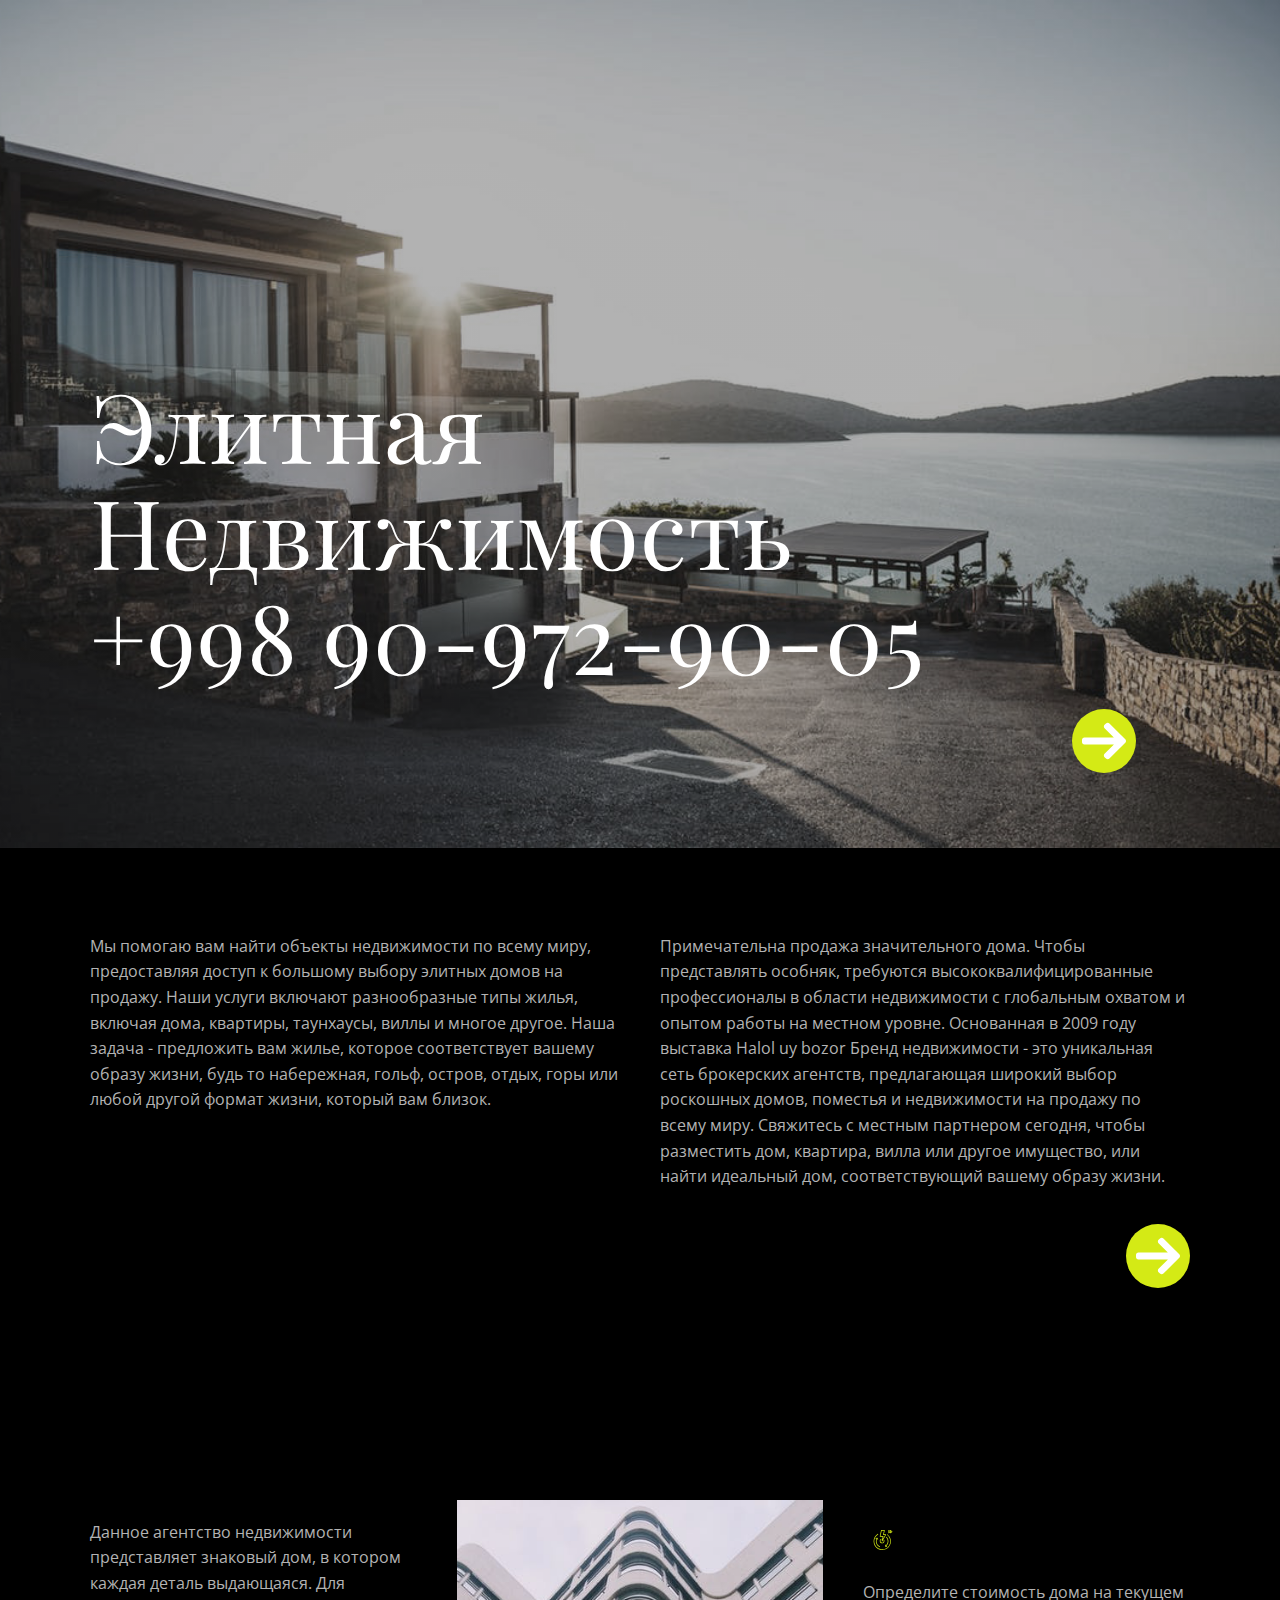
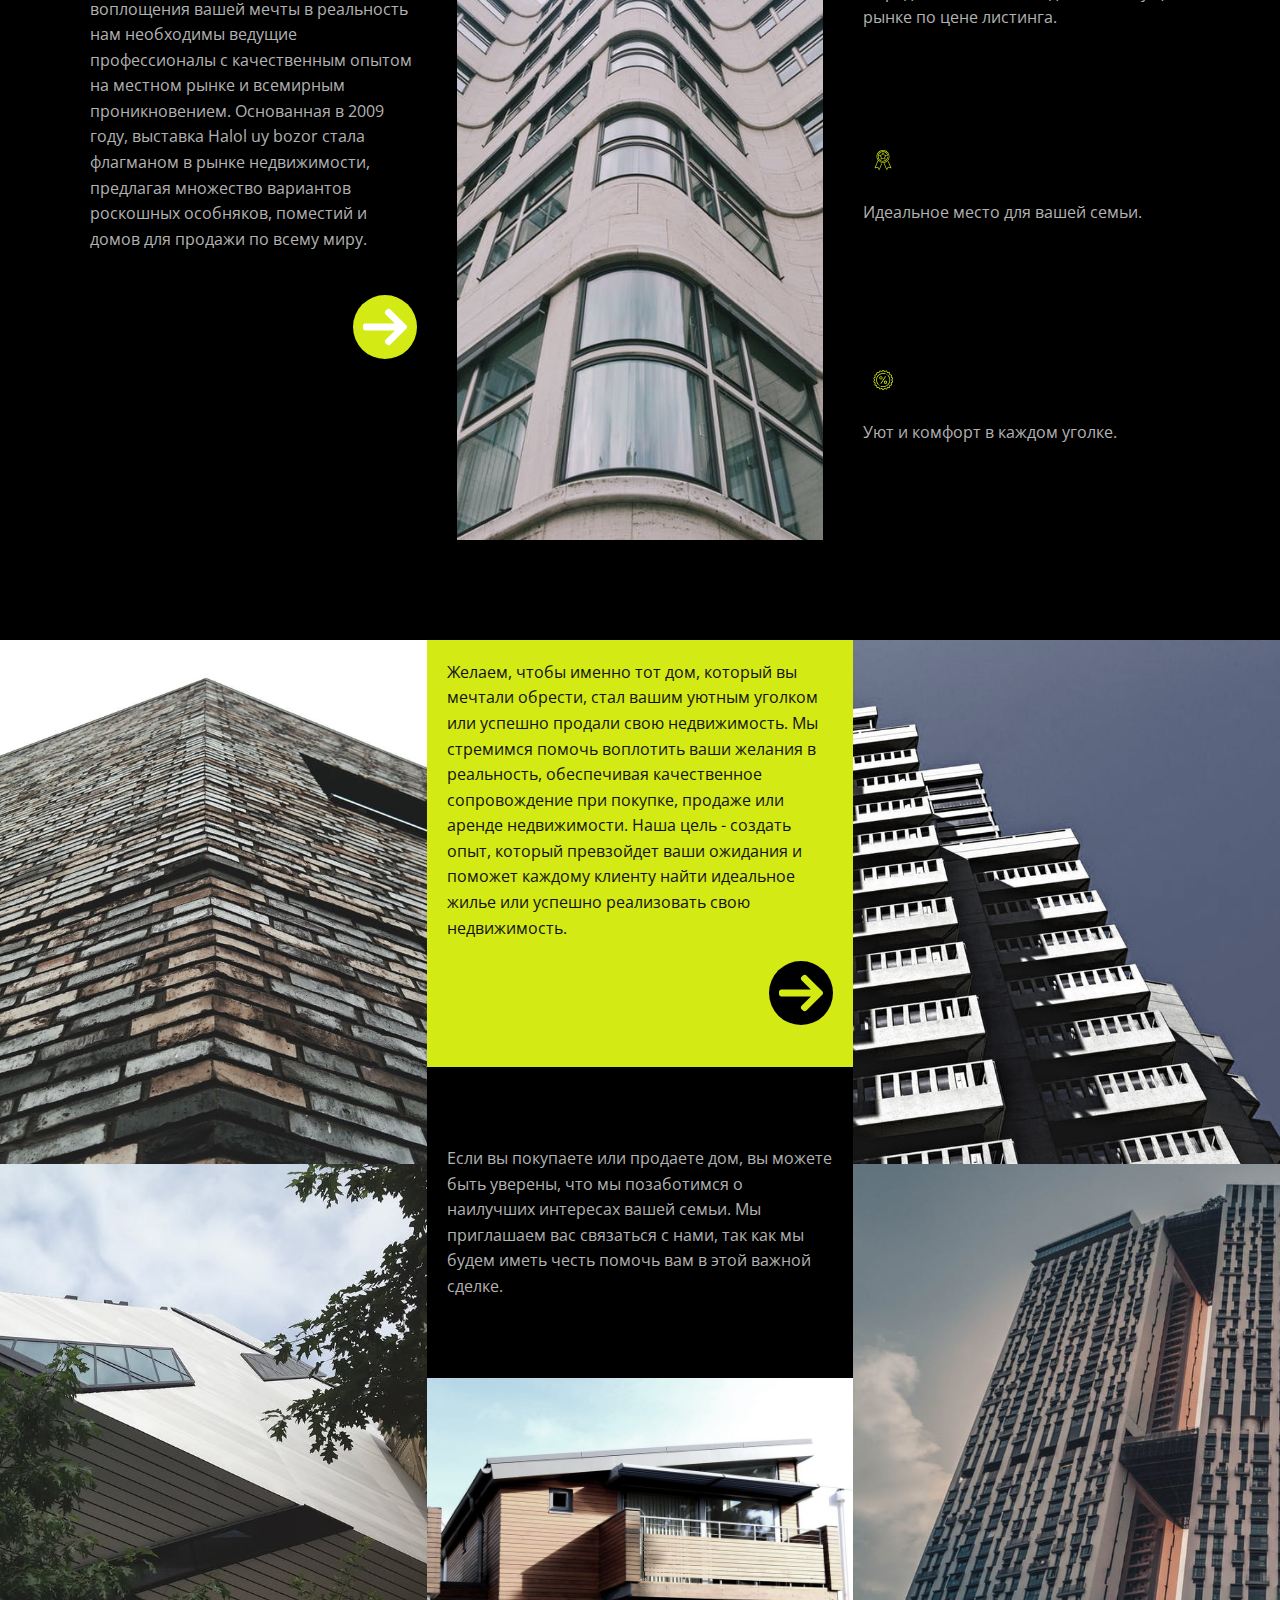
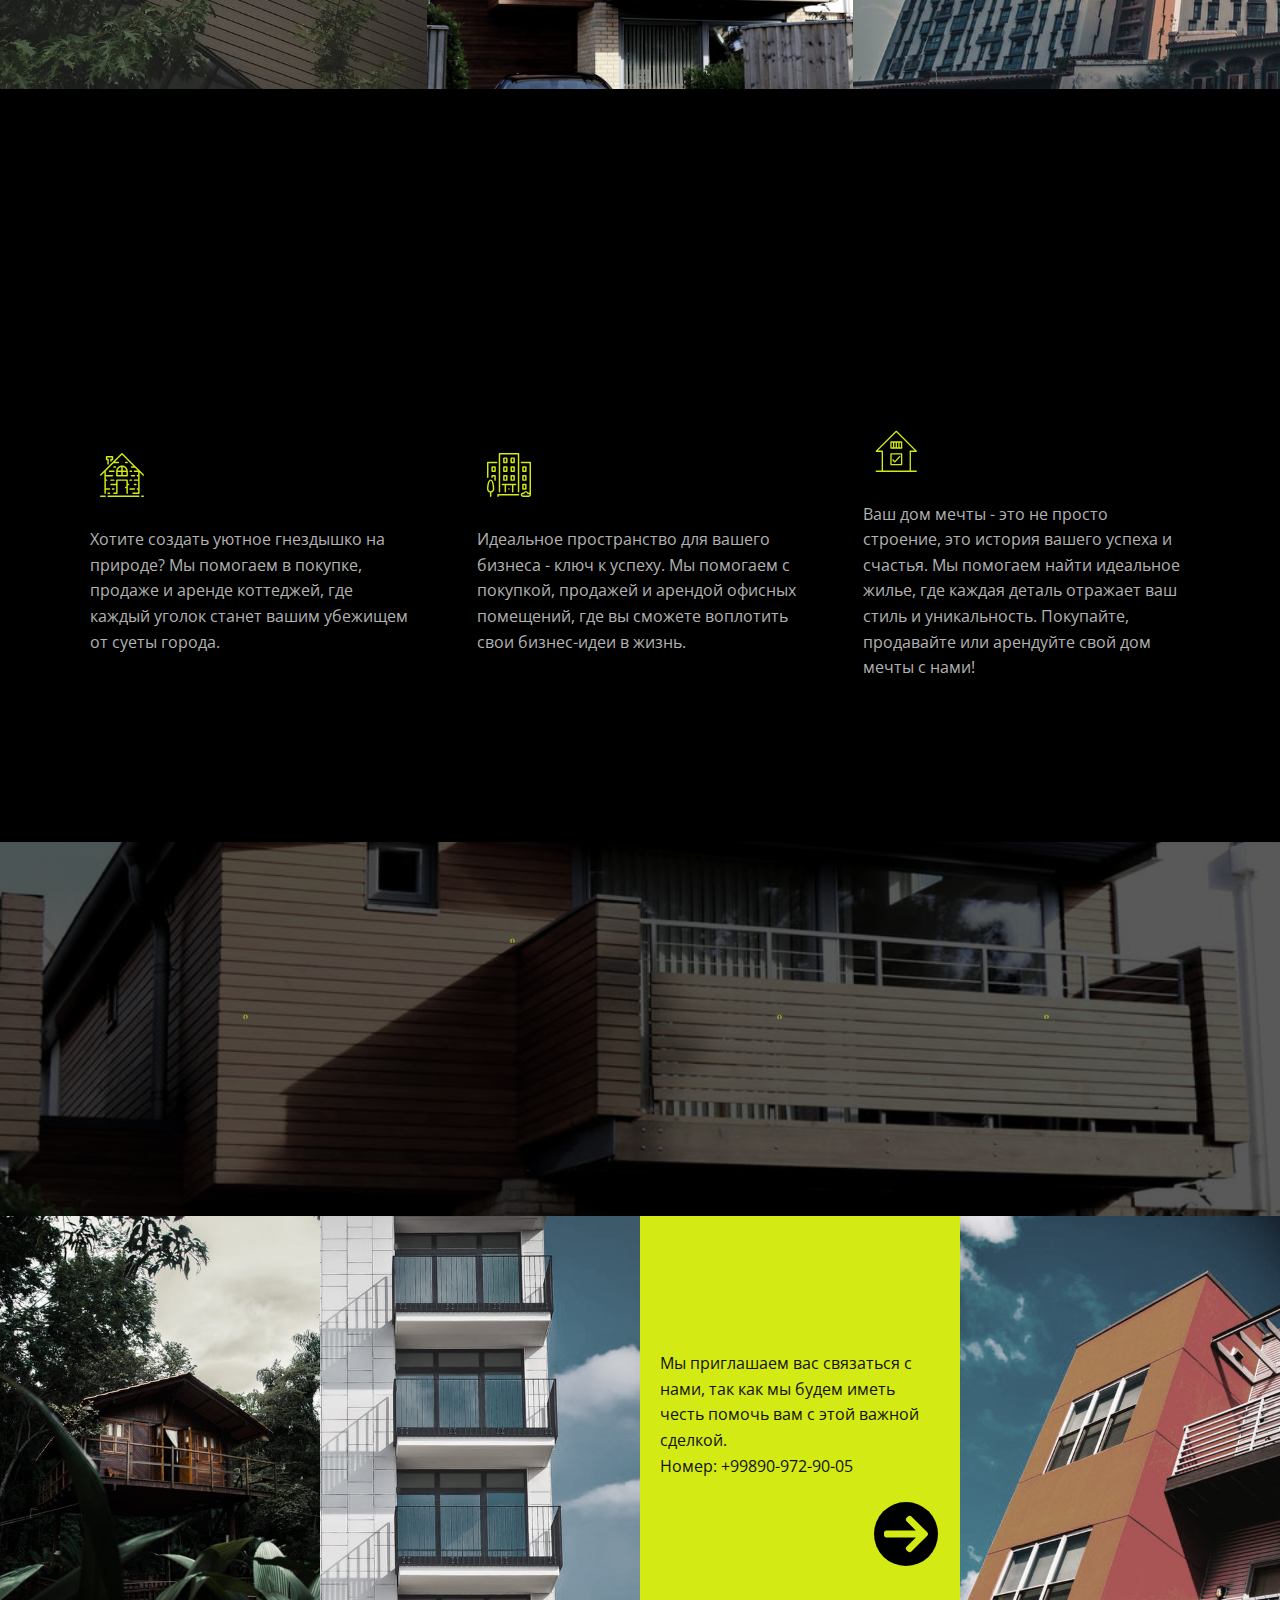
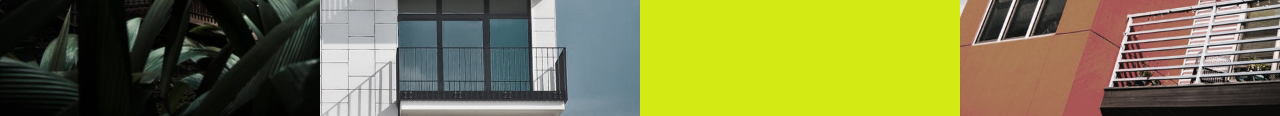
<file: index.html>
<!DOCTYPE html>
<html style="font-size: 16px;" lang="en"><head>
    <meta name="viewport" content="width=device-width, initial-scale=1.0">
    <meta charset="utf-8">
    <meta name="keywords" content="Luxury Real Estate, The Home of Home Search, Marketing Your Home, Need a home loan?, Dream House? Easy!, 140, 66, 43, 60, Our Last Projects, Contact Us">
    <meta name="description" content="">
    <title>Home</title>
    <link rel="stylesheet" href="nicepage.css" media="screen">
<link rel="stylesheet" href="Home.css" media="screen">
    <script class="u-script" type="text/javascript" src="jquery.js" defer=""></script>
    <script class="u-script" type="text/javascript" src="nicepage.js" defer=""></script>
    <meta name="generator" content="Nicepage 6.4.0, nicepage.com">
    <meta name="referrer" content="origin">
    <link id="u-theme-google-font" rel="stylesheet" href="https://fonts.googleapis.com/css?family=Roboto:100,100i,300,300i,400,400i,500,500i,700,700i,900,900i|Open+Sans:300,300i,400,400i,500,500i,600,600i,700,700i,800,800i">
    <link id="u-page-google-font" rel="stylesheet" href="https://fonts.googleapis.com/css?family=Playfair+Display:400,400i,500,500i,600,600i,700,700i,800,800i,900,900i">
    
    <script type="application/ld+json">{
		"@context": "http://schema.org",
		"@type": "Organization",
		"name": ""
}</script>
    <meta name="theme-color" content="#d4ea15">
    <meta property="og:title" content="Home">
    <meta property="og:type" content="website">
  <meta data-intl-tel-input-cdn-path="intlTelInput/"></head>
  <body data-home-page="Home.html" data-home-page-title="Home" data-path-to-root="./" data-include-products="false" class="u-body u-xl-mode" data-lang="en"> 
    <section class="u-clearfix u-image u-shading u-section-1" id="sec-8868">
      <div class="u-clearfix u-sheet u-sheet-1">
        <div class="u-container-style u-expanded-width u-group u-group-1">
          <div class="u-container-layout u-valign-bottom-md u-valign-bottom-sm u-valign-bottom-xs u-container-layout-1">
            <h1 class="u-custom-font u-font-playfair-display u-text u-title u-text-1">Элитная <br/> Недвижимость <br>+998 90-972-90-05
            </h1><span class="u-align-left-md u-align-left-sm u-align-left-xl u-align-left-xs u-icon u-icon-circle u-palette-1-base u-text-white u-icon-1"><svg class="u-svg-link" preserveAspectRatio="xMidYMin slice" viewBox="0 0 492.004 492.004" style=""><use xmlns:xlink="http://www.w3.org/1999/xlink" xlink:href="#svg-cb1c"></use></svg><svg class="u-svg-content" viewBox="0 0 492.004 492.004" x="0px" y="0px" id="svg-cb1c" style="enable-background:new 0 0 492.004 492.004;"><g><g><path d="M484.14,226.886L306.46,49.202c-5.072-5.072-11.832-7.856-19.04-7.856c-7.216,0-13.972,2.788-19.044,7.856l-16.132,16.136    c-5.068,5.064-7.86,11.828-7.86,19.04c0,7.208,2.792,14.2,7.86,19.264L355.9,207.526H26.58C11.732,207.526,0,219.15,0,234.002    v22.812c0,14.852,11.732,27.648,26.58,27.648h330.496L252.248,388.926c-5.068,5.072-7.86,11.652-7.86,18.864    c0,7.204,2.792,13.88,7.86,18.948l16.132,16.084c5.072,5.072,11.828,7.836,19.044,7.836c7.208,0,13.968-2.8,19.04-7.872    l177.68-177.68c5.084-5.088,7.88-11.88,7.86-19.1C492.02,238.762,489.228,231.966,484.14,226.886z"></path>
</g>
</g></svg></span>
          </div>
        </div>
      </div>
    </section>
    <section class="u-black u-clearfix u-section-2" id="sec-6df1">
      <div class="u-clearfix u-sheet u-sheet-1">
        <div class="u-clearfix u-expanded-width u-layout-wrap u-layout-wrap-1">
          <div class="u-layout">
            <div class="u-layout-row">
              <div class="u-container-style u-layout-cell u-left-cell u-size-30 u-layout-cell-1">
                <div class="u-container-layout u-container-layout-1">
                  <p class="u-text u-text-grey-30 u-text-3">Мы помогаю вам найти объекты недвижимости по всему миру, предоставляя доступ к большому выбору элитных домов на продажу. Наши услуги включают разнообразные типы жилья, включая дома, квартиры, таунхаусы, виллы и многое другое. Наша задача - предложить вам жилье, которое соответствует вашему образу жизни, будь то набережная, гольф, остров, отдых, горы или любой другой формат жизни, который вам близок.</p>
                </div>
              </div>
              <div class="u-container-style u-layout-cell u-right-cell u-size-30 u-layout-cell-2">
                <div class="u-container-layout u-container-layout-2">
                  <p class="u-text u-text-grey-30 u-text-4">Примечательна продажа значительного дома. Чтобы представлять особняк, требуются высококвалифицированные профессионалы в области недвижимости с глобальным охватом и опытом работы на местном уровне. Основанная в 2009 году выставка Halol uy bozor Бренд недвижимости - это уникальная сеть брокерских агентств, предлагающая широкий выбор роскошных домов, поместья и недвижимости на продажу по всему миру. Свяжитесь с местным партнером сегодня, чтобы разместить дом, квартира, вилла или другое имущество, или найти идеальный дом, соответствующий вашему образу жизни.</p><span class="u-align-left u-icon u-icon-circle u-palette-1-base u-text-white u-icon-1"><svg class="u-svg-link" preserveAspectRatio="xMidYMin slice" viewBox="0 0 492.004 492.004" style=""><use xmlns:xlink="http://www.w3.org/1999/xlink" xlink:href="#svg-b1e9"></use></svg><svg class="u-svg-content" viewBox="0 0 492.004 492.004" x="0px" y="0px" id="svg-b1e9" style="enable-background:new 0 0 492.004 492.004;"><g><g><path d="M484.14,226.886L306.46,49.202c-5.072-5.072-11.832-7.856-19.04-7.856c-7.216,0-13.972,2.788-19.044,7.856l-16.132,16.136    c-5.068,5.064-7.86,11.828-7.86,19.04c0,7.208,2.792,14.2,7.86,19.264L355.9,207.526H26.58C11.732,207.526,0,219.15,0,234.002    v22.812c0,14.852,11.732,27.648,26.58,27.648h330.496L252.248,388.926c-5.068,5.072-7.86,11.652-7.86,18.864    c0,7.204,2.792,13.88,7.86,18.948l16.132,16.084c5.072,5.072,11.828,7.836,19.044,7.836c7.208,0,13.968-2.8,19.04-7.872    l177.68-177.68c5.084-5.088,7.88-11.88,7.86-19.1C492.02,238.762,489.228,231.966,484.14,226.886z"></path>
</g>
</g></svg></span>
                </div>
              </div>
            </div>
          </div>
        </div>
      </div>
    </section>
    <section class="u-black u-clearfix u-section-3" id="sec-6d06">
      <div class="u-clearfix u-sheet u-sheet-1">
        <div class="u-clearfix u-expanded-width u-gutter-20 u-layout-wrap u-layout-wrap-1">
          <div class="u-layout">
            <div class="u-layout-row">
              <div class="u-size-20 u-size-60-md">
                <div class="u-layout-row">
                  <div class="u-container-style u-layout-cell u-left-cell u-size-60 u-layout-cell-1">
                    <div class="u-container-layout u-valign-middle-md u-container-layout-1">
                      <p class="u-text u-text-grey-30 u-text-3">Данное агентство недвижимости представляет знаковый дом, в котором каждая деталь выдающаяся. Для воплощения вашей мечты в реальность нам необходимы ведущие профессионалы с качественным опытом на местном рынке и всемирным проникновением. Основанная в 2009 году, выставка Halol uy bozor стала флагманом в рынке недвижимости, предлагая множество вариантов роскошных особняков, поместий и домов для продажи по всему миру.</p><span class="u-align-left u-icon u-icon-circle u-palette-1-base u-text-white u-icon-1"><svg class="u-svg-link" preserveAspectRatio="xMidYMin slice" viewBox="0 0 492.004 492.004" style=""><use xmlns:xlink="http://www.w3.org/1999/xlink" xlink:href="#svg-8d19"></use></svg><svg class="u-svg-content" viewBox="0 0 492.004 492.004" x="0px" y="0px" id="svg-8d19" style="enable-background:new 0 0 492.004 492.004;"><g><g><path d="M484.14,226.886L306.46,49.202c-5.072-5.072-11.832-7.856-19.04-7.856c-7.216,0-13.972,2.788-19.044,7.856l-16.132,16.136    c-5.068,5.064-7.86,11.828-7.86,19.04c0,7.208,2.792,14.2,7.86,19.264L355.9,207.526H26.58C11.732,207.526,0,219.15,0,234.002    v22.812c0,14.852,11.732,27.648,26.58,27.648h330.496L252.248,388.926c-5.068,5.072-7.86,11.652-7.86,18.864    c0,7.204,2.792,13.88,7.86,18.948l16.132,16.084c5.072,5.072,11.828,7.836,19.044,7.836c7.208,0,13.968-2.8,19.04-7.872    l177.68-177.68c5.084-5.088,7.88-11.88,7.86-19.1C492.02,238.762,489.228,231.966,484.14,226.886z"></path>
</g>
</g></svg></span>
                    </div>
                  </div>
                </div>
              </div>
              <div class="u-size-20 u-size-40-md">
                <div class="u-layout-row">
                  <div class="u-container-style u-image u-layout-cell u-size-60 u-image-1">
                    <div class="u-container-layout"></div>
                  </div>
                </div>
              </div>
              <div class="u-size-20 u-size-20-md">
                <div class="u-layout-col">
                  <div class="u-container-style u-layout-cell u-right-cell u-size-20 u-layout-cell-3">
                    <div class="u-container-layout u-container-layout-3"><span class="u-icon u-icon-circle u-text-palette-1-base u-icon-2"><svg class="u-svg-link" preserveAspectRatio="xMidYMin slice" viewBox="0 0 480.001 480.001" style=""><use xmlns:xlink="http://www.w3.org/1999/xlink" xlink:href="#svg-30a6"></use></svg><svg class="u-svg-content" viewBox="0 0 480.001 480.001" x="0px" y="0px" id="svg-30a6" style="enable-background:new 0 0 480.001 480.001;"><g><g><path d="M342.662,102.54l-9.289,13.031c86.366,61.508,106.517,181.384,45.009,267.75s-181.384,106.517-267.75,45.009    S4.114,246.946,65.623,160.58c15.965-22.417,36.564-41.14,60.399-54.899l-8.008-13.844    c-99.49,57.452-133.569,184.678-76.117,284.168c37.158,64.347,105.817,103.988,180.121,103.996    c114.884-0.009,208.009-93.148,208-208.032C430.012,204.689,397.467,141.566,342.662,102.54z"></path>
</g>
</g><g><g><path d="M86.017,272.001c-0.003-21.386,5.06-42.469,14.774-61.522l9.796,24.491l14.859-5.937l-16-40    c-1.422-3.591-5.215-5.646-9-4.875l-40,8l3.141,15.688l22.935-4.587c-38.029,74.767-8.247,166.206,66.52,204.235    c3.231,1.644,6.521,3.171,9.861,4.579l6.227-14.734C118.71,376.113,85.948,326.707,86.017,272.001z"></path>
</g>
</g><g><g><path d="M370.017,272.001c0.154-41.482-16.8-81.194-46.867-109.773l-11.07,11.547c54.24,51.929,56.113,137.997,4.184,192.236    c-3.247,3.391-6.667,6.612-10.246,9.649v-23.659h-16v40c0.001,3.812,2.691,7.095,6.43,7.844l40,8l3.141-15.688l-22.884-4.575    C350.552,358.728,370.04,316.479,370.017,272.001z"></path>
</g>
</g><g><g><path d="M310.021,105.077c-1.217-0.704-2.598-1.075-4.003-1.076h-45.945l21.742-94.203c0.99-4.308-1.7-8.604-6.008-9.594    c-0.587-0.135-1.187-0.203-1.789-0.203h-72c-3.75-0.001-6.997,2.604-7.809,6.266l-32,144c-0.526,2.369,0.05,4.848,1.566,6.742    c1.52,1.891,3.816,2.991,6.242,2.992h62.105l-21.929,102.32c-0.825,3.849,1.272,7.726,4.945,9.141    c0.916,0.357,1.891,0.54,2.875,0.539c2.855,0,5.495-1.521,6.926-3.992l88-152C315.152,112.184,313.846,107.29,310.021,105.077z     M236.439,216.212l13.402-62.531c0.928-4.32-1.822-8.574-6.142-9.502c-0.553-0.119-1.117-0.179-1.682-0.178H179.99l28.445-128    h55.527l-21.742,94.203c-0.99,4.308,1.7,8.604,6.008,9.594c0.587,0.135,1.187,0.203,1.789,0.203h42.125L236.439,216.212z"></path>
</g>
</g><g><g><path d="M266.522,235.993l-13.852,8.016c11.038,19.137,4.472,43.599-14.665,54.637c-19.137,11.038-43.599,4.472-54.637-14.665    c-11.038-19.137-4.472-43.599,14.665-54.637c2.118-1.221,4.343-2.246,6.648-3.062l-5.328-15.094    c-29.163,10.311-44.445,42.312-34.134,71.475c7.911,22.375,29.066,37.335,52.798,37.338c30.936-0.008,56.008-25.094,56-56.03    C274.015,254.149,271.43,244.5,266.522,235.993z"></path>
</g>
</g><g><g><path d="M464.264,35.001c-0.369-0.462-0.788-0.881-1.25-1.25l-40-32c-3.452-2.759-8.487-2.197-11.245,1.255    c-1.133,1.418-1.751,3.179-1.751,4.995v15.353L383.014,1.751c-3.452-2.759-8.487-2.197-11.245,1.255    c-1.133,1.418-1.751,3.179-1.751,4.995v64c0.001,4.419,3.584,8.001,8.004,8c1.814,0,3.575-0.617,4.993-1.75l27.004-21.603v15.353    c0.001,4.419,3.584,8.001,8.004,8c1.814,0,3.575-0.617,4.993-1.75l40-32C466.465,43.49,467.025,38.453,464.264,35.001z     M386.017,55.353V24.649l19.195,15.352L386.017,55.353z M426.017,55.353V24.649l19.195,15.352L426.017,55.353z"></path>
</g>
</g></svg></span>
                      <p class="u-text u-text-grey-30 u-text-5">Определите стоимость дома на текущем рынке по цене листинга.</p>
                    </div>
                  </div>
                  <div class="u-container-style u-layout-cell u-right-cell u-size-20 u-layout-cell-4">
                    <div class="u-container-layout u-container-layout-4"><span class="u-icon u-icon-circle u-text-palette-1-base u-icon-3"><svg class="u-svg-link" preserveAspectRatio="xMidYMin slice" viewBox="0 0 470 470" style=""><use xmlns:xlink="http://www.w3.org/1999/xlink" xlink:href="#svg-5653"></use></svg><svg class="u-svg-content" viewBox="0 0 470 470" id="svg-5653"><g><path d="m429.591,418.378l-62.223-150.218c-1.585-3.826-5.972-5.645-9.799-4.059s-5.645,5.973-4.059,9.799l56.251,135.801-51.309-14.867c-3.368-0.977-6.965,0.513-8.656,3.586l-25.769,46.793-60.357-145.716c69.663-13.434 122.447-74.853 122.447-148.378 0.001-83.327-67.79-151.119-151.117-151.119s-151.119,67.792-151.119,151.119c0,33.751 11.124,64.951 29.896,90.133l-73.368,177.126c-1.103,2.664-0.582,5.724 1.341,7.872 1.922,2.148 4.907,3.004 7.676,2.202l60.533-17.541 30.4,55.207c1.324,2.403 3.847,3.882 6.568,3.882 0.138,0 0.277-0.004 0.416-0.011 2.879-0.16 5.411-1.955 6.515-4.619l58.136-140.353c1.585-3.827-0.232-8.214-4.059-9.799-3.827-1.585-8.214,0.232-9.799,4.059l-52.165,125.936-25.767-46.793c-1.692-3.073-5.291-4.563-8.657-3.586l-51.308,14.867 64.397-155.469c27.598,29.52 66.86,48.005 110.364,48.005 4.491,0 8.933-0.209 13.325-0.594l67.818,163.727c1.103,2.664 3.636,4.459 6.514,4.618 0.14,0.008 0.278,0.012 0.417,0.012 2.721,0 5.244-1.479 6.567-3.882l30.401-55.207 60.533,17.541c2.771,0.803 5.753-0.054 7.676-2.202 1.923-2.148 2.443-5.208 1.34-7.872zm-330.71-267.259c2.84217e-14-75.056 61.063-136.119 136.119-136.119 75.056,0 136.118,61.063 136.118,136.119s-61.062,136.118-136.118,136.118c-75.056,0-136.119-61.062-136.119-136.118z"></path><path d="m321.659,122.961c-0.863-2.658-3.135-4.616-5.892-5.079l-50.467-8.469-23.649-45.379c-1.292-2.479-3.855-4.034-6.651-4.034-2.795,0-5.359,1.555-6.651,4.034l-23.65,45.379-50.466,8.469c-2.757,0.462-5.028,2.42-5.892,5.079-0.864,2.659-0.178,5.577 1.781,7.572l35.85,36.515-7.54,50.614c-0.412,2.765 0.748,5.529 3.01,7.173 2.26,1.642 5.249,1.891 7.751,0.646l45.807-22.812 45.806,22.812c1.059,0.527 2.203,0.787 3.343,0.787 1.557,0 3.104-0.484 4.409-1.432 2.262-1.644 3.422-4.408 3.01-7.173l-7.539-50.614 35.85-36.516c1.958-1.995 2.644-4.913 1.78-7.572zm-50.951,36.244c-1.648,1.679-2.413,4.033-2.066,6.359l5.97,40.074-36.268-18.061c-1.054-0.524-2.198-0.787-3.344-0.787-1.145,0-2.291,0.262-3.343,0.787l-36.268,18.061 5.97-40.074c0.347-2.326-0.418-4.681-2.066-6.359l-28.385-28.912 39.957-6.706c2.32-0.389 4.323-1.844 5.41-3.93l18.725-35.929 18.725,35.93c1.088,2.086 3.09,3.541 5.41,3.93l39.958,6.706-28.385,28.911z"></path><path d="m348.612,158.684c-4.107-0.549-7.877,2.343-8.42,6.45-6.957,52.507-52.18,92.104-105.192,92.104-58.514,0-106.119-47.604-106.119-106.119s47.605-106.119 106.119-106.119c53.013,0 98.235,39.596 105.192,92.104 0.543,4.107 4.32,7.001 8.42,6.45 4.105-0.544 6.994-4.314 6.449-8.42-7.94-59.936-59.555-105.134-120.061-105.134-66.785,0-121.119,54.333-121.119,121.119s54.334,121.118 121.119,121.118c60.506,0 112.121-45.198 120.062-105.134 0.544-4.105-2.344-7.875-6.45-8.419z"></path>
</g></svg></span>
                      <p class="u-text u-text-grey-30 u-text-7">Идеальное место для вашей семьи.</p>
                    </div>
                  </div>
                  <div class="u-container-style u-layout-cell u-right-cell u-size-20 u-layout-cell-5">
                    <div class="u-container-layout u-container-layout-5"><span class="u-icon u-icon-circle u-text-palette-1-base u-icon-4"><svg class="u-svg-link" preserveAspectRatio="xMidYMin slice" viewBox="-4 0 511 512" style=""><use xmlns:xlink="http://www.w3.org/1999/xlink" xlink:href="#svg-0b9e"></use></svg><svg class="u-svg-content" viewBox="-4 0 511 512" id="svg-0b9e"><path d="m252.691406 0c12.023438 0 20.320313 9.480469 28.539063 18.871094 4.867187 5.5625 9.691406 11.074218 12.644531 11.609375 3.023438.550781 9.515625-3.054688 15.96875-6.640625 10.675781-5.933594 21.292969-11.828125 32.164062-7.78125 10.992188 4.09375 15.109376 15.617187 19.210938 27.101562 2.429688 6.796875 4.847656 13.570313 7.160156 14.925782 2.316406 1.355468 9.4375.109374 16.546875-1.132813 11.9375-2.089844 23.859375-4.175781 32.710938 3.289063 8.804687 7.429687 8.75 19.558593 8.695312 31.6875-.03125 7.160156-.066406 14.320312 1.664063 16.371093 1.730468 2.054688 8.785156 3.242188 15.84375 4.429688 11.980468 2.019531 23.980468 4.039062 29.851562 14.058593 5.855469 9.996094 1.816406 21.398438-2.238281 32.839844-2.433594 6.863282-4.875 13.75-3.890625 16.394532.984375 2.636718 7.230469 6.269531 13.507812 9.921874 10.640626 6.1875 21.34375 12.410157 23.464844 24.09375 2.085938 11.484376-5.503906 21.035157-13.160156 30.675782-4.695312 5.914062-9.433594 11.878906-9.433594 15.285156 0 3.410156 4.738282 9.375 9.433594 15.289062 7.65625 9.636719 15.246094 19.1875 13.160156 30.671876-2.121094 11.683593-12.824218 17.910156-23.464844 24.097656-6.277343 3.648437-12.523437 7.28125-13.507812 9.921875-.984375 2.644531 1.457031 9.53125 3.890625 16.394531 4.054687 11.441406 8.09375 22.84375 2.238281 32.835938-5.871094 10.023437-17.871094 12.042968-29.851562 14.058593-7.058594 1.191407-14.113282 2.378907-15.84375 4.429688-1.730469 2.054687-1.695313 9.214843-1.664063 16.375.054688 12.128906.109375 24.257812-8.695312 31.6875-8.851563 7.464843-20.773438 5.378906-32.710938 3.289062-7.109375-1.242187-14.230469-2.488281-16.546875-1.132812-2.3125 1.355469-4.730468 8.128906-7.160156 14.925781-4.101562 11.484375-8.21875 23.007812-19.210938 27.101562-10.871093 4.046876-21.488281-1.851562-32.164062-7.78125-6.453125-3.585937-12.941406-7.191406-15.96875-6.640624-2.953125.535156-7.777344 6.046874-12.644531 11.605468-8.21875 9.390625-16.515625 18.871094-28.539063 18.871094-12.019531 0-20.316406-9.480469-28.539062-18.871094-4.863282-5.5625-9.6875-11.074218-12.644532-11.609375-3.023437-.550781-9.511718 3.054688-15.96875 6.640625-10.675781 5.933594-21.289062 11.828125-32.160156 7.78125-10.996094-4.09375-15.109375-15.617187-19.214844-27.101562-2.425781-6.792969-4.847656-13.570313-7.160156-14.925782-2.3125-1.355468-9.433594-.109374-16.546875 1.136719-11.9375 2.085938-23.859375 4.171875-32.710937-3.292969-8.804688-7.429687-8.75-19.558593-8.695313-31.6875.035157-7.160156.066407-14.320312-1.664062-16.371093-1.730469-2.054688-8.78125-3.242188-15.84375-4.429688-11.980469-2.015625-23.980469-4.039062-29.851563-14.058593-5.851562-9.996094-1.8125-21.398438 2.242188-32.839844 2.433594-6.863282 4.871094-13.75 3.886718-16.394532-.980468-2.636718-7.226562-6.269531-13.507812-9.921874-10.636719-6.1875-21.34375-12.410157-23.460938-24.09375-2.085937-11.484376 5.5-21.039063 13.15625-30.675782 4.699219-5.914062 9.4375-11.878906 9.4375-15.289062 0-3.40625-4.738281-9.371094-9.4375-15.285156-7.65625-9.640626-15.242187-19.1875-13.15625-30.675782 2.117188-11.683594 12.824219-17.90625 23.460938-24.09375 6.28125-3.652344 12.527344-7.285156 13.507812-9.921875.984376-2.644531-1.453124-9.53125-3.886718-16.394531-4.054688-11.441406-8.097656-22.84375-2.242188-32.835938 5.871094-10.023437 17.871094-12.042968 29.851563-14.058593 7.0625-1.191407 14.113281-2.378907 15.84375-4.429688 1.730469-2.054687 1.699219-9.214843 1.664062-16.375-.054687-12.128906-.109375-24.261719 8.695313-31.683593 8.851562-7.464844 20.773437-5.382813 32.710937-3.292969 7.113281 1.242187 14.234375 2.488281 16.546875 1.132812 2.3125-1.351562 4.734375-8.128906 7.160156-14.925781 4.101563-11.480469 8.222657-23.007812 19.214844-27.101562 10.871094-4.046876 21.484375 1.851562 32.160156 7.78125 6.457032 3.585937 12.945313 7.191406 15.96875 6.640624 2.957032-.535156 7.78125-6.046874 12.644532-11.605468 8.222656-9.390625 16.519531-18.871094 28.539062-18.871094zm123.921875 129.175781c-5.523437 0-10 4.476563-10 10 0 2.460938.890625 4.714844 2.367188 6.457031v.003907l-.003907-.003907.03125.035157c.203126.238281.417969.464843.640626.679687 26.894531 28.671875 43.363281 67.238282 43.363281 109.652344 0 44.273438-17.941407 84.351562-46.953125 113.363281-29.011719 29.015625-69.09375 46.957031-113.367188 46.957031-18.953125 0-37.136718-3.289062-54.011718-9.328124-.300782-.125-.613282-.234376-.929688-.332032l-.023438-.011718v.003906c-.917968-.277344-1.894531-.429688-2.902343-.429688-5.519531 0-10 4.476563-10 10 0 4.53125 3.015625 8.355469 7.144531 9.585938 18.972656 6.785156 39.417969 10.484375 60.722656 10.484375 49.785156 0 94.859375-20.183594 127.484375-52.808594 32.628907-32.628906 52.808594-77.699219 52.808594-127.484375 0-47.640625-18.480469-90.960938-48.65625-123.191406-1.835937-2.21875-4.609375-3.632813-7.714844-3.632813zm-30.179687-25.382812c-5.519532 0-10 4.476562-10 10 0 5.519531 4.480468 10 10 10 5.523437 0 10-4.480469 10-10 0-5.523438-4.476563-10-10-10zm-32.457032-17.398438c-19.132812-6.914062-39.765624-10.6875-61.285156-10.6875-49.785156 0-94.855468 20.179688-127.484375 52.808594-32.625 32.625-52.808593 77.699219-52.808593 127.484375 0 47.539062 18.402343 90.777344 48.464843 122.988281 1.835938 2.195313 4.59375 3.59375 7.679688 3.59375 5.523437 0 10-4.476562 10-10 0-2.453125-.882813-4.699219-2.351563-6.4375v-.007812l-.039062-.042969c-.195313-.230469-.402344-.449219-.617188-.65625-26.773437-28.652344-43.164062-67.128906-43.164062-109.4375 0-44.273438 17.945312-84.355469 46.957031-113.363281 29.011719-29.015625 69.09375-46.957031 113.363281-46.957031 19.132813 0 37.480469 3.351562 54.492188 9.5h.003906c1.203125.511718 2.523438.792968 3.914062.792968 5.523438 0 10-4.476562 10-10 0-4.523437-3.003906-8.34375-7.125-9.578125zm-155.027343 301.8125c-5.519531 0-10 4.476563-10 10 0 5.523438 4.480469 10 10 10 5.523437 0 10-4.476562 10-10 0-5.523437-4.476563-10-10-10zm35.523437-230.488281c-11.464844 0-21.84375 4.644531-29.359375 12.160156-7.511719 7.515625-12.160156 17.894532-12.160156 29.359375 0 11.460938 4.648437 21.84375 12.160156 29.355469 7.515625 7.515625 17.894531 12.164062 29.359375 12.164062s21.84375-4.648437 29.359375-12.164062c7.511719-7.511719 12.160157-17.894531 12.160157-29.355469 0-11.464843-4.648438-21.84375-12.160157-29.359375-7.515625-7.515625-17.894531-12.160156-29.359375-12.160156zm15.238282 26.28125c-3.898438-3.898438-9.285157-6.3125-15.238282-6.3125-5.949218 0-11.339844 2.414062-15.238281 6.3125s-6.308594 9.285156-6.308594 15.238281c0 5.949219 2.410157 11.339844 6.308594 15.238281 3.898437 3.894532 9.289063 6.308594 15.238281 6.308594 5.953125 0 11.339844-2.410156 15.238282-6.308594 3.898437-3.898437 6.308593-9.289062 6.308593-15.238281 0-5.953125-2.410156-11.339843-6.308593-15.238281zm92.894531-21.757812-116.441407 176.59375c-3.015624 4.589843-1.742187 10.753906 2.847657 13.769531 4.589843 3.015625 10.753906 1.742187 13.769531-2.847657l116.441406-176.59375c3.015625-4.589843 1.742188-10.753906-2.847656-13.769531s-10.753906-1.742187-13.769531 2.847657zm8.308593 109c-11.464843 0-21.847656 4.648437-29.359374 12.160156-7.511719 7.515625-12.160157 17.898437-12.160157 29.359375 0 11.464843 4.648438 21.84375 12.160157 29.359375 7.515624 7.511718 17.894531 12.160156 29.359374 12.160156 11.464844 0 21.84375-4.648438 29.355469-12.160156 7.515625-7.515625 12.164063-17.894532 12.164063-29.359375 0-11.464844-4.648438-21.84375-12.164063-29.359375-7.511719-7.511719-17.890625-12.160156-29.355469-12.160156zm15.234376 26.28125c-3.894532-3.894532-9.285157-6.308594-15.234376-6.308594-5.953124 0-11.339843 2.410156-15.238281 6.308594-3.898437 3.898437-6.3125 9.289062-6.3125 15.238281 0 5.953125 2.414063 11.339843 6.3125 15.238281 3.898438 3.898438 9.285157 6.308594 15.238281 6.308594 5.949219 0 11.339844-2.410156 15.234376-6.308594 3.902343-3.898438 6.3125-9.285156 6.3125-15.238281 0-5.949219-2.410157-11.335938-6.3125-15.238281zm-59.894532-265.542969c-5.230468-5.976563-10.507812-12.007813-13.558594-12.007813-3.054687 0-8.332031 6.03125-13.5625 12.007813-7.160156 8.179687-14.261718 16.292969-24.113281 18.082031-10 1.816406-19.601562-3.519531-29.152343-8.828125-6.65625-3.699219-13.277344-7.375-15.542969-6.53125-2.234375.832031-4.800781 8.011719-7.355469 15.164063-3.636719 10.175781-7.257812 20.320312-15.898438 25.378906-8.699218 5.097656-19.378906 3.230468-30.042968 1.363281-7.363282-1.285156-14.722656-2.574219-16.402344-1.152344-1.742188 1.46875-1.710938 8.933594-1.675781 16.394531.050781 10.839844.097656 21.679688-6.347657 29.324219-6.425781 7.621094-17.097656 9.417969-27.78125 11.214844-7.394531 1.246094-14.808593 2.492187-15.960937 4.464844-1.148437 1.957031 1.359375 9.039062 3.878906 16.140625 3.625 10.230468 7.261719 20.492187 3.730469 29.96875-3.484375 9.355468-12.800781 14.773437-22.167969 20.222656-6.679687 3.882812-13.402343 7.792969-13.867187 10.363281-.472656 2.605469 4.332031 8.652344 9.179687 14.757813 6.875 8.652344 13.808594 17.378906 13.808594 27.691406 0 10.316406-6.933594 19.039062-13.808594 27.695312-4.847656 6.101563-9.652343 12.148438-9.179687 14.757813.464844 2.570313 7.1875 6.476563 13.867187 10.363281 9.367188 5.445313 18.683594 10.863282 22.167969 20.21875 3.53125 9.480469-.105469 19.742188-3.730469 29.972656-2.519531 7.101563-5.027343 14.179688-3.878906 16.140626 1.152344 1.96875 8.5625 3.21875 15.960937 4.460937 10.6875 1.800781 21.355469 3.59375 27.78125 11.21875 6.445313 7.640625 6.398438 18.480469 6.347657 29.324219-.035157 7.460937-.066407 14.921875 1.675781 16.394531 1.683594 1.417969 9.039062.132813 16.402344-1.15625 10.664062-1.863281 21.34375-3.734375 30.042968 1.363281 8.640626 5.058594 12.265626 15.203125 15.898438 25.378906 2.554688 7.152344 5.121094 14.335938 7.355469 15.164063 2.265625.84375 8.886719-2.832031 15.542969-6.53125 9.550781-5.304687 19.152343-10.640625 29.152343-8.824219 9.855469 1.785156 16.953125 9.898438 24.113281 18.082032 5.230469 5.976562 10.507813 12.007812 13.5625 12.007812 3.050782 0 8.328126-6.03125 13.558594-12.007812 7.160156-8.183594 14.261719-16.296876 24.109375-18.082032 10-1.816406 19.605469 3.519532 29.15625 8.824219 6.65625 3.699219 13.277344 7.375 15.542969 6.53125 2.234375-.828125 4.800781-8.011719 7.355469-15.164063 3.636719-10.175781 7.257812-20.316406 15.894531-25.378906 8.703125-5.097656 19.378906-3.230468 30.042969-1.363281 7.367187 1.289063 14.722656 2.578125 16.410156 1.15625 1.738281-1.472656 1.707031-8.933594 1.671875-16.394531-.050781-10.839844-.097656-21.683594 6.347656-29.324219 6.425782-7.625 17.09375-9.417969 27.777344-11.21875 7.398438-1.242187 14.8125-2.492187 15.964844-4.460937 1.148437-1.960938-1.359375-9.039063-3.878906-16.140626-3.625-10.230468-7.261719-20.492187-3.730469-29.972656 3.480469-9.355468 12.800781-14.773437 22.164062-20.21875 6.683594-3.886718 13.402344-7.792968 13.871094-10.363281.472656-2.609375-4.332031-8.65625-9.179687-14.757813-6.875-8.65625-13.808594-17.378906-13.808594-27.695312 0-10.3125 6.933594-19.039062 13.808594-27.691406 4.847656-6.105469 9.652343-12.152344 9.179687-14.757813-.46875-2.570312-7.1875-6.480469-13.871094-10.363281-9.363281-5.449219-18.683593-10.867188-22.164062-20.222656-3.53125-9.476563.105469-19.738282 3.730469-29.96875 2.519531-7.101563 5.027343-14.183594 3.878906-16.140625-1.152344-1.972657-8.566406-3.21875-15.964844-4.464844-10.683594-1.796875-21.351562-3.59375-27.777344-11.214844-6.445312-7.644531-6.398437-18.484375-6.347656-29.324219.035156-7.460937.066406-14.925781-1.671875-16.394531-1.6875-1.421875-9.042969-.132812-16.410156 1.152344-10.664063 1.867187-21.339844 3.734375-30.039063-1.363281-8.640625-5.058594-12.265625-15.203125-15.898437-25.378906-2.554688-7.152344-5.121094-14.332032-7.355469-15.164063-2.265625-.84375-8.886719 2.832031-15.542969 6.53125-9.554687 5.308594-19.15625 10.644531-29.15625 8.828125-9.851562-1.789062-16.949219-9.902344-24.109375-18.082031zm0 0" fill-rule="evenodd"></path></svg></span>
                      <p class="u-text u-text-grey-30 u-text-9"> Уют и комфорт в каждом уголке.</p>
                    </div>
                  </div>
                </div>
              </div>
            </div>
          </div>
        </div>
      </div>
    </section>
    <section class="u-clearfix u-section-4" id="sec-bdac">
      <div class="u-clearfix u-expanded-width u-layout-wrap u-layout-wrap-1">
        <div class="u-layout">
          <div class="u-layout-row">
            <div class="u-size-20 u-size-30-md">
              <div class="u-layout-col">
                <div class="u-container-style u-image u-layout-cell u-left-cell u-size-30 u-image-1">
                  <div class="u-container-layout"></div>
                </div>
                <div class="u-container-style u-image u-layout-cell u-left-cell u-size-30 u-image-2">
                  <div class="u-container-layout"></div>
                </div>
              </div>
            </div>
            <div class="u-size-20 u-size-30-md">
              <div class="u-layout-col">
                <div class="u-container-style u-layout-cell u-palette-1-base u-size-20 u-layout-cell-3">
                  <div class="u-container-layout u-container-layout-3">
                    <p>Желаем, чтобы именно тот дом, который вы мечтали обрести, стал вашим уютным уголком или успешно продали свою недвижимость. Мы стремимся помочь воплотить ваши желания в реальность, обеспечивая качественное сопровождение при покупке, продаже или аренде недвижимости. Наша цель - создать опыт, который превзойдет ваши ожидания и поможет каждому клиенту найти идеальное жилье или успешно реализовать свою недвижимость.</p>
                    <span class="u-align-left u-black u-icon u-icon-circle u-text-palette-1-base u-icon-1"><svg class="u-svg-link" preserveAspectRatio="xMidYMin slice" viewBox="0 0 492.004 492.004" style=""><use xmlns:xlink="http://www.w3.org/1999/xlink" xlink:href="#svg-9d21"></use></svg><svg class="u-svg-content" viewBox="0 0 492.004 492.004" x="0px" y="0px" id="svg-9d21" style="enable-background:new 0 0 492.004 492.004;"><g><g><path d="M484.14,226.886L306.46,49.202c-5.072-5.072-11.832-7.856-19.04-7.856c-7.216,0-13.972,2.788-19.044,7.856l-16.132,16.136    c-5.068,5.064-7.86,11.828-7.86,19.04c0,7.208,2.792,14.2,7.86,19.264L355.9,207.526H26.58C11.732,207.526,0,219.15,0,234.002    v22.812c0,14.852,11.732,27.648,26.58,27.648h330.496L252.248,388.926c-5.068,5.072-7.86,11.652-7.86,18.864    c0,7.204,2.792,13.88,7.86,18.948l16.132,16.084c5.072,5.072,11.828,7.836,19.044,7.836c7.208,0,13.968-2.8,19.04-7.872    l177.68-177.68c5.084-5.088,7.88-11.88,7.86-19.1C492.02,238.762,489.228,231.966,484.14,226.886z"></path>
</g>
</g></svg></span>
                  </div>
                </div>
                <div class="u-black u-container-style u-layout-cell u-size-20 u-layout-cell-4">
                  <div class="u-container-layout u-valign-middle u-container-layout-4">
                    <p class="u-text u-text-grey-30 u-text-3">Если вы покупаете или продаете дом, вы можете быть уверены, что мы позаботимся о наилучших интересах вашей семьи. Мы приглашаем вас связаться с нами, так как мы будем иметь честь помочь вам в этой важной сделке.</p>
                  </div>
                </div>
                <div class="u-container-style u-image u-layout-cell u-size-20 u-image-3">
                  <div class="u-container-layout"></div>
                </div>
              </div>
            </div>
            <div class="u-size-20 u-size-60-md">
              <div class="u-layout-col">
                <div class="u-container-style u-image u-layout-cell u-right-cell u-size-30 u-image-4">
                  <div class="u-container-layout"></div>
                </div>
                <div class="u-container-style u-image u-layout-cell u-right-cell u-size-30 u-image-5">
                  <div class="u-container-layout"></div>
                </div>
              </div>
            </div>
          </div>
        </div>
      </div>
    </section>
    <section class="u-black u-clearfix u-section-5" id="sec-f9c8">
      <div class="u-clearfix u-sheet u-sheet-1">
        <div class="u-align-right u-container-style u-group u-group-1">
          <div class="u-container-layout u-valign-middle u-container-layout-1">
          </div>
        </div>
        <div class="u-clearfix u-expanded-width u-gutter-20 u-layout-wrap u-layout-wrap-1">
          <div class="u-layout">
            <div class="u-layout-row">
              <div class="u-container-style u-layout-cell u-left-cell u-size-20 u-layout-cell-1">
                <div class="u-container-layout u-valign-middle u-container-layout-2"><span class="u-icon u-icon-circle u-text-palette-1-base u-icon-1"><svg class="u-svg-link" preserveAspectRatio="xMidYMin slice" viewBox="0 0 512.004 512.004" style=""><use xmlns:xlink="http://www.w3.org/1999/xlink" xlink:href="#svg-1364"></use></svg><svg class="u-svg-content" viewBox="0 0 512.004 512.004" x="0px" y="0px" id="svg-1364" style="enable-background:new 0 0 512.004 512.004;"><g><g><g><path d="M315.735,119.47c4.719,0,8.533-3.823,8.533-8.533s-3.814-8.533-8.533-8.533h-17.067c-4.719,0-8.533,3.823-8.533,8.533     s3.814,8.533,8.533,8.533H315.735z"></path><path d="M187.735,213.337v51.2c0,4.71,3.823,8.533,8.533,8.533h119.467c4.719,0,8.533-3.823,8.533-8.533v-51.2     c0-37.641-30.626-68.267-68.267-68.267C218.362,145.07,187.735,175.696,187.735,213.337z M247.469,256.003h-42.667V221.87h42.667     V256.003z M247.469,204.803H205.57c3.618-21.393,20.506-38.281,41.899-41.899V204.803z M264.535,162.905     c21.393,3.618,38.281,20.506,41.899,41.899h-41.899V162.905z M264.535,221.87h42.667v34.133h-42.667V221.87z"></path><path d="M452.269,494.937h-358.4c-4.71,0-8.533,3.823-8.533,8.533s3.823,8.533,8.533,8.533h358.4     c4.719,0,8.533-3.823,8.533-8.533S456.988,494.937,452.269,494.937z"></path><path d="M76.802,85.337h8.533v42.667c0,4.71,3.823,8.533,8.533,8.533c4.71,0,8.533-3.823,8.533-8.533v-51.2     c0-4.71-3.823-8.533-8.533-8.533h-8.533V51.203h51.2V68.27h-8.533c-4.71,0-8.533,3.823-8.533,8.533V93.87     c0,4.71,3.823,8.533,8.533,8.533s8.533-3.823,8.533-8.533v-8.533h8.533c4.71,0,8.533-3.823,8.533-8.533V42.67     c0-4.71-3.823-8.533-8.533-8.533H76.802c-4.71,0-8.533,3.823-8.533,8.533v34.133C68.269,81.514,72.092,85.337,76.802,85.337z"></path><path d="M93.869,477.87h17.067c4.71,0,8.533-3.823,8.533-8.533c0-4.71-3.823-8.533-8.533-8.533H93.869     c-4.71,0-8.533,3.823-8.533,8.533C85.335,474.047,89.158,477.87,93.869,477.87z"></path><path d="M179.202,153.603h-17.067c-4.71,0-8.533,3.823-8.533,8.533c0,4.71,3.823,8.533,8.533,8.533h17.067     c4.71,0,8.533-3.823,8.533-8.533C187.735,157.426,183.913,153.603,179.202,153.603z"></path><path d="M59.735,494.937h-51.2c-4.71,0-8.533,3.823-8.533,8.533s3.823,8.533,8.533,8.533h51.2c4.71,0,8.533-3.823,8.533-8.533     S64.446,494.937,59.735,494.937z"></path><path d="M349.869,426.67h51.2c4.719,0,8.533-3.823,8.533-8.533s-3.814-8.533-8.533-8.533h-51.2c-4.719,0-8.533,3.823-8.533,8.533     S345.15,426.67,349.869,426.67z"></path><path d="M418.135,375.47c4.719,0,8.533-3.823,8.533-8.533s-3.814-8.533-8.533-8.533h-17.067c-4.719,0-8.533,3.823-8.533,8.533     s3.814,8.533,8.533,8.533H418.135z"></path><path d="M170.669,418.137c0-4.71-3.823-8.533-8.533-8.533h-17.067c-4.71,0-8.533,3.823-8.533,8.533s3.823,8.533,8.533,8.533     h17.067C166.846,426.67,170.669,422.847,170.669,418.137z"></path><path d="M102.402,213.337c0,4.71,3.823,8.533,8.533,8.533h51.2c4.71,0,8.533-3.823,8.533-8.533c0-4.71-3.823-8.533-8.533-8.533     h-51.2C106.225,204.803,102.402,208.626,102.402,213.337z"></path><path d="M503.469,494.937h-17.067c-4.719,0-8.533,3.823-8.533,8.533s3.814,8.533,8.533,8.533h17.067     c4.719,0,8.533-3.823,8.533-8.533S508.188,494.937,503.469,494.937z"></path><path d="M503.469,264.537c2.185,0,4.369-0.836,6.033-2.5c3.337-3.337,3.337-8.73,0-12.066l-51.191-51.191     c-0.009-0.009-0.009-0.009-0.017-0.009l-42.65-42.658l-0.017-0.017L262.035,2.503c-3.337-3.336-8.73-3.336-12.066,0     l-102.4,102.391v0.009L2.502,249.97c-3.336,3.337-3.336,8.73,0,12.066c3.337,3.337,8.73,3.337,12.066,0l36.634-36.634v243.934     c0,4.71,3.823,8.533,8.533,8.533s8.533-3.823,8.533-8.533V426.67h42.667c4.71,0,8.533-3.823,8.533-8.533     s-3.823-8.533-8.533-8.533H68.269V324.27h8.533c4.71,0,8.533-3.823,8.533-8.533s-3.823-8.533-8.533-8.533h-8.533V273.07h76.8     c4.71,0,8.533-3.823,8.533-8.533s-3.823-8.533-8.533-8.533h-76.8v-47.667l88.866-88.866h56.201c4.71,0,8.533-3.823,8.533-8.533     s-3.823-8.533-8.533-8.533h-39.134l81.801-81.801l133.001,133h-22.067c-4.719,0-8.533,3.823-8.533,8.533     c0,4.71,3.814,8.533,8.533,8.533h39.134l34.133,34.133h-39.134c-4.719,0-8.533,3.823-8.533,8.533c0,4.71,3.814,8.533,8.533,8.533     h42.667v34.133h-8.533c-4.719,0-8.533,3.823-8.533,8.533s3.814,8.533,8.533,8.533h8.533v34.133h-42.667     c-4.719,0-8.533,3.823-8.533,8.533s3.814,8.533,8.533,8.533h42.667v85.333h-8.533c-4.719,0-8.533,3.823-8.533,8.533     s3.814,8.533,8.533,8.533h8.533v34.133h-59.733c-4.719,0-8.533,3.823-8.533,8.533c0,4.71,3.814,8.533,8.533,8.533h68.267     c4.719,0,8.533-3.823,8.533-8.533V225.403l36.634,36.634C499.1,263.7,501.284,264.537,503.469,264.537z"></path><path d="M128.002,375.47h59.733v85.333h-25.6c-4.71,0-8.533,3.823-8.533,8.533c0,4.71,3.823,8.533,8.533,8.533h34.133     c4.71,0,8.533-3.823,8.533-8.533V324.27h102.4v68.267h-8.533c-4.719,0-8.533,3.823-8.533,8.533c0,4.71,3.814,8.533,8.533,8.533     h8.533v59.733c0,4.71,3.814,8.533,8.533,8.533s8.533-3.823,8.533-8.533V375.47h8.533c4.719,0,8.533-3.823,8.533-8.533     s-3.814-8.533-8.533-8.533h-8.533v-42.667c0-4.71-3.814-8.533-8.533-8.533H196.269c-4.71,0-8.533,3.823-8.533,8.533v42.667     h-59.733c-4.71,0-8.533,3.823-8.533,8.533S123.292,375.47,128.002,375.47z"></path><path d="M119.469,315.737c0,4.71,3.823,8.533,8.533,8.533h34.133c4.71,0,8.533-3.823,8.533-8.533s-3.823-8.533-8.533-8.533     h-34.133C123.292,307.203,119.469,311.026,119.469,315.737z"></path><path d="M349.869,324.27h17.067c4.719,0,8.533-3.823,8.533-8.533s-3.814-8.533-8.533-8.533h-17.067     c-4.719,0-8.533,3.823-8.533,8.533S345.15,324.27,349.869,324.27z"></path><path d="M358.402,264.537c0,4.71,3.814,8.533,8.533,8.533h34.133c4.719,0,8.533-3.823,8.533-8.533s-3.814-8.533-8.533-8.533     h-34.133C362.217,256.003,358.402,259.826,358.402,264.537z"></path><path d="M366.935,204.803h-17.067c-4.719,0-8.533,3.823-8.533,8.533c0,4.71,3.814,8.533,8.533,8.533h17.067     c4.719,0,8.533-3.823,8.533-8.533C375.469,208.626,371.654,204.803,366.935,204.803z"></path>
</g>
</g>
</g></svg></span>
                  <p class="u-text u-text-grey-30 u-text-4">Хотите создать уютное гнездышко на природе? Мы помогаем в покупке, продаже и аренде коттеджей, где каждый уголок станет вашим убежищем от суеты города.</p>
                </div>
              </div>
              <div class="u-container-style u-layout-cell u-size-20 u-layout-cell-2">
                <div class="u-container-layout u-valign-middle u-container-layout-3"><span class="u-icon u-icon-circle u-text-palette-1-base u-icon-2"><svg class="u-svg-link" preserveAspectRatio="xMidYMin slice" viewBox="0 0 512 512" style=""><use xmlns:xlink="http://www.w3.org/1999/xlink" xlink:href="#svg-89d6"></use></svg><svg class="u-svg-content" viewBox="0 0 512 512" x="0px" y="0px" id="svg-89d6" style="enable-background:new 0 0 512 512;"><g><g><g><path d="M366.933,477.867H128c-4.71,0-8.533,3.823-8.533,8.533v17.067c0,4.71,3.823,8.533,8.533,8.533s8.533-3.823,8.533-8.533     v-8.533h230.4c4.71,0,8.533-3.823,8.533-8.533S371.644,477.867,366.933,477.867z"></path><path d="M187.733,213.333c0,4.71,3.823,8.533,8.533,8.533H230.4c4.71,0,8.533-3.823,8.533-8.533v-51.2     c0-4.71-3.823-8.533-8.533-8.533h-34.133c-4.71,0-8.533,3.823-8.533,8.533V213.333z M204.8,170.667h17.067V204.8H204.8V170.667z"></path><path d="M110.933,102.4H8.533c-4.71,0-8.533,3.823-8.533,8.533V281.6c0,4.71,3.823,8.533,8.533,8.533s8.533-3.823,8.533-8.533     V119.467h93.867c4.71,0,8.533-3.823,8.533-8.533S115.644,102.4,110.933,102.4z"></path><path d="M409.6,418.133c0,4.71,3.823,8.533,8.533,8.533h34.133c4.71,0,8.533-3.823,8.533-8.533v-51.2     c0-4.71-3.823-8.533-8.533-8.533h-34.133c-4.71,0-8.533,3.823-8.533,8.533V418.133z M426.667,375.467h17.067V409.6h-17.067     V375.467z"></path><path d="M42.667,307.2C0.486,307.2,0,417.024,0,418.133c0,20.608,14.686,37.837,34.133,41.805v43.529     c0,4.71,3.823,8.533,8.533,8.533c4.71,0,8.533-3.823,8.533-8.533v-43.529c19.447-3.968,34.133-21.197,34.133-41.805     C85.333,417.024,84.847,307.2,42.667,307.2z M42.667,443.733c-14.114,0-25.6-11.486-25.6-25.6     c0-42.513,11.418-93.867,25.6-93.867c14.182,0,25.6,51.354,25.6,93.867C68.267,432.247,56.781,443.733,42.667,443.733z"></path><path d="M93.867,256H59.733c-4.71,0-8.533,3.823-8.533,8.533V281.6c0,4.71,3.823,8.533,8.533,8.533s8.533-3.823,8.533-8.533     v-8.533h17.067v42.667c0,4.71,3.823,8.533,8.533,8.533c4.71,0,8.533-3.823,8.533-8.533v-51.2     C102.4,259.823,98.577,256,93.867,256z"></path><path d="M418.133,221.867h34.133c4.71,0,8.533-3.823,8.533-8.533v-51.2c0-4.71-3.823-8.533-8.533-8.533h-34.133     c-4.71,0-8.533,3.823-8.533,8.533v51.2C409.6,218.044,413.423,221.867,418.133,221.867z M426.667,170.667h17.067V204.8h-17.067     V170.667z"></path><path d="M93.867,153.6H59.733c-4.71,0-8.533,3.823-8.533,8.533v51.2c0,4.71,3.823,8.533,8.533,8.533h34.133     c4.71,0,8.533-3.823,8.533-8.533v-51.2C102.4,157.423,98.577,153.6,93.867,153.6z M85.333,204.8H68.267v-34.133h17.067V204.8z"></path><path d="M273.067,213.333c0,4.71,3.823,8.533,8.533,8.533h34.133c4.71,0,8.533-3.823,8.533-8.533v-51.2     c0-4.71-3.823-8.533-8.533-8.533H281.6c-4.71,0-8.533,3.823-8.533,8.533V213.333z M290.133,170.667H307.2V204.8h-17.067V170.667z     "></path><path d="M503.467,102.4h-102.4c-4.71,0-8.533,3.823-8.533,8.533s3.823,8.533,8.533,8.533h93.867V462.37     c-2.679-0.956-5.521-1.57-8.533-1.57c-1.476,0-2.944,0.128-4.386,0.384c-5.888-10.607-17.092-17.451-29.747-17.451     c-12.655,0-23.859,6.844-29.747,17.451c-1.442-0.256-2.91-0.384-4.386-0.384c-14.114,0-25.6,11.486-25.6,25.6     s11.486,25.6,25.6,25.6H486.4c14.114,0,25.6-11.486,25.6-25.6V110.933C512,106.223,508.177,102.4,503.467,102.4z M486.4,494.933     h-68.267c-4.702,0-8.533-3.831-8.533-8.533s3.831-8.533,8.533-8.533c1.638,0,3.191,0.469,4.625,1.391     c2.338,1.502,5.257,1.775,7.834,0.734c2.577-1.041,4.48-3.277,5.103-5.982c1.801-7.774,8.619-13.21,16.572-13.21     c7.953,0,14.771,5.436,16.572,13.21c0.623,2.705,2.526,4.941,5.103,5.982c2.569,1.041,5.495,0.768,7.834-0.734     c5.555-3.584,13.158,0.802,13.158,7.142C494.933,491.102,491.102,494.933,486.4,494.933z"></path><path d="M281.6,119.467h34.133c4.71,0,8.533-3.823,8.533-8.533v-51.2c0-4.71-3.823-8.533-8.533-8.533H281.6     c-4.71,0-8.533,3.823-8.533,8.533v51.2C273.067,115.644,276.89,119.467,281.6,119.467z M290.133,68.267H307.2V102.4h-17.067     V68.267z"></path><path d="M273.067,315.733c0,4.71,3.823,8.533,8.533,8.533h34.133c4.71,0,8.533-3.823,8.533-8.533v-51.2     c0-4.71-3.823-8.533-8.533-8.533H281.6c-4.71,0-8.533,3.823-8.533,8.533V315.733z M290.133,273.067H307.2V307.2h-17.067V273.067z     "></path><path d="M196.267,119.467H230.4c4.71,0,8.533-3.823,8.533-8.533v-51.2c0-4.71-3.823-8.533-8.533-8.533h-34.133     c-4.71,0-8.533,3.823-8.533,8.533v51.2C187.733,115.644,191.556,119.467,196.267,119.467z M204.8,68.267h17.067V102.4H204.8     V68.267z"></path><path d="M249.941,412.075c-1.536,1.621-2.475,3.84-2.475,6.059c0,2.219,0.939,4.437,2.475,6.059     c1.621,1.536,3.84,2.475,6.059,2.475c2.219,0,4.437-0.939,6.059-2.475c1.536-1.621,2.475-3.84,2.475-6.059     c0-2.219-0.939-4.437-2.475-6.059C258.816,408.917,253.184,408.917,249.941,412.075z"></path><path d="M187.733,315.733c0,4.71,3.823,8.533,8.533,8.533H230.4c4.71,0,8.533-3.823,8.533-8.533v-51.2     c0-4.71-3.823-8.533-8.533-8.533h-34.133c-4.71,0-8.533,3.823-8.533,8.533V315.733z M204.8,273.067h17.067V307.2H204.8V273.067z"></path><path d="M170.667,366.933c0,4.71,3.823,8.533,8.533,8.533h25.6v76.8c0,4.71,3.823,8.533,8.533,8.533     c4.71,0,8.533-3.823,8.533-8.533v-76.8h68.267v76.8c0,4.71,3.823,8.533,8.533,8.533s8.533-3.823,8.533-8.533v-76.8h25.6     c4.71,0,8.533-3.823,8.533-8.533s-3.823-8.533-8.533-8.533H179.2C174.49,358.4,170.667,362.223,170.667,366.933z"></path><path d="M409.6,315.733c0,4.71,3.823,8.533,8.533,8.533h34.133c4.71,0,8.533-3.823,8.533-8.533v-51.2     c0-4.71-3.823-8.533-8.533-8.533h-34.133c-4.71,0-8.533,3.823-8.533,8.533V315.733z M426.667,273.067h17.067V307.2h-17.067     V273.067z"></path><path d="M366.933,0H145.067c-4.71,0-8.533,3.823-8.533,8.533v443.733c0,4.71,3.823,8.533,8.533,8.533     c4.71,0,8.533-3.823,8.533-8.533v-435.2h204.8v435.2c0,4.71,3.823,8.533,8.533,8.533s8.533-3.823,8.533-8.533V8.533     C375.467,3.823,371.644,0,366.933,0z"></path>
</g>
</g>
</g></svg></span>
                  <p class="u-text u-text-grey-30 u-text-6">Идеальное пространство для вашего бизнеса - ключ к успеху. Мы помогаем с покупкой, продажей и арендой офисных помещений, где вы сможете воплотить свои бизнес-идеи в жизнь.</p>
                </div>
              </div>
              <div class="u-container-style u-layout-cell u-right-cell u-size-20 u-layout-cell-3">
                <div class="u-container-layout u-valign-middle u-container-layout-4"><span class="u-icon u-icon-circle u-text-palette-1-base u-icon-3"><svg class="u-svg-link" preserveAspectRatio="xMidYMin slice" viewBox="-20 -20 661.33331 661.33331" style=""><use xmlns:xlink="http://www.w3.org/1999/xlink" xlink:href="#svg-67da"></use></svg><svg class="u-svg-content" viewBox="-20 -20 661.33331 661.33331" id="svg-67da"><path d="m230 520h160c5.523438 0 10-4.476562 10-10v-160c0-5.527344-4.476562-10-10-10h-160c-5.523438 0-10 4.472656-10 10v160c0 5.523438 4.476562 10 10 10zm10-160h140v140h-140zm0 0"></path><path d="m230 270h160c5.523438 0 10-4.476562 10-10v-90c0-5.527344-4.476562-10-10-10h-160c-5.523438 0-10 4.472656-10 10v90c0 5.523438 4.476562 10 10 10zm70-20h-20v-70h20zm20-70h20v70h-20zm60 70h-20v-70h20zm-140-70h20v70h-20zm0 0"></path><path d="m352.46875 383.417969-63 72.003906-22.4375-22.445313c-3.925781-3.789062-10.160156-3.734374-14.019531.125-3.855469 3.855469-3.910157 10.09375-.121094 14.015626l30 30c1.894531 1.867187 4.453125 2.902343 7.109375 2.882812h.332031c2.769531-.09375 5.375-1.328125 7.199219-3.414062l70-80c3.597656-4.160157 3.15625-10.449219-.984375-14.070313-4.144531-3.617187-10.433594-3.214844-14.078125.914063zm0 0"></path><path d="m610 600h-80v-280h80c4.042969-.003906 7.691406-2.441406 9.238281-6.175781 1.546875-3.738281.6875-8.039063-2.167969-10.894531l-300-300c-3.90625-3.90625-10.234374-3.90625-14.140624 0l-300 300c-2.8554692 2.855468-3.714844 7.15625-2.167969 10.894531 1.546875 3.734375 5.195312 6.171875 9.238281 6.175781h80v280h-80c-5.523438 0-10 4.472656-10 10 0 5.523438 4.476562 10 10 10h600c5.523438 0 10-4.476562 10-10 0-5.527344-4.476562-10-10-10zm-510-300h-65.859375l275.859375-275.863281 275.859375 275.863281h-65.859375c-5.523438 0-10 4.472656-10 10v290h-400v-290c0-5.527344-4.476562-10-10-10zm0 0"></path></svg></span>
                  </h3>
                  <p class="u-text u-text-grey-30 u-text-8">Ваш дом мечты - это не просто строение, это история вашего успеха и счастья. Мы помогаем найти идеальное жилье, где каждая деталь отражает ваш стиль и уникальность. Покупайте, продавайте или арендуйте свой дом мечты с нами!</p>
                </div>
              </div>
            </div>
          </div>
        </div>
      </div>
    </section>
    <section class="u-clearfix u-image u-shading u-section-6" src="" id="sec-8965">
      <div class="u-clearfix u-sheet u-sheet-1">
        <div class="u-clearfix u-layout-wrap u-layout-wrap-1">
          <div class="u-layout">
            <div class="u-layout-row">
              <div class="u-align-center u-container-style u-layout-cell u-left-cell u-size-15 u-size-30-md u-layout-cell-1">
                <div class="u-container-layout u-valign-middle u-container-layout-1">
                  <h1 class="u-text u-text-palette-1-base u-title u-text-1" data-animation-name="counter" data-animation-event="scroll" data-animation-duration="3000">140<br>
                  </h1>
                </div>
              </div>
              <div class="u-align-center-md u-align-center-sm u-container-style u-layout-cell u-size-15 u-size-30-md u-layout-cell-2">
                <div class="u-container-layout u-valign-middle-md u-valign-middle-sm u-container-layout-2">
                  <h1 class="u-align-center-lg u-align-center-xl u-align-center-xs u-text u-text-palette-1-base u-title u-text-3" data-animation-name="counter" data-animation-event="scroll" data-animation-duration="3000">66</h1>
                </div>
              </div>
              <div class="u-align-center-md u-align-center-sm u-align-center-xl u-align-center-xs u-container-style u-layout-cell u-size-15 u-size-30-md u-layout-cell-3">
                <div class="u-container-layout u-valign-middle-md u-valign-middle-sm u-valign-middle-xl u-valign-middle-xs u-container-layout-3">
                  <h1 class="u-align-center-lg u-text u-text-palette-1-base u-title u-text-5" data-animation-name="counter" data-animation-event="scroll" data-animation-duration="3000">43</h1>
                </div>
              </div>
              <div class="u-align-center u-container-style u-layout-cell u-right-cell u-size-15 u-size-30-md u-layout-cell-4">
                <div class="u-container-layout u-valign-middle u-container-layout-4">
                  <h1 class="u-text u-text-palette-1-base u-title u-text-7" data-animation-name="counter" data-animation-event="scroll" data-animation-duration="3000">60</h1>
                </div>
              </div>
            </div>
          </div>
        </div>
      </div>
    </section>
    <section class="u-clearfix u-section-7" id="sec-4170">
      <div class="u-clearfix u-expanded-width u-layout-wrap">
        <div class="u-layout">
          <div class="u-layout-row">
            <div class="u-container-style u-image u-layout-cell u-left-cell u-size-15 u-size-30-md u-image-1">
              <div class="u-container-layout"></div>
            </div>
            <div class="u-container-style u-image u-layout-cell u-size-15 u-size-30-md u-image-2">
              <div class="u-container-layout"></div>
            </div>
            <div class="u-container-style u-layout-cell u-palette-1-base u-size-15 u-size-30-md u-layout-cell-3">
              <div class="u-container-layout u-valign-middle u-container-layout-3">
                </h2>
                <p class="u-text u-text-3">Мы приглашаем вас связаться с нами, так как мы будем иметь честь помочь вам с этой важной сделкой. <br> Номер: +99890-972-90-05</p><span class="u-black u-icon u-icon-circle u-text-palette-1-base u-icon-1"><svg class="u-svg-link" preserveAspectRatio="xMidYMin slice" viewBox="0 0 492.004 492.004" style=""><use xmlns:xlink="http://www.w3.org/1999/xlink" xlink:href="#svg-e148"></use></svg><svg class="u-svg-content" viewBox="0 0 492.004 492.004" x="0px" y="0px" id="svg-e148" style="enable-background:new 0 0 492.004 492.004;"><g><g><path d="M484.14,226.886L306.46,49.202c-5.072-5.072-11.832-7.856-19.04-7.856c-7.216,0-13.972,2.788-19.044,7.856l-16.132,16.136    c-5.068,5.064-7.86,11.828-7.86,19.04c0,7.208,2.792,14.2,7.86,19.264L355.9,207.526H26.58C11.732,207.526,0,219.15,0,234.002    v22.812c0,14.852,11.732,27.648,26.58,27.648h330.496L252.248,388.926c-5.068,5.072-7.86,11.652-7.86,18.864    c0,7.204,2.792,13.88,7.86,18.948l16.132,16.084c5.072,5.072,11.828,7.836,19.044,7.836c7.208,0,13.968-2.8,19.04-7.872    l177.68-177.68c5.084-5.088,7.88-11.88,7.86-19.1C492.02,238.762,489.228,231.966,484.14,226.886z"></path>
</g>
</g></svg></span>
              </div>
            </div>
            <div class="u-container-style u-image u-layout-cell u-right-cell u-size-15 u-size-30-md u-image-3">
              <div class="u-container-layout"></div>
            </div>
          </div>
        </div>
      </div>
    </section>
</body></html>
</file>
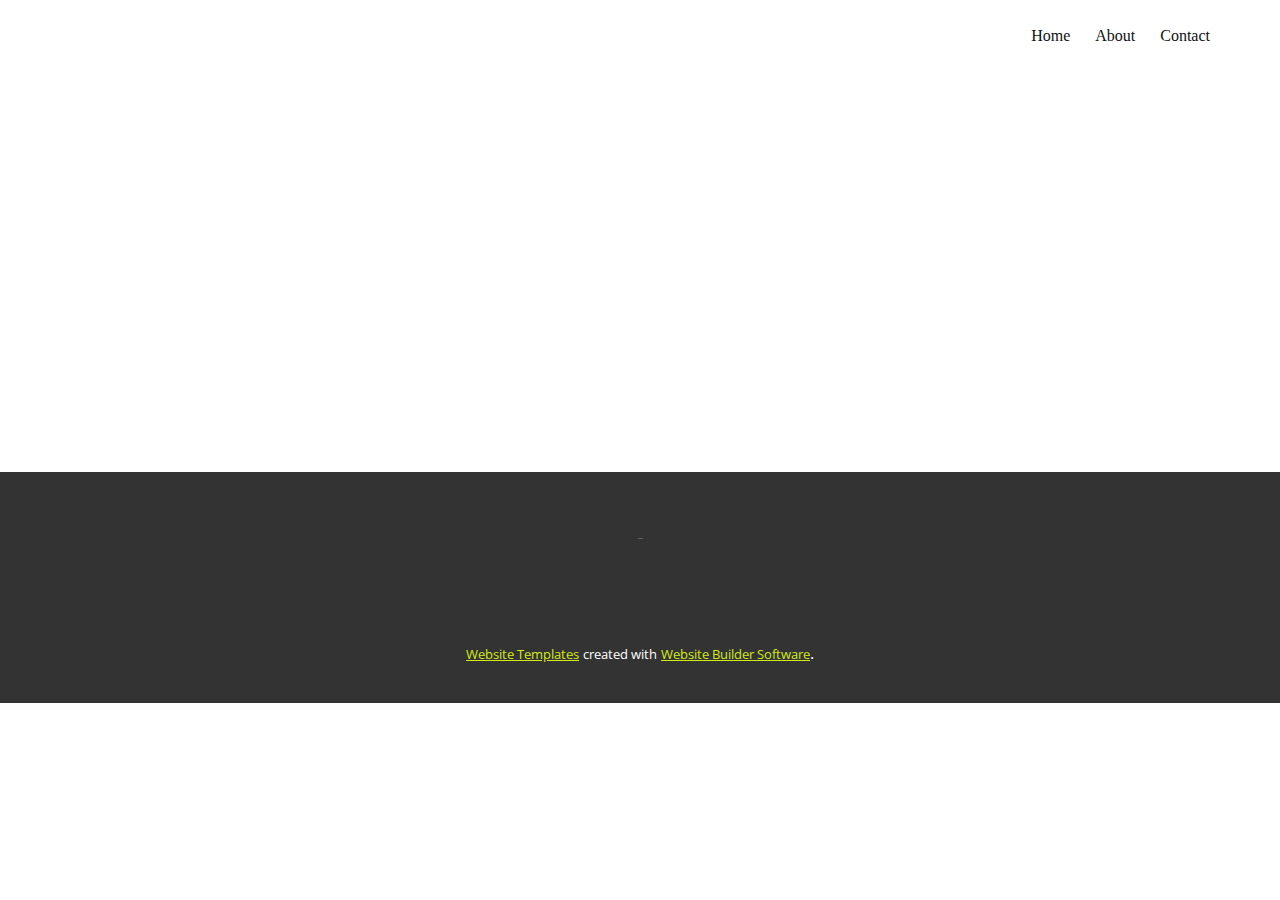
<file: About.html>
<!DOCTYPE html>
<html style="font-size: 16px;" lang="en"><head>
    <meta name="viewport" content="width=device-width, initial-scale=1.0">
    <meta charset="utf-8">
    <meta name="keywords" content="">
    <meta name="description" content="">
    <title>About</title>
    <link rel="stylesheet" href="nicepage.css" media="screen">
<link rel="stylesheet" href="About.css" media="screen">
    <script class="u-script" type="text/javascript" src="jquery.js" defer=""></script>
    <script class="u-script" type="text/javascript" src="nicepage.js" defer=""></script>
    <meta name="generator" content="Nicepage 6.4.0, nicepage.com">
    <link id="u-theme-google-font" rel="stylesheet" href="https://fonts.googleapis.com/css?family=Roboto:100,100i,300,300i,400,400i,500,500i,700,700i,900,900i|Open+Sans:300,300i,400,400i,500,500i,600,600i,700,700i,800,800i">
    
    <script type="application/ld+json">{
		"@context": "http://schema.org",
		"@type": "Organization",
		"name": "",
		"logo": "images/default-logo.png"
}</script>
    <meta name="theme-color" content="#d4ea15">
    <meta property="og:title" content="About">
    <meta property="og:type" content="website">
  <meta data-intl-tel-input-cdn-path="intlTelInput/"></head>
  <body data-path-to-root="./" data-include-products="false" class="u-body u-xl-mode" data-lang="en"><header class="u-clearfix u-header u-header" id="sec-6aba"><div class="u-clearfix u-sheet u-sheet-1">
        <nav class="u-align-left u-menu u-menu-dropdown u-nav-spacing-25 u-offcanvas u-menu-1">
          <div class="menu-collapse" style="font-size: 72px;">
            <a class="u-button-style u-nav-link" href="#" style="padding: 4px 0px; font-size: calc(1em + 8px);">
              <svg class="u-svg-link" preserveAspectRatio="xMidYMin slice" viewBox="0 0 302 302" style="undefined"><use xmlns:xlink="http://www.w3.org/1999/xlink" xlink:href="#svg-7b92"></use></svg>
              <svg xmlns="http://www.w3.org/2000/svg" xmlns:xlink="http://www.w3.org/1999/xlink" version="1.1" id="svg-7b92" x="0px" y="0px" viewBox="0 0 302 302" style="enable-background:new 0 0 302 302;" xml:space="preserve" class="u-svg-content"><g><rect y="36" width="302" height="30"></rect><rect y="236" width="302" height="30"></rect><rect y="136" width="302" height="30"></rect>
</g><g></g><g></g><g></g><g></g><g></g><g></g><g></g><g></g><g></g><g></g><g></g><g></g><g></g><g></g><g></g></svg>
            </a>
          </div>
          <div class="u-nav-container">
            <ul class="u-nav u-spacing-25 u-unstyled"><li class="u-nav-item"><a class="u-button-style u-nav-link" href="Home.html" style="padding: 8px 0px;">Home</a>
</li><li class="u-nav-item"><a class="u-button-style u-nav-link" href="About.html" style="padding: 8px 0px;">About</a>
</li><li class="u-nav-item"><a class="u-button-style u-nav-link" href="Contact.html" style="padding: 8px 0px;">Contact</a>
</li></ul>
          </div>
          <div class="u-nav-container-collapse">
            <div class="u-align-center u-black u-container-style u-inner-container-layout u-opacity u-opacity-95 u-sidenav">
              <div class="u-inner-container-layout u-sidenav-overflow">
                <div class="u-menu-close"></div>
                <ul class="u-align-center u-nav u-popupmenu-items u-unstyled u-nav-2"><li class="u-nav-item"><a class="u-button-style u-nav-link" href="Home.html">Home</a>
</li><li class="u-nav-item"><a class="u-button-style u-nav-link" href="About.html">About</a>
</li><li class="u-nav-item"><a class="u-button-style u-nav-link" href="Contact.html">Contact</a>
</li></ul>
              </div>
            </div>
            <div class="u-black u-menu-overlay u-opacity u-opacity-70"></div>
          </div>
        </nav>
        <a href="#" class="u-image u-logo u-image-1" src="">
          <img src="images/default-logo.png" class="u-logo-image u-logo-image-1">
        </a>
      </div></header>
    <section class="u-clearfix u-section-1" id="sec-243d">
      <div class="u-clearfix u-sheet u-sheet-1"></div>
    </section>
    
    <footer class="u-clearfix u-footer u-grey-80" id="sec-e27f"><div class="u-clearfix u-sheet u-sheet-1">
        <div class="u-align-center u-container-style u-group u-group-1">
          <div class="u-container-layout u-valign-middle u-container-layout-1">
            <p class="u-small-text u-text u-text-variant u-text-1">Sample footer text</p>
          </div>
        </div>
      </div></footer>
    <section class="u-backlink u-clearfix u-grey-80">
      <a class="u-link" href="https://nicepage.com/website-templates" target="_blank">
        <span>Website Templates</span>
      </a>
      <p class="u-text">
        <span>created with</span>
      </p>
      <a class="u-link" href="" target="_blank">
        <span>Website Builder Software</span>
      </a>. 
    </section>
  
</body></html>
</file>
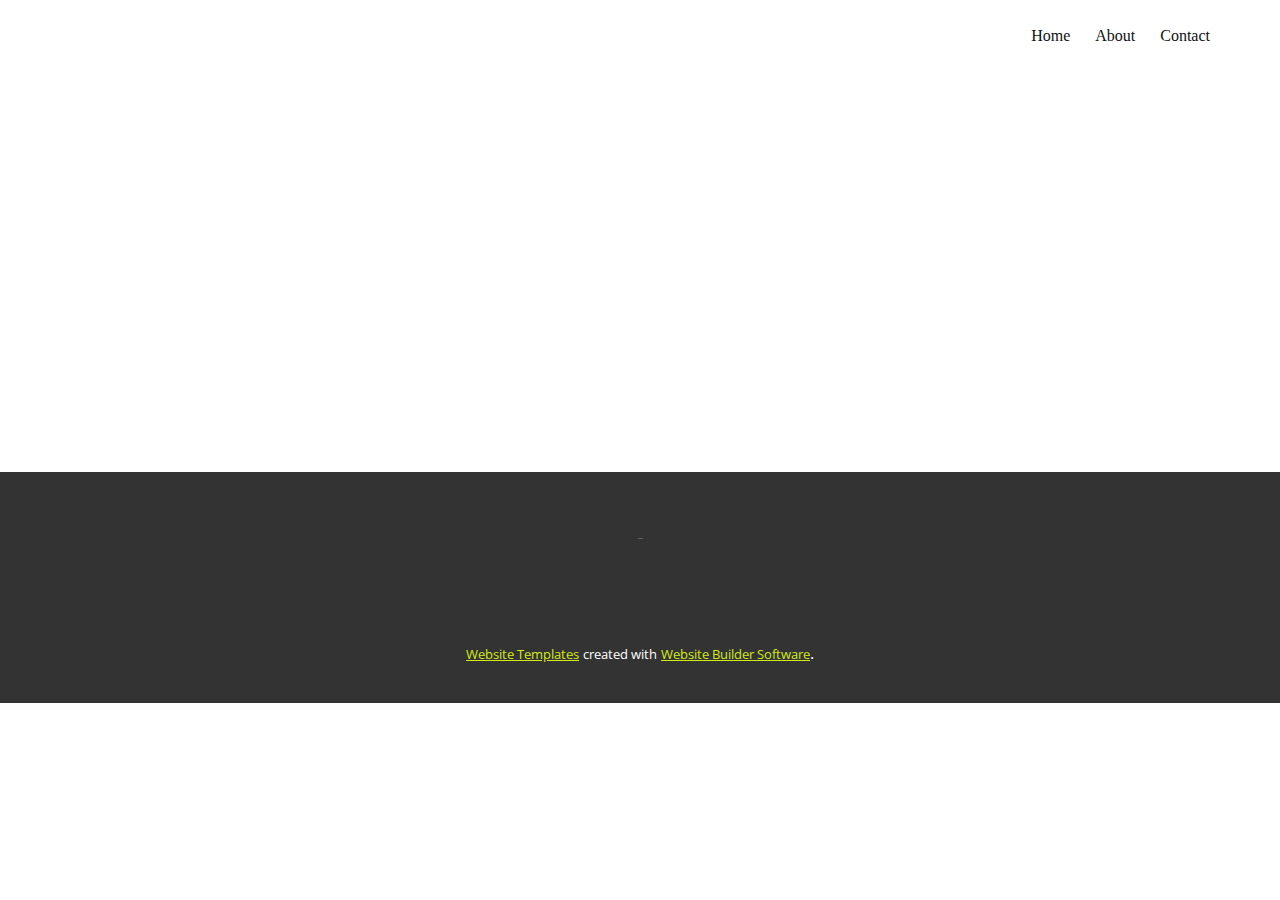
<file: Contact.html>
<!DOCTYPE html>
<html style="font-size: 16px;" lang="en"><head>
    <meta name="viewport" content="width=device-width, initial-scale=1.0">
    <meta charset="utf-8">
    <meta name="keywords" content="">
    <meta name="description" content="">
    <title>Contact</title>
    <link rel="stylesheet" href="nicepage.css" media="screen">
<link rel="stylesheet" href="Contact.css" media="screen">
    <script class="u-script" type="text/javascript" src="jquery.js" defer=""></script>
    <script class="u-script" type="text/javascript" src="nicepage.js" defer=""></script>
    <meta name="generator" content="Nicepage 6.4.0, nicepage.com">
    <link id="u-theme-google-font" rel="stylesheet" href="https://fonts.googleapis.com/css?family=Roboto:100,100i,300,300i,400,400i,500,500i,700,700i,900,900i|Open+Sans:300,300i,400,400i,500,500i,600,600i,700,700i,800,800i">
    
    <script type="application/ld+json">{
		"@context": "http://schema.org",
		"@type": "Organization",
		"name": "",
		"logo": "images/default-logo.png"
}</script>
    <meta name="theme-color" content="#d4ea15">
    <meta property="og:title" content="Contact">
    <meta property="og:type" content="website">
  <meta data-intl-tel-input-cdn-path="intlTelInput/"></head>
  <body data-path-to-root="./" data-include-products="false" class="u-body u-xl-mode" data-lang="en"><header class="u-clearfix u-header u-header" id="sec-6aba"><div class="u-clearfix u-sheet u-sheet-1">
        <nav class="u-align-left u-menu u-menu-dropdown u-nav-spacing-25 u-offcanvas u-menu-1">
          <div class="menu-collapse" style="font-size: 72px;">
            <a class="u-button-style u-nav-link" href="#" style="padding: 4px 0px; font-size: calc(1em + 8px);">
              <svg class="u-svg-link" preserveAspectRatio="xMidYMin slice" viewBox="0 0 302 302" style="undefined"><use xmlns:xlink="http://www.w3.org/1999/xlink" xlink:href="#svg-7b92"></use></svg>
              <svg xmlns="http://www.w3.org/2000/svg" xmlns:xlink="http://www.w3.org/1999/xlink" version="1.1" id="svg-7b92" x="0px" y="0px" viewBox="0 0 302 302" style="enable-background:new 0 0 302 302;" xml:space="preserve" class="u-svg-content"><g><rect y="36" width="302" height="30"></rect><rect y="236" width="302" height="30"></rect><rect y="136" width="302" height="30"></rect>
</g><g></g><g></g><g></g><g></g><g></g><g></g><g></g><g></g><g></g><g></g><g></g><g></g><g></g><g></g><g></g></svg>
            </a>
          </div>
          <div class="u-nav-container">
            <ul class="u-nav u-spacing-25 u-unstyled"><li class="u-nav-item"><a class="u-button-style u-nav-link" href="Home.html" style="padding: 8px 0px;">Home</a>
</li><li class="u-nav-item"><a class="u-button-style u-nav-link" href="About.html" style="padding: 8px 0px;">About</a>
</li><li class="u-nav-item"><a class="u-button-style u-nav-link" href="Contact.html" style="padding: 8px 0px;">Contact</a>
</li></ul>
          </div>
          <div class="u-nav-container-collapse">
            <div class="u-align-center u-black u-container-style u-inner-container-layout u-opacity u-opacity-95 u-sidenav">
              <div class="u-inner-container-layout u-sidenav-overflow">
                <div class="u-menu-close"></div>
                <ul class="u-align-center u-nav u-popupmenu-items u-unstyled u-nav-2"><li class="u-nav-item"><a class="u-button-style u-nav-link" href="Home.html">Home</a>
</li><li class="u-nav-item"><a class="u-button-style u-nav-link" href="About.html">About</a>
</li><li class="u-nav-item"><a class="u-button-style u-nav-link" href="Contact.html">Contact</a>
</li></ul>
              </div>
            </div>
            <div class="u-black u-menu-overlay u-opacity u-opacity-70"></div>
          </div>
        </nav>
        <a href="#" class="u-image u-logo u-image-1" src="">
          <img src="images/default-logo.png" class="u-logo-image u-logo-image-1">
        </a>
      </div></header>
    <section class="u-clearfix u-section-1" id="sec-ff65">
      <div class="u-clearfix u-sheet u-sheet-1"></div>
    </section>
    
    
    
    <footer class="u-clearfix u-footer u-grey-80" id="sec-e27f"><div class="u-clearfix u-sheet u-sheet-1">
        <div class="u-align-center u-container-style u-group u-group-1">
          <div class="u-container-layout u-valign-middle u-container-layout-1">
            <p class="u-small-text u-text u-text-variant u-text-1">Sample footer text</p>
          </div>
        </div>
      </div></footer>
    <section class="u-backlink u-clearfix u-grey-80">
      <a class="u-link" href="https://nicepage.com/website-templates" target="_blank">
        <span>Website Templates</span>
      </a>
      <p class="u-text">
        <span>created with</span>
      </p>
      <a class="u-link" href="" target="_blank">
        <span>Website Builder Software</span>
      </a>. 
    </section>
  
</body></html>
</file>
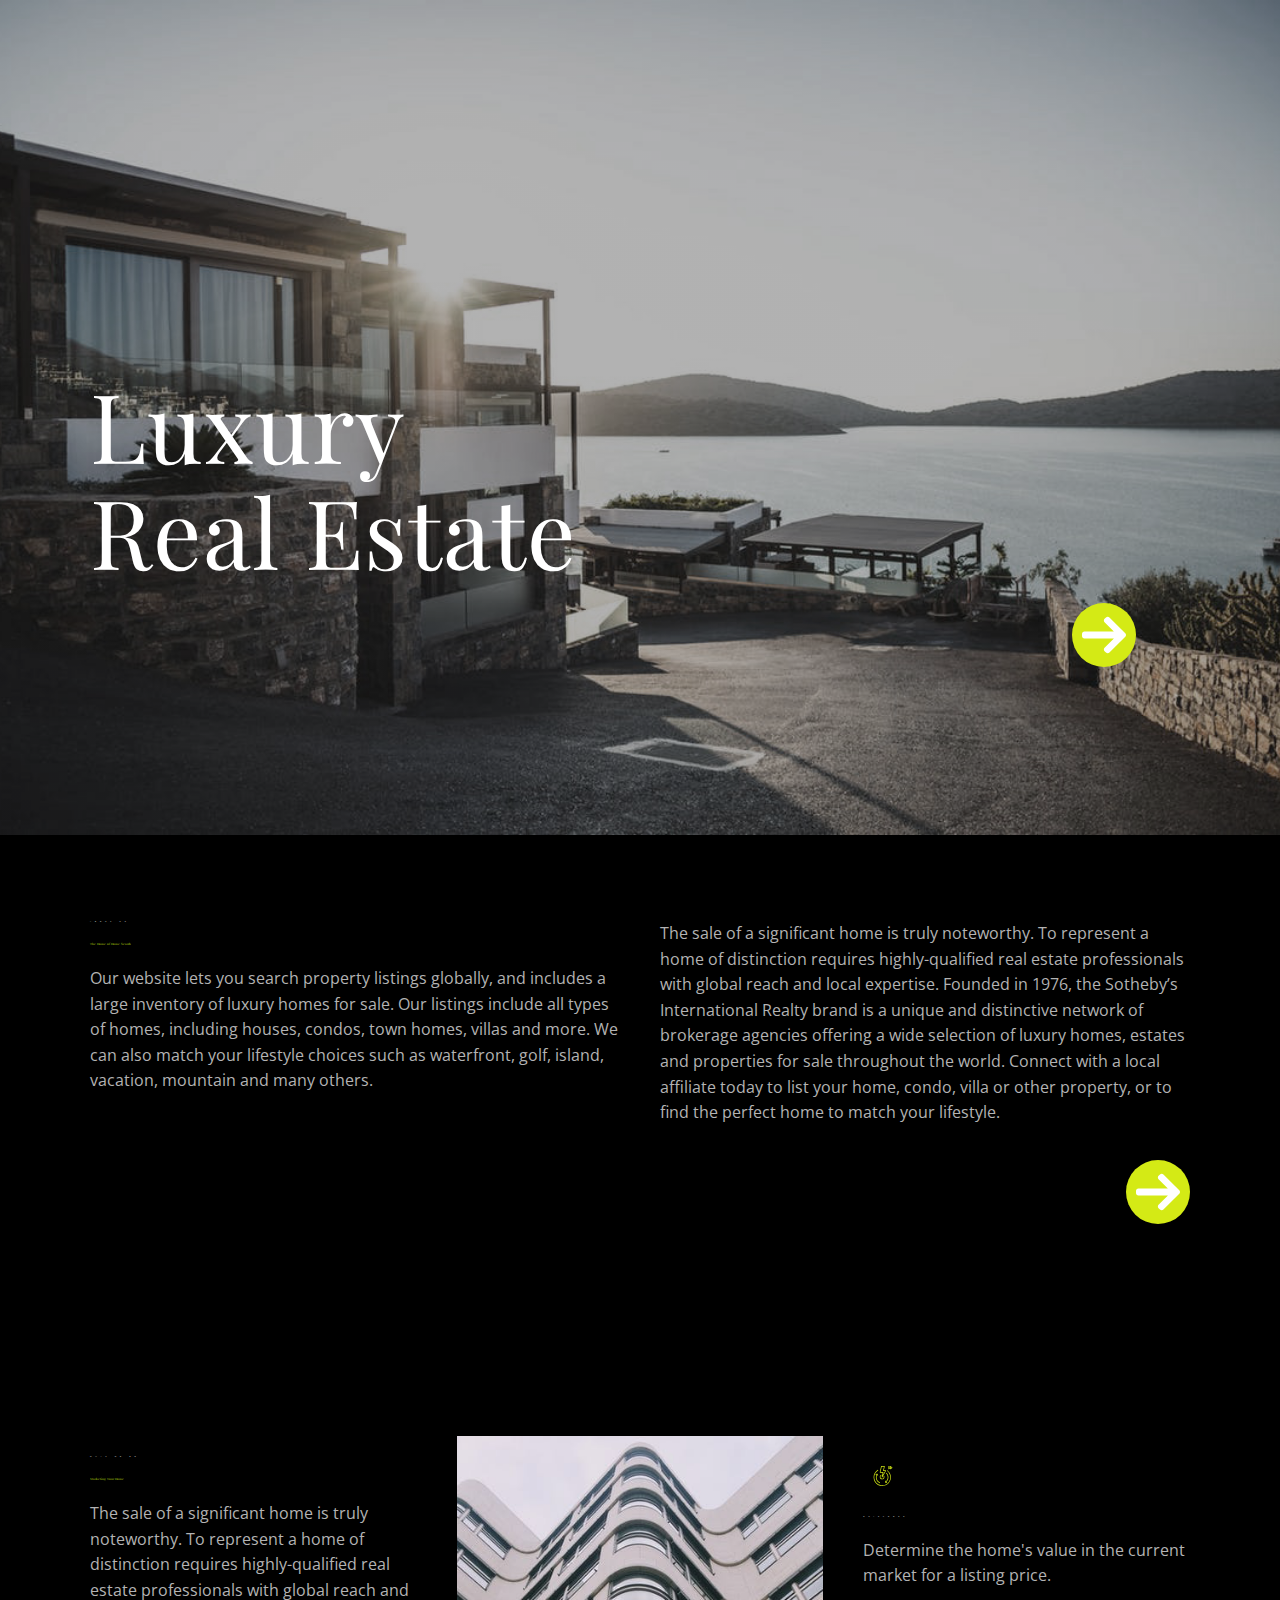
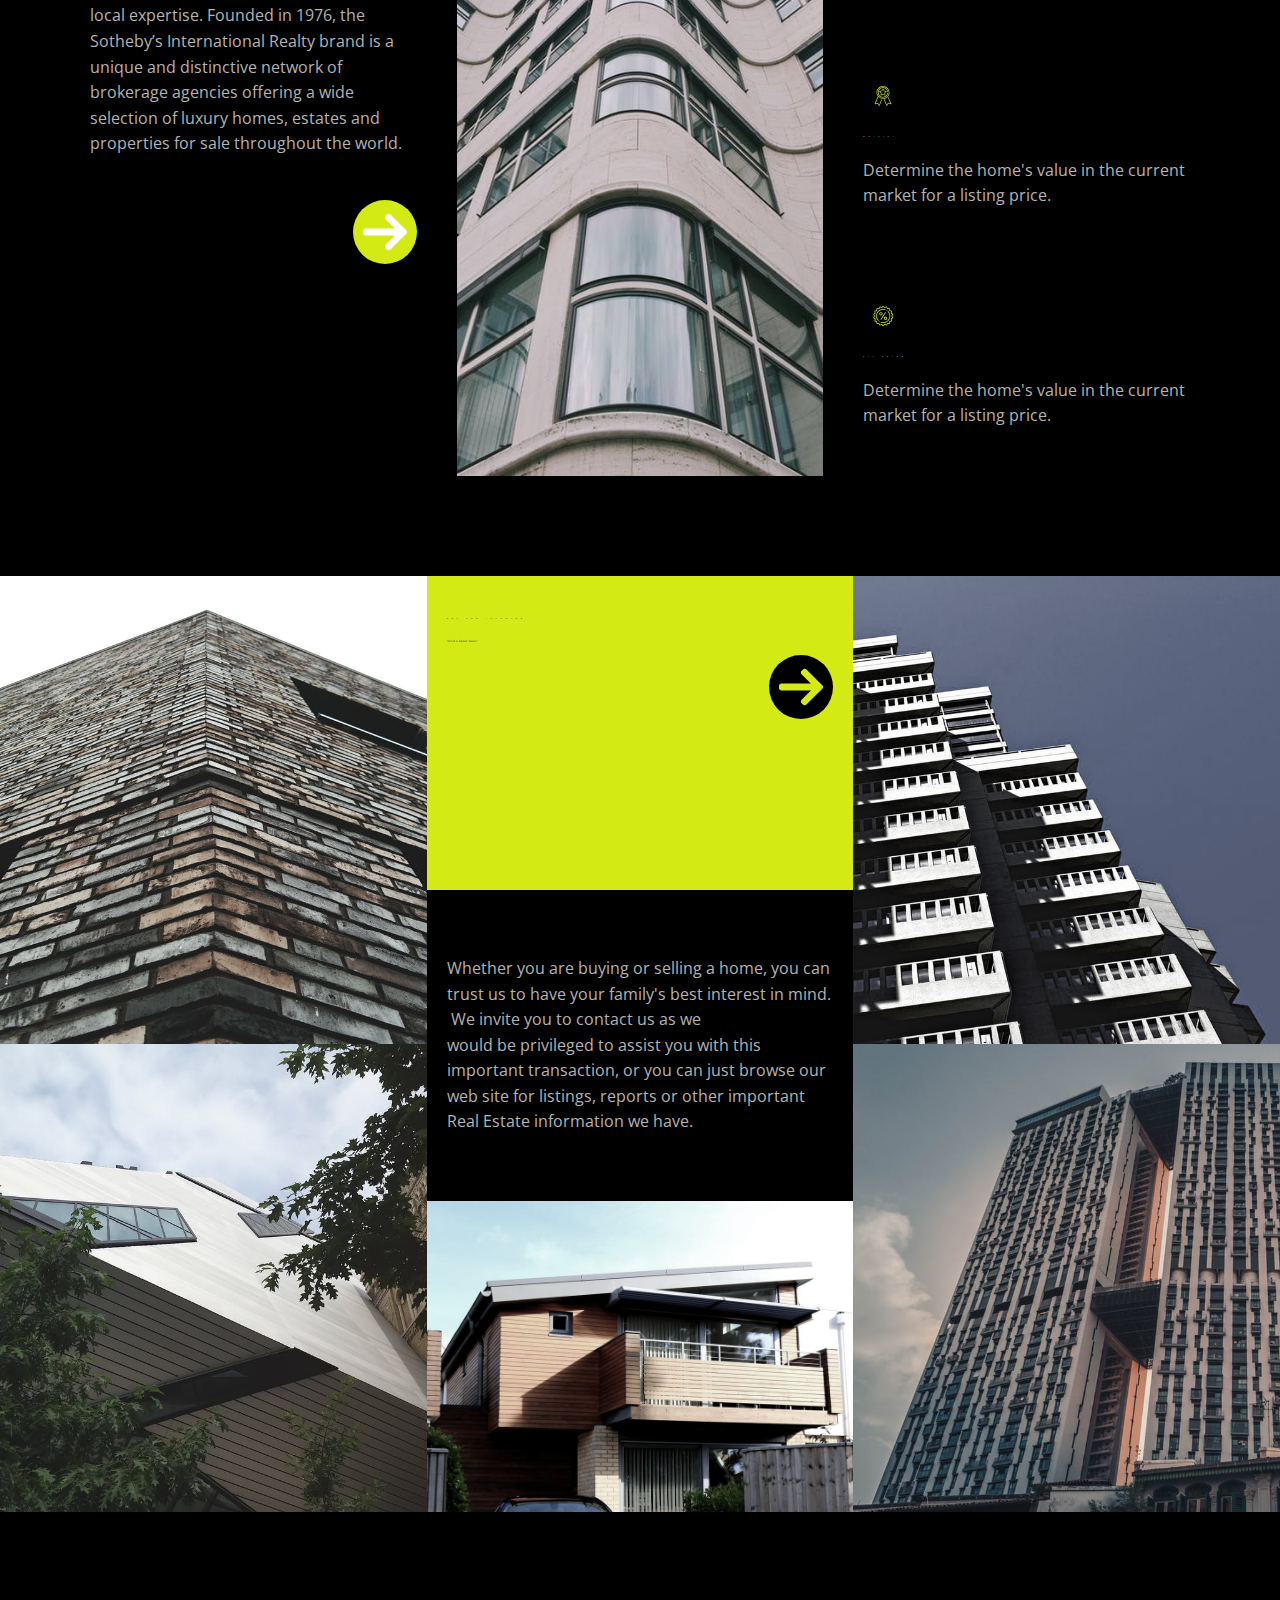
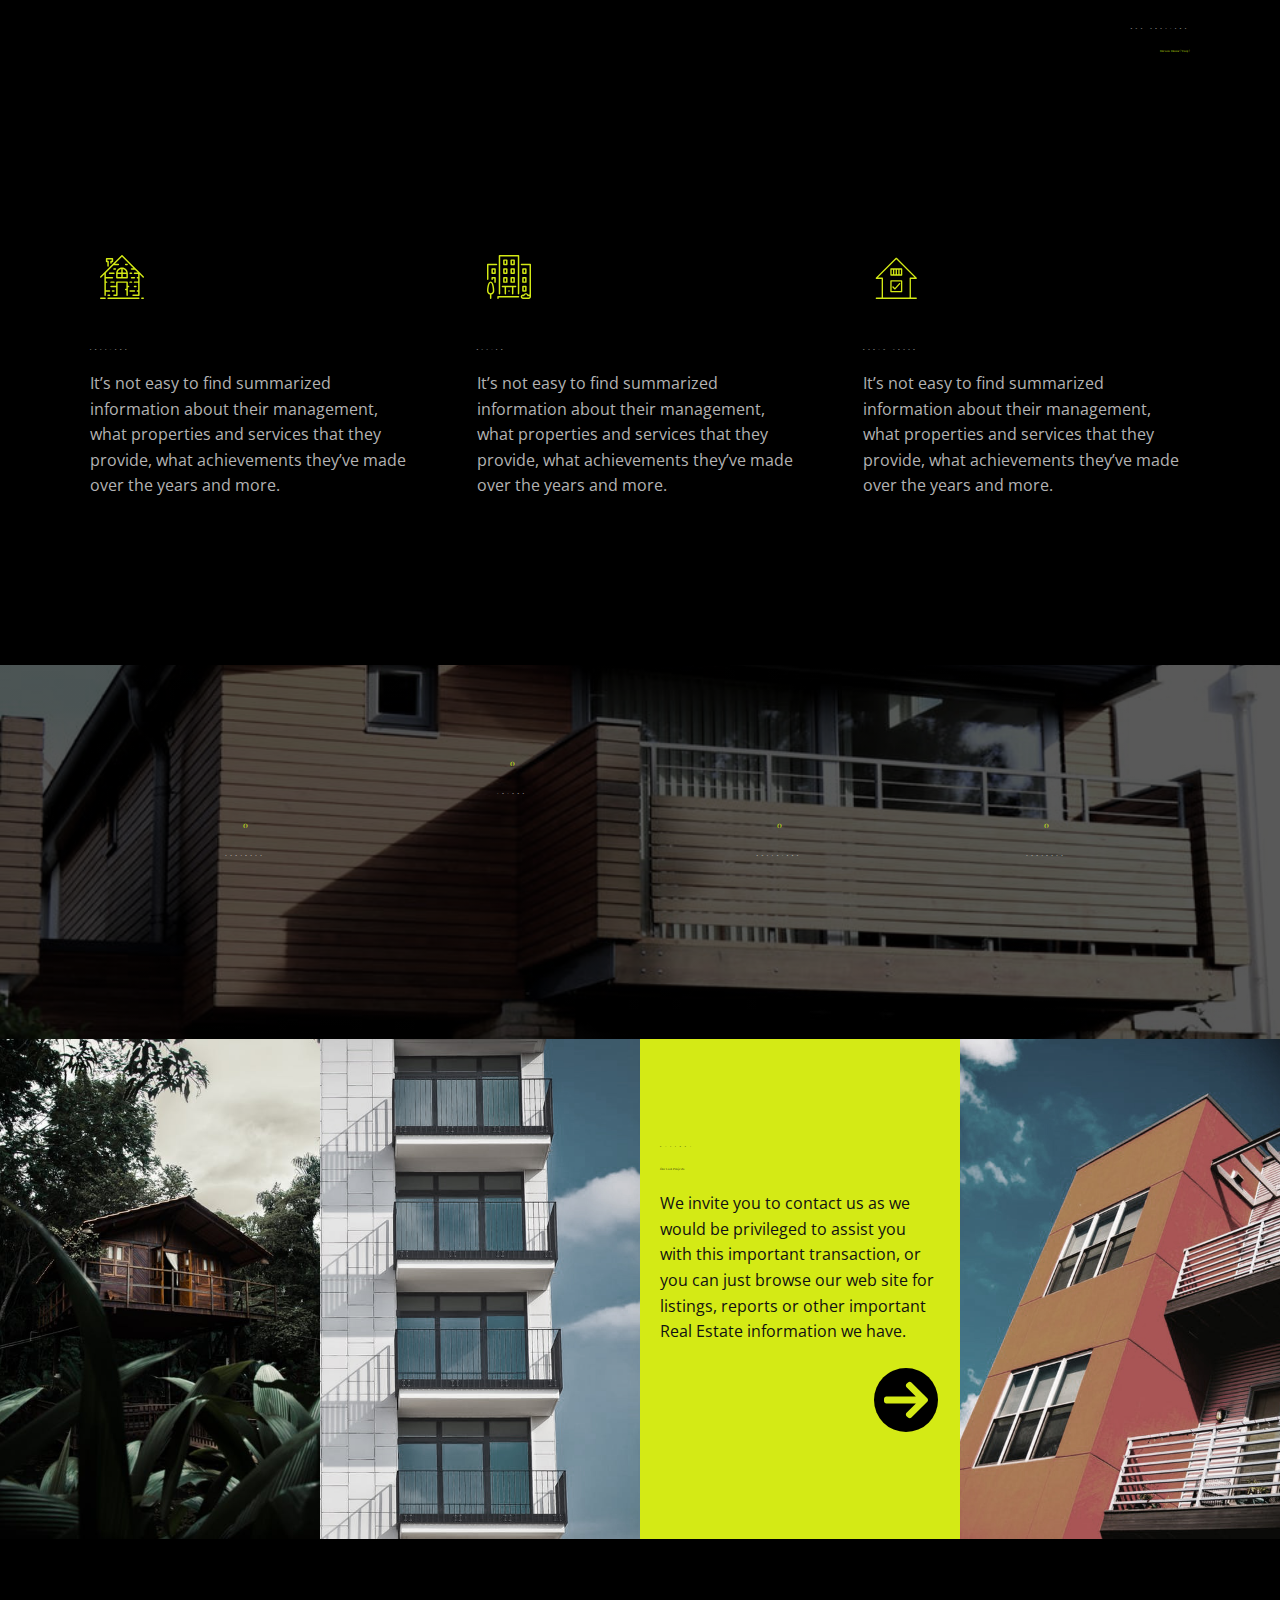
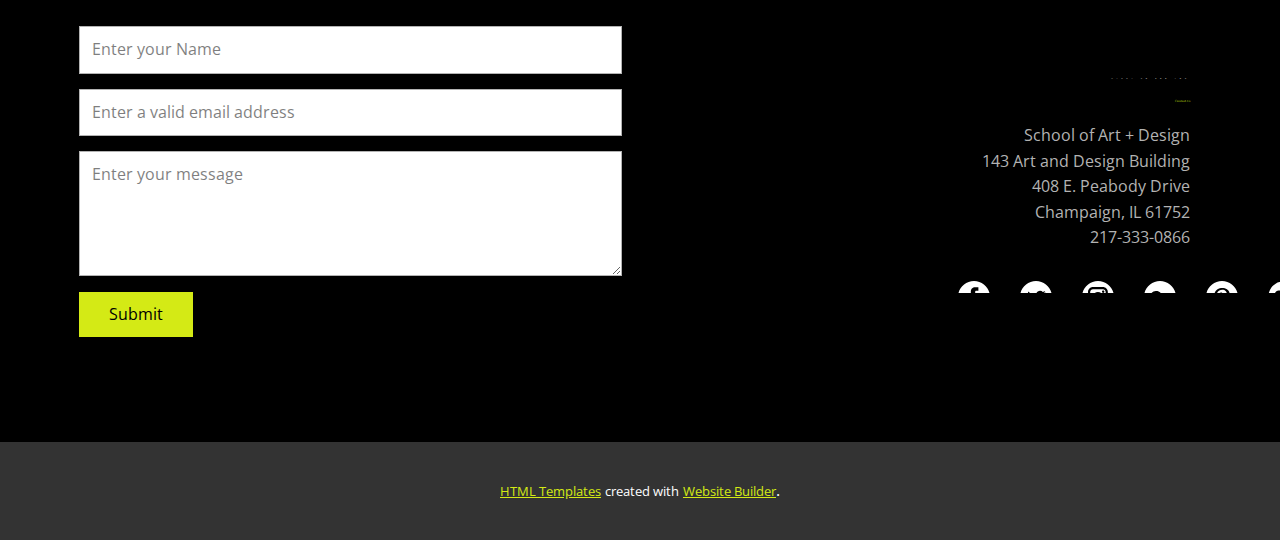
<file: Home.html>
<!DOCTYPE html>
<html style="font-size: 16px;" lang="en"><head>
    <meta name="viewport" content="width=device-width, initial-scale=1.0">
    <meta charset="utf-8">
    <meta name="keywords" content="Luxury Real Estate, The Home of Home Search, Marketing Your Home, Need a home loan?, Dream House? Easy!, 140, 66, 43, 60, Our Last Projects, Contact Us">
    <meta name="description" content="">
    <title>Home</title>
    <link rel="stylesheet" href="nicepage.css" media="screen">
<link rel="stylesheet" href="Home.css" media="screen">
    <script class="u-script" type="text/javascript" src="jquery.js" defer=""></script>
    <script class="u-script" type="text/javascript" src="nicepage.js" defer=""></script>
    <meta name="generator" content="Nicepage 6.4.0, nicepage.com">
    <meta name="referrer" content="origin">
    <link id="u-theme-google-font" rel="stylesheet" href="https://fonts.googleapis.com/css?family=Roboto:100,100i,300,300i,400,400i,500,500i,700,700i,900,900i|Open+Sans:300,300i,400,400i,500,500i,600,600i,700,700i,800,800i">
    <link id="u-page-google-font" rel="stylesheet" href="https://fonts.googleapis.com/css?family=Playfair+Display:400,400i,500,500i,600,600i,700,700i,800,800i,900,900i">
    
    <script type="application/ld+json">{
		"@context": "http://schema.org",
		"@type": "Organization",
		"name": ""
}</script>
    <meta name="theme-color" content="#d4ea15">
    <meta property="og:title" content="Home">
    <meta property="og:type" content="website">
  <meta data-intl-tel-input-cdn-path="intlTelInput/"></head>
  <body data-path-to-root="./" data-include-products="false" class="u-body u-xl-mode" data-lang="en"> 
    <section class="u-clearfix u-image u-shading u-section-1" id="sec-8868">
      <div class="u-clearfix u-sheet u-sheet-1">
        <div class="u-container-style u-expanded-width u-group u-group-1">
          <div class="u-container-layout u-valign-bottom-md u-valign-bottom-sm u-valign-bottom-xs u-container-layout-1">
            <h1 class="u-custom-font u-font-playfair-display u-text u-title u-text-1">Luxury<br> Real Estate
            </h1><span class="u-align-left-md u-align-left-sm u-align-left-xl u-align-left-xs u-icon u-icon-circle u-palette-1-base u-text-white u-icon-1"><svg class="u-svg-link" preserveAspectRatio="xMidYMin slice" viewBox="0 0 492.004 492.004" style=""><use xmlns:xlink="http://www.w3.org/1999/xlink" xlink:href="#svg-cb1c"></use></svg><svg class="u-svg-content" viewBox="0 0 492.004 492.004" x="0px" y="0px" id="svg-cb1c" style="enable-background:new 0 0 492.004 492.004;"><g><g><path d="M484.14,226.886L306.46,49.202c-5.072-5.072-11.832-7.856-19.04-7.856c-7.216,0-13.972,2.788-19.044,7.856l-16.132,16.136    c-5.068,5.064-7.86,11.828-7.86,19.04c0,7.208,2.792,14.2,7.86,19.264L355.9,207.526H26.58C11.732,207.526,0,219.15,0,234.002    v22.812c0,14.852,11.732,27.648,26.58,27.648h330.496L252.248,388.926c-5.068,5.072-7.86,11.652-7.86,18.864    c0,7.204,2.792,13.88,7.86,18.948l16.132,16.084c5.072,5.072,11.828,7.836,19.044,7.836c7.208,0,13.968-2.8,19.04-7.872    l177.68-177.68c5.084-5.088,7.88-11.88,7.86-19.1C492.02,238.762,489.228,231.966,484.14,226.886z"></path>
</g>
</g></svg></span>
          </div>
        </div>
      </div>
    </section>
    <section class="u-black u-clearfix u-section-2" id="sec-6df1">
      <div class="u-clearfix u-sheet u-sheet-1">
        <div class="u-clearfix u-expanded-width u-layout-wrap u-layout-wrap-1">
          <div class="u-layout">
            <div class="u-layout-row">
              <div class="u-container-style u-layout-cell u-left-cell u-size-30 u-layout-cell-1">
                <div class="u-container-layout u-container-layout-1">
                  <h3 class="u-text u-text-1">about us<br>
                  </h3>
                  <h2 class="u-text u-text-palette-1-base u-text-2">The Home of Home Search</h2>
                  <p class="u-text u-text-grey-30 u-text-3">Our website lets you search property listings globally, and includes a large inventory of luxury homes for sale. Our listings include all types of homes, including houses, condos, town homes, villas and more. We can also
                                    match your lifestyle choices such as waterfront, golf, island, vacation, mountain and many others.</p>
                </div>
              </div>
              <div class="u-container-style u-layout-cell u-right-cell u-size-30 u-layout-cell-2">
                <div class="u-container-layout u-container-layout-2">
                  <p class="u-text u-text-grey-30 u-text-4">The sale of a significant home is truly noteworthy. To represent a home of distinction requires highly-qualified real estate professionals with global reach and local expertise. Founded in 1976, the Sotheby’s International
                                    Realty brand is a unique and distinctive network of brokerage agencies offering a wide selection of luxury homes, estates and properties for sale throughout the world. Connect with a local affiliate today to list your
                                    home, condo, villa or other property, or to find the perfect home to match your lifestyle.</p><span class="u-align-left u-icon u-icon-circle u-palette-1-base u-text-white u-icon-1"><svg class="u-svg-link" preserveAspectRatio="xMidYMin slice" viewBox="0 0 492.004 492.004" style=""><use xmlns:xlink="http://www.w3.org/1999/xlink" xlink:href="#svg-b1e9"></use></svg><svg class="u-svg-content" viewBox="0 0 492.004 492.004" x="0px" y="0px" id="svg-b1e9" style="enable-background:new 0 0 492.004 492.004;"><g><g><path d="M484.14,226.886L306.46,49.202c-5.072-5.072-11.832-7.856-19.04-7.856c-7.216,0-13.972,2.788-19.044,7.856l-16.132,16.136    c-5.068,5.064-7.86,11.828-7.86,19.04c0,7.208,2.792,14.2,7.86,19.264L355.9,207.526H26.58C11.732,207.526,0,219.15,0,234.002    v22.812c0,14.852,11.732,27.648,26.58,27.648h330.496L252.248,388.926c-5.068,5.072-7.86,11.652-7.86,18.864    c0,7.204,2.792,13.88,7.86,18.948l16.132,16.084c5.072,5.072,11.828,7.836,19.044,7.836c7.208,0,13.968-2.8,19.04-7.872    l177.68-177.68c5.084-5.088,7.88-11.88,7.86-19.1C492.02,238.762,489.228,231.966,484.14,226.886z"></path>
</g>
</g></svg></span>
                </div>
              </div>
            </div>
          </div>
        </div>
      </div>
    </section>
    <section class="u-black u-clearfix u-section-3" id="sec-6d06">
      <div class="u-clearfix u-sheet u-sheet-1">
        <div class="u-clearfix u-expanded-width u-gutter-20 u-layout-wrap u-layout-wrap-1">
          <div class="u-layout">
            <div class="u-layout-row">
              <div class="u-size-20 u-size-60-md">
                <div class="u-layout-row">
                  <div class="u-container-style u-layout-cell u-left-cell u-size-60 u-layout-cell-1">
                    <div class="u-container-layout u-valign-middle-md u-container-layout-1">
                      <h3 class="u-text u-text-1">what we do<br>
                      </h3>
                      <h2 class="u-text u-text-palette-1-base u-text-2">Marketing Your Home</h2>
                      <p class="u-text u-text-grey-30 u-text-3">The sale of a significant home is truly noteworthy. To represent a home of distinction requires highly-qualified real estate professionals with global reach and local expertise. Founded in 1976, the Sotheby’s International
                                            Realty brand is a unique and distinctive network of brokerage agencies offering a wide selection of luxury homes, estates and properties for sale throughout the world.</p><span class="u-align-left u-icon u-icon-circle u-palette-1-base u-text-white u-icon-1"><svg class="u-svg-link" preserveAspectRatio="xMidYMin slice" viewBox="0 0 492.004 492.004" style=""><use xmlns:xlink="http://www.w3.org/1999/xlink" xlink:href="#svg-8d19"></use></svg><svg class="u-svg-content" viewBox="0 0 492.004 492.004" x="0px" y="0px" id="svg-8d19" style="enable-background:new 0 0 492.004 492.004;"><g><g><path d="M484.14,226.886L306.46,49.202c-5.072-5.072-11.832-7.856-19.04-7.856c-7.216,0-13.972,2.788-19.044,7.856l-16.132,16.136    c-5.068,5.064-7.86,11.828-7.86,19.04c0,7.208,2.792,14.2,7.86,19.264L355.9,207.526H26.58C11.732,207.526,0,219.15,0,234.002    v22.812c0,14.852,11.732,27.648,26.58,27.648h330.496L252.248,388.926c-5.068,5.072-7.86,11.652-7.86,18.864    c0,7.204,2.792,13.88,7.86,18.948l16.132,16.084c5.072,5.072,11.828,7.836,19.044,7.836c7.208,0,13.968-2.8,19.04-7.872    l177.68-177.68c5.084-5.088,7.88-11.88,7.86-19.1C492.02,238.762,489.228,231.966,484.14,226.886z"></path>
</g>
</g></svg></span>
                    </div>
                  </div>
                </div>
              </div>
              <div class="u-size-20 u-size-40-md">
                <div class="u-layout-row">
                  <div class="u-container-style u-image u-layout-cell u-size-60 u-image-1">
                    <div class="u-container-layout"></div>
                  </div>
                </div>
              </div>
              <div class="u-size-20 u-size-20-md">
                <div class="u-layout-col">
                  <div class="u-container-style u-layout-cell u-right-cell u-size-20 u-layout-cell-3">
                    <div class="u-container-layout u-container-layout-3"><span class="u-icon u-icon-circle u-text-palette-1-base u-icon-2"><svg class="u-svg-link" preserveAspectRatio="xMidYMin slice" viewBox="0 0 480.001 480.001" style=""><use xmlns:xlink="http://www.w3.org/1999/xlink" xlink:href="#svg-30a6"></use></svg><svg class="u-svg-content" viewBox="0 0 480.001 480.001" x="0px" y="0px" id="svg-30a6" style="enable-background:new 0 0 480.001 480.001;"><g><g><path d="M342.662,102.54l-9.289,13.031c86.366,61.508,106.517,181.384,45.009,267.75s-181.384,106.517-267.75,45.009    S4.114,246.946,65.623,160.58c15.965-22.417,36.564-41.14,60.399-54.899l-8.008-13.844    c-99.49,57.452-133.569,184.678-76.117,284.168c37.158,64.347,105.817,103.988,180.121,103.996    c114.884-0.009,208.009-93.148,208-208.032C430.012,204.689,397.467,141.566,342.662,102.54z"></path>
</g>
</g><g><g><path d="M86.017,272.001c-0.003-21.386,5.06-42.469,14.774-61.522l9.796,24.491l14.859-5.937l-16-40    c-1.422-3.591-5.215-5.646-9-4.875l-40,8l3.141,15.688l22.935-4.587c-38.029,74.767-8.247,166.206,66.52,204.235    c3.231,1.644,6.521,3.171,9.861,4.579l6.227-14.734C118.71,376.113,85.948,326.707,86.017,272.001z"></path>
</g>
</g><g><g><path d="M370.017,272.001c0.154-41.482-16.8-81.194-46.867-109.773l-11.07,11.547c54.24,51.929,56.113,137.997,4.184,192.236    c-3.247,3.391-6.667,6.612-10.246,9.649v-23.659h-16v40c0.001,3.812,2.691,7.095,6.43,7.844l40,8l3.141-15.688l-22.884-4.575    C350.552,358.728,370.04,316.479,370.017,272.001z"></path>
</g>
</g><g><g><path d="M310.021,105.077c-1.217-0.704-2.598-1.075-4.003-1.076h-45.945l21.742-94.203c0.99-4.308-1.7-8.604-6.008-9.594    c-0.587-0.135-1.187-0.203-1.789-0.203h-72c-3.75-0.001-6.997,2.604-7.809,6.266l-32,144c-0.526,2.369,0.05,4.848,1.566,6.742    c1.52,1.891,3.816,2.991,6.242,2.992h62.105l-21.929,102.32c-0.825,3.849,1.272,7.726,4.945,9.141    c0.916,0.357,1.891,0.54,2.875,0.539c2.855,0,5.495-1.521,6.926-3.992l88-152C315.152,112.184,313.846,107.29,310.021,105.077z     M236.439,216.212l13.402-62.531c0.928-4.32-1.822-8.574-6.142-9.502c-0.553-0.119-1.117-0.179-1.682-0.178H179.99l28.445-128    h55.527l-21.742,94.203c-0.99,4.308,1.7,8.604,6.008,9.594c0.587,0.135,1.187,0.203,1.789,0.203h42.125L236.439,216.212z"></path>
</g>
</g><g><g><path d="M266.522,235.993l-13.852,8.016c11.038,19.137,4.472,43.599-14.665,54.637c-19.137,11.038-43.599,4.472-54.637-14.665    c-11.038-19.137-4.472-43.599,14.665-54.637c2.118-1.221,4.343-2.246,6.648-3.062l-5.328-15.094    c-29.163,10.311-44.445,42.312-34.134,71.475c7.911,22.375,29.066,37.335,52.798,37.338c30.936-0.008,56.008-25.094,56-56.03    C274.015,254.149,271.43,244.5,266.522,235.993z"></path>
</g>
</g><g><g><path d="M464.264,35.001c-0.369-0.462-0.788-0.881-1.25-1.25l-40-32c-3.452-2.759-8.487-2.197-11.245,1.255    c-1.133,1.418-1.751,3.179-1.751,4.995v15.353L383.014,1.751c-3.452-2.759-8.487-2.197-11.245,1.255    c-1.133,1.418-1.751,3.179-1.751,4.995v64c0.001,4.419,3.584,8.001,8.004,8c1.814,0,3.575-0.617,4.993-1.75l27.004-21.603v15.353    c0.001,4.419,3.584,8.001,8.004,8c1.814,0,3.575-0.617,4.993-1.75l40-32C466.465,43.49,467.025,38.453,464.264,35.001z     M386.017,55.353V24.649l19.195,15.352L386.017,55.353z M426.017,55.353V24.649l19.195,15.352L426.017,55.353z"></path>
</g>
</g></svg></span>
                      <h3 class="u-text u-text-4">quickness</h3>
                      <p class="u-text u-text-grey-30 u-text-5">Determine the home's value in the current market for a listing price.</p>
                    </div>
                  </div>
                  <div class="u-container-style u-layout-cell u-right-cell u-size-20 u-layout-cell-4">
                    <div class="u-container-layout u-container-layout-4"><span class="u-icon u-icon-circle u-text-palette-1-base u-icon-3"><svg class="u-svg-link" preserveAspectRatio="xMidYMin slice" viewBox="0 0 470 470" style=""><use xmlns:xlink="http://www.w3.org/1999/xlink" xlink:href="#svg-5653"></use></svg><svg class="u-svg-content" viewBox="0 0 470 470" id="svg-5653"><g><path d="m429.591,418.378l-62.223-150.218c-1.585-3.826-5.972-5.645-9.799-4.059s-5.645,5.973-4.059,9.799l56.251,135.801-51.309-14.867c-3.368-0.977-6.965,0.513-8.656,3.586l-25.769,46.793-60.357-145.716c69.663-13.434 122.447-74.853 122.447-148.378 0.001-83.327-67.79-151.119-151.117-151.119s-151.119,67.792-151.119,151.119c0,33.751 11.124,64.951 29.896,90.133l-73.368,177.126c-1.103,2.664-0.582,5.724 1.341,7.872 1.922,2.148 4.907,3.004 7.676,2.202l60.533-17.541 30.4,55.207c1.324,2.403 3.847,3.882 6.568,3.882 0.138,0 0.277-0.004 0.416-0.011 2.879-0.16 5.411-1.955 6.515-4.619l58.136-140.353c1.585-3.827-0.232-8.214-4.059-9.799-3.827-1.585-8.214,0.232-9.799,4.059l-52.165,125.936-25.767-46.793c-1.692-3.073-5.291-4.563-8.657-3.586l-51.308,14.867 64.397-155.469c27.598,29.52 66.86,48.005 110.364,48.005 4.491,0 8.933-0.209 13.325-0.594l67.818,163.727c1.103,2.664 3.636,4.459 6.514,4.618 0.14,0.008 0.278,0.012 0.417,0.012 2.721,0 5.244-1.479 6.567-3.882l30.401-55.207 60.533,17.541c2.771,0.803 5.753-0.054 7.676-2.202 1.923-2.148 2.443-5.208 1.34-7.872zm-330.71-267.259c2.84217e-14-75.056 61.063-136.119 136.119-136.119 75.056,0 136.118,61.063 136.118,136.119s-61.062,136.118-136.118,136.118c-75.056,0-136.119-61.062-136.119-136.118z"></path><path d="m321.659,122.961c-0.863-2.658-3.135-4.616-5.892-5.079l-50.467-8.469-23.649-45.379c-1.292-2.479-3.855-4.034-6.651-4.034-2.795,0-5.359,1.555-6.651,4.034l-23.65,45.379-50.466,8.469c-2.757,0.462-5.028,2.42-5.892,5.079-0.864,2.659-0.178,5.577 1.781,7.572l35.85,36.515-7.54,50.614c-0.412,2.765 0.748,5.529 3.01,7.173 2.26,1.642 5.249,1.891 7.751,0.646l45.807-22.812 45.806,22.812c1.059,0.527 2.203,0.787 3.343,0.787 1.557,0 3.104-0.484 4.409-1.432 2.262-1.644 3.422-4.408 3.01-7.173l-7.539-50.614 35.85-36.516c1.958-1.995 2.644-4.913 1.78-7.572zm-50.951,36.244c-1.648,1.679-2.413,4.033-2.066,6.359l5.97,40.074-36.268-18.061c-1.054-0.524-2.198-0.787-3.344-0.787-1.145,0-2.291,0.262-3.343,0.787l-36.268,18.061 5.97-40.074c0.347-2.326-0.418-4.681-2.066-6.359l-28.385-28.912 39.957-6.706c2.32-0.389 4.323-1.844 5.41-3.93l18.725-35.929 18.725,35.93c1.088,2.086 3.09,3.541 5.41,3.93l39.958,6.706-28.385,28.911z"></path><path d="m348.612,158.684c-4.107-0.549-7.877,2.343-8.42,6.45-6.957,52.507-52.18,92.104-105.192,92.104-58.514,0-106.119-47.604-106.119-106.119s47.605-106.119 106.119-106.119c53.013,0 98.235,39.596 105.192,92.104 0.543,4.107 4.32,7.001 8.42,6.45 4.105-0.544 6.994-4.314 6.449-8.42-7.94-59.936-59.555-105.134-120.061-105.134-66.785,0-121.119,54.333-121.119,121.119s54.334,121.118 121.119,121.118c60.506,0 112.121-45.198 120.062-105.134 0.544-4.105-2.344-7.875-6.45-8.419z"></path>
</g></svg></span>
                      <h3 class="u-text u-text-6">quality</h3>
                      <p class="u-text u-text-grey-30 u-text-7">Determine the home's value in the current market for a listing price.</p>
                    </div>
                  </div>
                  <div class="u-container-style u-layout-cell u-right-cell u-size-20 u-layout-cell-5">
                    <div class="u-container-layout u-container-layout-5"><span class="u-icon u-icon-circle u-text-palette-1-base u-icon-4"><svg class="u-svg-link" preserveAspectRatio="xMidYMin slice" viewBox="-4 0 511 512" style=""><use xmlns:xlink="http://www.w3.org/1999/xlink" xlink:href="#svg-0b9e"></use></svg><svg class="u-svg-content" viewBox="-4 0 511 512" id="svg-0b9e"><path d="m252.691406 0c12.023438 0 20.320313 9.480469 28.539063 18.871094 4.867187 5.5625 9.691406 11.074218 12.644531 11.609375 3.023438.550781 9.515625-3.054688 15.96875-6.640625 10.675781-5.933594 21.292969-11.828125 32.164062-7.78125 10.992188 4.09375 15.109376 15.617187 19.210938 27.101562 2.429688 6.796875 4.847656 13.570313 7.160156 14.925782 2.316406 1.355468 9.4375.109374 16.546875-1.132813 11.9375-2.089844 23.859375-4.175781 32.710938 3.289063 8.804687 7.429687 8.75 19.558593 8.695312 31.6875-.03125 7.160156-.066406 14.320312 1.664063 16.371093 1.730468 2.054688 8.785156 3.242188 15.84375 4.429688 11.980468 2.019531 23.980468 4.039062 29.851562 14.058593 5.855469 9.996094 1.816406 21.398438-2.238281 32.839844-2.433594 6.863282-4.875 13.75-3.890625 16.394532.984375 2.636718 7.230469 6.269531 13.507812 9.921874 10.640626 6.1875 21.34375 12.410157 23.464844 24.09375 2.085938 11.484376-5.503906 21.035157-13.160156 30.675782-4.695312 5.914062-9.433594 11.878906-9.433594 15.285156 0 3.410156 4.738282 9.375 9.433594 15.289062 7.65625 9.636719 15.246094 19.1875 13.160156 30.671876-2.121094 11.683593-12.824218 17.910156-23.464844 24.097656-6.277343 3.648437-12.523437 7.28125-13.507812 9.921875-.984375 2.644531 1.457031 9.53125 3.890625 16.394531 4.054687 11.441406 8.09375 22.84375 2.238281 32.835938-5.871094 10.023437-17.871094 12.042968-29.851562 14.058593-7.058594 1.191407-14.113282 2.378907-15.84375 4.429688-1.730469 2.054687-1.695313 9.214843-1.664063 16.375.054688 12.128906.109375 24.257812-8.695312 31.6875-8.851563 7.464843-20.773438 5.378906-32.710938 3.289062-7.109375-1.242187-14.230469-2.488281-16.546875-1.132812-2.3125 1.355469-4.730468 8.128906-7.160156 14.925781-4.101562 11.484375-8.21875 23.007812-19.210938 27.101562-10.871093 4.046876-21.488281-1.851562-32.164062-7.78125-6.453125-3.585937-12.941406-7.191406-15.96875-6.640624-2.953125.535156-7.777344 6.046874-12.644531 11.605468-8.21875 9.390625-16.515625 18.871094-28.539063 18.871094-12.019531 0-20.316406-9.480469-28.539062-18.871094-4.863282-5.5625-9.6875-11.074218-12.644532-11.609375-3.023437-.550781-9.511718 3.054688-15.96875 6.640625-10.675781 5.933594-21.289062 11.828125-32.160156 7.78125-10.996094-4.09375-15.109375-15.617187-19.214844-27.101562-2.425781-6.792969-4.847656-13.570313-7.160156-14.925782-2.3125-1.355468-9.433594-.109374-16.546875 1.136719-11.9375 2.085938-23.859375 4.171875-32.710937-3.292969-8.804688-7.429687-8.75-19.558593-8.695313-31.6875.035157-7.160156.066407-14.320312-1.664062-16.371093-1.730469-2.054688-8.78125-3.242188-15.84375-4.429688-11.980469-2.015625-23.980469-4.039062-29.851563-14.058593-5.851562-9.996094-1.8125-21.398438 2.242188-32.839844 2.433594-6.863282 4.871094-13.75 3.886718-16.394532-.980468-2.636718-7.226562-6.269531-13.507812-9.921874-10.636719-6.1875-21.34375-12.410157-23.460938-24.09375-2.085937-11.484376 5.5-21.039063 13.15625-30.675782 4.699219-5.914062 9.4375-11.878906 9.4375-15.289062 0-3.40625-4.738281-9.371094-9.4375-15.285156-7.65625-9.640626-15.242187-19.1875-13.15625-30.675782 2.117188-11.683594 12.824219-17.90625 23.460938-24.09375 6.28125-3.652344 12.527344-7.285156 13.507812-9.921875.984376-2.644531-1.453124-9.53125-3.886718-16.394531-4.054688-11.441406-8.097656-22.84375-2.242188-32.835938 5.871094-10.023437 17.871094-12.042968 29.851563-14.058593 7.0625-1.191407 14.113281-2.378907 15.84375-4.429688 1.730469-2.054687 1.699219-9.214843 1.664062-16.375-.054687-12.128906-.109375-24.261719 8.695313-31.683593 8.851562-7.464844 20.773437-5.382813 32.710937-3.292969 7.113281 1.242187 14.234375 2.488281 16.546875 1.132812 2.3125-1.351562 4.734375-8.128906 7.160156-14.925781 4.101563-11.480469 8.222657-23.007812 19.214844-27.101562 10.871094-4.046876 21.484375 1.851562 32.160156 7.78125 6.457032 3.585937 12.945313 7.191406 15.96875 6.640624 2.957032-.535156 7.78125-6.046874 12.644532-11.605468 8.222656-9.390625 16.519531-18.871094 28.539062-18.871094zm123.921875 129.175781c-5.523437 0-10 4.476563-10 10 0 2.460938.890625 4.714844 2.367188 6.457031v.003907l-.003907-.003907.03125.035157c.203126.238281.417969.464843.640626.679687 26.894531 28.671875 43.363281 67.238282 43.363281 109.652344 0 44.273438-17.941407 84.351562-46.953125 113.363281-29.011719 29.015625-69.09375 46.957031-113.367188 46.957031-18.953125 0-37.136718-3.289062-54.011718-9.328124-.300782-.125-.613282-.234376-.929688-.332032l-.023438-.011718v.003906c-.917968-.277344-1.894531-.429688-2.902343-.429688-5.519531 0-10 4.476563-10 10 0 4.53125 3.015625 8.355469 7.144531 9.585938 18.972656 6.785156 39.417969 10.484375 60.722656 10.484375 49.785156 0 94.859375-20.183594 127.484375-52.808594 32.628907-32.628906 52.808594-77.699219 52.808594-127.484375 0-47.640625-18.480469-90.960938-48.65625-123.191406-1.835937-2.21875-4.609375-3.632813-7.714844-3.632813zm-30.179687-25.382812c-5.519532 0-10 4.476562-10 10 0 5.519531 4.480468 10 10 10 5.523437 0 10-4.480469 10-10 0-5.523438-4.476563-10-10-10zm-32.457032-17.398438c-19.132812-6.914062-39.765624-10.6875-61.285156-10.6875-49.785156 0-94.855468 20.179688-127.484375 52.808594-32.625 32.625-52.808593 77.699219-52.808593 127.484375 0 47.539062 18.402343 90.777344 48.464843 122.988281 1.835938 2.195313 4.59375 3.59375 7.679688 3.59375 5.523437 0 10-4.476562 10-10 0-2.453125-.882813-4.699219-2.351563-6.4375v-.007812l-.039062-.042969c-.195313-.230469-.402344-.449219-.617188-.65625-26.773437-28.652344-43.164062-67.128906-43.164062-109.4375 0-44.273438 17.945312-84.355469 46.957031-113.363281 29.011719-29.015625 69.09375-46.957031 113.363281-46.957031 19.132813 0 37.480469 3.351562 54.492188 9.5h.003906c1.203125.511718 2.523438.792968 3.914062.792968 5.523438 0 10-4.476562 10-10 0-4.523437-3.003906-8.34375-7.125-9.578125zm-155.027343 301.8125c-5.519531 0-10 4.476563-10 10 0 5.523438 4.480469 10 10 10 5.523437 0 10-4.476562 10-10 0-5.523437-4.476563-10-10-10zm35.523437-230.488281c-11.464844 0-21.84375 4.644531-29.359375 12.160156-7.511719 7.515625-12.160156 17.894532-12.160156 29.359375 0 11.460938 4.648437 21.84375 12.160156 29.355469 7.515625 7.515625 17.894531 12.164062 29.359375 12.164062s21.84375-4.648437 29.359375-12.164062c7.511719-7.511719 12.160157-17.894531 12.160157-29.355469 0-11.464843-4.648438-21.84375-12.160157-29.359375-7.515625-7.515625-17.894531-12.160156-29.359375-12.160156zm15.238282 26.28125c-3.898438-3.898438-9.285157-6.3125-15.238282-6.3125-5.949218 0-11.339844 2.414062-15.238281 6.3125s-6.308594 9.285156-6.308594 15.238281c0 5.949219 2.410157 11.339844 6.308594 15.238281 3.898437 3.894532 9.289063 6.308594 15.238281 6.308594 5.953125 0 11.339844-2.410156 15.238282-6.308594 3.898437-3.898437 6.308593-9.289062 6.308593-15.238281 0-5.953125-2.410156-11.339843-6.308593-15.238281zm92.894531-21.757812-116.441407 176.59375c-3.015624 4.589843-1.742187 10.753906 2.847657 13.769531 4.589843 3.015625 10.753906 1.742187 13.769531-2.847657l116.441406-176.59375c3.015625-4.589843 1.742188-10.753906-2.847656-13.769531s-10.753906-1.742187-13.769531 2.847657zm8.308593 109c-11.464843 0-21.847656 4.648437-29.359374 12.160156-7.511719 7.515625-12.160157 17.898437-12.160157 29.359375 0 11.464843 4.648438 21.84375 12.160157 29.359375 7.515624 7.511718 17.894531 12.160156 29.359374 12.160156 11.464844 0 21.84375-4.648438 29.355469-12.160156 7.515625-7.515625 12.164063-17.894532 12.164063-29.359375 0-11.464844-4.648438-21.84375-12.164063-29.359375-7.511719-7.511719-17.890625-12.160156-29.355469-12.160156zm15.234376 26.28125c-3.894532-3.894532-9.285157-6.308594-15.234376-6.308594-5.953124 0-11.339843 2.410156-15.238281 6.308594-3.898437 3.898437-6.3125 9.289062-6.3125 15.238281 0 5.953125 2.414063 11.339843 6.3125 15.238281 3.898438 3.898438 9.285157 6.308594 15.238281 6.308594 5.949219 0 11.339844-2.410156 15.234376-6.308594 3.902343-3.898438 6.3125-9.285156 6.3125-15.238281 0-5.949219-2.410157-11.335938-6.3125-15.238281zm-59.894532-265.542969c-5.230468-5.976563-10.507812-12.007813-13.558594-12.007813-3.054687 0-8.332031 6.03125-13.5625 12.007813-7.160156 8.179687-14.261718 16.292969-24.113281 18.082031-10 1.816406-19.601562-3.519531-29.152343-8.828125-6.65625-3.699219-13.277344-7.375-15.542969-6.53125-2.234375.832031-4.800781 8.011719-7.355469 15.164063-3.636719 10.175781-7.257812 20.320312-15.898438 25.378906-8.699218 5.097656-19.378906 3.230468-30.042968 1.363281-7.363282-1.285156-14.722656-2.574219-16.402344-1.152344-1.742188 1.46875-1.710938 8.933594-1.675781 16.394531.050781 10.839844.097656 21.679688-6.347657 29.324219-6.425781 7.621094-17.097656 9.417969-27.78125 11.214844-7.394531 1.246094-14.808593 2.492187-15.960937 4.464844-1.148437 1.957031 1.359375 9.039062 3.878906 16.140625 3.625 10.230468 7.261719 20.492187 3.730469 29.96875-3.484375 9.355468-12.800781 14.773437-22.167969 20.222656-6.679687 3.882812-13.402343 7.792969-13.867187 10.363281-.472656 2.605469 4.332031 8.652344 9.179687 14.757813 6.875 8.652344 13.808594 17.378906 13.808594 27.691406 0 10.316406-6.933594 19.039062-13.808594 27.695312-4.847656 6.101563-9.652343 12.148438-9.179687 14.757813.464844 2.570313 7.1875 6.476563 13.867187 10.363281 9.367188 5.445313 18.683594 10.863282 22.167969 20.21875 3.53125 9.480469-.105469 19.742188-3.730469 29.972656-2.519531 7.101563-5.027343 14.179688-3.878906 16.140626 1.152344 1.96875 8.5625 3.21875 15.960937 4.460937 10.6875 1.800781 21.355469 3.59375 27.78125 11.21875 6.445313 7.640625 6.398438 18.480469 6.347657 29.324219-.035157 7.460937-.066407 14.921875 1.675781 16.394531 1.683594 1.417969 9.039062.132813 16.402344-1.15625 10.664062-1.863281 21.34375-3.734375 30.042968 1.363281 8.640626 5.058594 12.265626 15.203125 15.898438 25.378906 2.554688 7.152344 5.121094 14.335938 7.355469 15.164063 2.265625.84375 8.886719-2.832031 15.542969-6.53125 9.550781-5.304687 19.152343-10.640625 29.152343-8.824219 9.855469 1.785156 16.953125 9.898438 24.113281 18.082032 5.230469 5.976562 10.507813 12.007812 13.5625 12.007812 3.050782 0 8.328126-6.03125 13.558594-12.007812 7.160156-8.183594 14.261719-16.296876 24.109375-18.082032 10-1.816406 19.605469 3.519532 29.15625 8.824219 6.65625 3.699219 13.277344 7.375 15.542969 6.53125 2.234375-.828125 4.800781-8.011719 7.355469-15.164063 3.636719-10.175781 7.257812-20.316406 15.894531-25.378906 8.703125-5.097656 19.378906-3.230468 30.042969-1.363281 7.367187 1.289063 14.722656 2.578125 16.410156 1.15625 1.738281-1.472656 1.707031-8.933594 1.671875-16.394531-.050781-10.839844-.097656-21.683594 6.347656-29.324219 6.425782-7.625 17.09375-9.417969 27.777344-11.21875 7.398438-1.242187 14.8125-2.492187 15.964844-4.460937 1.148437-1.960938-1.359375-9.039063-3.878906-16.140626-3.625-10.230468-7.261719-20.492187-3.730469-29.972656 3.480469-9.355468 12.800781-14.773437 22.164062-20.21875 6.683594-3.886718 13.402344-7.792968 13.871094-10.363281.472656-2.609375-4.332031-8.65625-9.179687-14.757813-6.875-8.65625-13.808594-17.378906-13.808594-27.695312 0-10.3125 6.933594-19.039062 13.808594-27.691406 4.847656-6.105469 9.652343-12.152344 9.179687-14.757813-.46875-2.570312-7.1875-6.480469-13.871094-10.363281-9.363281-5.449219-18.683593-10.867188-22.164062-20.222656-3.53125-9.476563.105469-19.738282 3.730469-29.96875 2.519531-7.101563 5.027343-14.183594 3.878906-16.140625-1.152344-1.972657-8.566406-3.21875-15.964844-4.464844-10.683594-1.796875-21.351562-3.59375-27.777344-11.214844-6.445312-7.644531-6.398437-18.484375-6.347656-29.324219.035156-7.460937.066406-14.925781-1.671875-16.394531-1.6875-1.421875-9.042969-.132812-16.410156 1.152344-10.664063 1.867187-21.339844 3.734375-30.039063-1.363281-8.640625-5.058594-12.265625-15.203125-15.898437-25.378906-2.554688-7.152344-5.121094-14.332032-7.355469-15.164063-2.265625-.84375-8.886719 2.832031-15.542969 6.53125-9.554687 5.308594-19.15625 10.644531-29.15625 8.828125-9.851562-1.789062-16.949219-9.902344-24.109375-18.082031zm0 0" fill-rule="evenodd"></path></svg></span>
                      <h3 class="u-text u-text-8">fix price</h3>
                      <p class="u-text u-text-grey-30 u-text-9">Determine the home's value in the current market for a listing price.</p>
                    </div>
                  </div>
                </div>
              </div>
            </div>
          </div>
        </div>
      </div>
    </section>
    <section class="u-clearfix u-section-4" id="sec-bdac">
      <div class="u-clearfix u-expanded-width u-layout-wrap u-layout-wrap-1">
        <div class="u-layout">
          <div class="u-layout-row">
            <div class="u-size-20 u-size-30-md">
              <div class="u-layout-col">
                <div class="u-container-style u-image u-layout-cell u-left-cell u-size-30 u-image-1">
                  <div class="u-container-layout"></div>
                </div>
                <div class="u-container-style u-image u-layout-cell u-left-cell u-size-30 u-image-2">
                  <div class="u-container-layout"></div>
                </div>
              </div>
            </div>
            <div class="u-size-20 u-size-30-md">
              <div class="u-layout-col">
                <div class="u-container-style u-layout-cell u-palette-1-base u-size-20 u-layout-cell-3">
                  <div class="u-container-layout u-container-layout-3">
                    <h3 class="u-text u-text-1">Get pre-approved</h3>
                    <h2 class="u-text u-text-2">Need a home loan?<br>
                    </h2><span class="u-align-left u-black u-icon u-icon-circle u-text-palette-1-base u-icon-1"><svg class="u-svg-link" preserveAspectRatio="xMidYMin slice" viewBox="0 0 492.004 492.004" style=""><use xmlns:xlink="http://www.w3.org/1999/xlink" xlink:href="#svg-9d21"></use></svg><svg class="u-svg-content" viewBox="0 0 492.004 492.004" x="0px" y="0px" id="svg-9d21" style="enable-background:new 0 0 492.004 492.004;"><g><g><path d="M484.14,226.886L306.46,49.202c-5.072-5.072-11.832-7.856-19.04-7.856c-7.216,0-13.972,2.788-19.044,7.856l-16.132,16.136    c-5.068,5.064-7.86,11.828-7.86,19.04c0,7.208,2.792,14.2,7.86,19.264L355.9,207.526H26.58C11.732,207.526,0,219.15,0,234.002    v22.812c0,14.852,11.732,27.648,26.58,27.648h330.496L252.248,388.926c-5.068,5.072-7.86,11.652-7.86,18.864    c0,7.204,2.792,13.88,7.86,18.948l16.132,16.084c5.072,5.072,11.828,7.836,19.044,7.836c7.208,0,13.968-2.8,19.04-7.872    l177.68-177.68c5.084-5.088,7.88-11.88,7.86-19.1C492.02,238.762,489.228,231.966,484.14,226.886z"></path>
</g>
</g></svg></span>
                  </div>
                </div>
                <div class="u-black u-container-style u-layout-cell u-size-20 u-layout-cell-4">
                  <div class="u-container-layout u-valign-middle u-container-layout-4">
                    <p class="u-text u-text-grey-30 u-text-3">Whether you are buying or selling a home, you can trust us to have your family's&nbsp;best interest in mind. &nbsp;We invite you to contact us as we would&nbsp;be&nbsp;privileged to assist you with this important transaction,
                                        or you can just browse our web site for listings, reports or other important Real Estate information we have.</p>
                  </div>
                </div>
                <div class="u-container-style u-image u-layout-cell u-size-20 u-image-3">
                  <div class="u-container-layout"></div>
                </div>
              </div>
            </div>
            <div class="u-size-20 u-size-60-md">
              <div class="u-layout-col">
                <div class="u-container-style u-image u-layout-cell u-right-cell u-size-30 u-image-4">
                  <div class="u-container-layout"></div>
                </div>
                <div class="u-container-style u-image u-layout-cell u-right-cell u-size-30 u-image-5">
                  <div class="u-container-layout"></div>
                </div>
              </div>
            </div>
          </div>
        </div>
      </div>
    </section>
    <section class="u-black u-clearfix u-section-5" id="sec-f9c8">
      <div class="u-clearfix u-sheet u-sheet-1">
        <div class="u-align-right u-container-style u-group u-group-1">
          <div class="u-container-layout u-valign-middle u-container-layout-1">
            <h3 class="u-text u-text-1">Our services<br>
            </h3>
            <h2 class="u-text u-text-palette-1-base u-text-2">Dream House? Easy!</h2>
          </div>
        </div>
        <div class="u-clearfix u-expanded-width u-gutter-20 u-layout-wrap u-layout-wrap-1">
          <div class="u-layout">
            <div class="u-layout-row">
              <div class="u-container-style u-layout-cell u-left-cell u-size-20 u-layout-cell-1">
                <div class="u-container-layout u-valign-middle u-container-layout-2"><span class="u-icon u-icon-circle u-text-palette-1-base u-icon-1"><svg class="u-svg-link" preserveAspectRatio="xMidYMin slice" viewBox="0 0 512.004 512.004" style=""><use xmlns:xlink="http://www.w3.org/1999/xlink" xlink:href="#svg-1364"></use></svg><svg class="u-svg-content" viewBox="0 0 512.004 512.004" x="0px" y="0px" id="svg-1364" style="enable-background:new 0 0 512.004 512.004;"><g><g><g><path d="M315.735,119.47c4.719,0,8.533-3.823,8.533-8.533s-3.814-8.533-8.533-8.533h-17.067c-4.719,0-8.533,3.823-8.533,8.533     s3.814,8.533,8.533,8.533H315.735z"></path><path d="M187.735,213.337v51.2c0,4.71,3.823,8.533,8.533,8.533h119.467c4.719,0,8.533-3.823,8.533-8.533v-51.2     c0-37.641-30.626-68.267-68.267-68.267C218.362,145.07,187.735,175.696,187.735,213.337z M247.469,256.003h-42.667V221.87h42.667     V256.003z M247.469,204.803H205.57c3.618-21.393,20.506-38.281,41.899-41.899V204.803z M264.535,162.905     c21.393,3.618,38.281,20.506,41.899,41.899h-41.899V162.905z M264.535,221.87h42.667v34.133h-42.667V221.87z"></path><path d="M452.269,494.937h-358.4c-4.71,0-8.533,3.823-8.533,8.533s3.823,8.533,8.533,8.533h358.4     c4.719,0,8.533-3.823,8.533-8.533S456.988,494.937,452.269,494.937z"></path><path d="M76.802,85.337h8.533v42.667c0,4.71,3.823,8.533,8.533,8.533c4.71,0,8.533-3.823,8.533-8.533v-51.2     c0-4.71-3.823-8.533-8.533-8.533h-8.533V51.203h51.2V68.27h-8.533c-4.71,0-8.533,3.823-8.533,8.533V93.87     c0,4.71,3.823,8.533,8.533,8.533s8.533-3.823,8.533-8.533v-8.533h8.533c4.71,0,8.533-3.823,8.533-8.533V42.67     c0-4.71-3.823-8.533-8.533-8.533H76.802c-4.71,0-8.533,3.823-8.533,8.533v34.133C68.269,81.514,72.092,85.337,76.802,85.337z"></path><path d="M93.869,477.87h17.067c4.71,0,8.533-3.823,8.533-8.533c0-4.71-3.823-8.533-8.533-8.533H93.869     c-4.71,0-8.533,3.823-8.533,8.533C85.335,474.047,89.158,477.87,93.869,477.87z"></path><path d="M179.202,153.603h-17.067c-4.71,0-8.533,3.823-8.533,8.533c0,4.71,3.823,8.533,8.533,8.533h17.067     c4.71,0,8.533-3.823,8.533-8.533C187.735,157.426,183.913,153.603,179.202,153.603z"></path><path d="M59.735,494.937h-51.2c-4.71,0-8.533,3.823-8.533,8.533s3.823,8.533,8.533,8.533h51.2c4.71,0,8.533-3.823,8.533-8.533     S64.446,494.937,59.735,494.937z"></path><path d="M349.869,426.67h51.2c4.719,0,8.533-3.823,8.533-8.533s-3.814-8.533-8.533-8.533h-51.2c-4.719,0-8.533,3.823-8.533,8.533     S345.15,426.67,349.869,426.67z"></path><path d="M418.135,375.47c4.719,0,8.533-3.823,8.533-8.533s-3.814-8.533-8.533-8.533h-17.067c-4.719,0-8.533,3.823-8.533,8.533     s3.814,8.533,8.533,8.533H418.135z"></path><path d="M170.669,418.137c0-4.71-3.823-8.533-8.533-8.533h-17.067c-4.71,0-8.533,3.823-8.533,8.533s3.823,8.533,8.533,8.533     h17.067C166.846,426.67,170.669,422.847,170.669,418.137z"></path><path d="M102.402,213.337c0,4.71,3.823,8.533,8.533,8.533h51.2c4.71,0,8.533-3.823,8.533-8.533c0-4.71-3.823-8.533-8.533-8.533     h-51.2C106.225,204.803,102.402,208.626,102.402,213.337z"></path><path d="M503.469,494.937h-17.067c-4.719,0-8.533,3.823-8.533,8.533s3.814,8.533,8.533,8.533h17.067     c4.719,0,8.533-3.823,8.533-8.533S508.188,494.937,503.469,494.937z"></path><path d="M503.469,264.537c2.185,0,4.369-0.836,6.033-2.5c3.337-3.337,3.337-8.73,0-12.066l-51.191-51.191     c-0.009-0.009-0.009-0.009-0.017-0.009l-42.65-42.658l-0.017-0.017L262.035,2.503c-3.337-3.336-8.73-3.336-12.066,0     l-102.4,102.391v0.009L2.502,249.97c-3.336,3.337-3.336,8.73,0,12.066c3.337,3.337,8.73,3.337,12.066,0l36.634-36.634v243.934     c0,4.71,3.823,8.533,8.533,8.533s8.533-3.823,8.533-8.533V426.67h42.667c4.71,0,8.533-3.823,8.533-8.533     s-3.823-8.533-8.533-8.533H68.269V324.27h8.533c4.71,0,8.533-3.823,8.533-8.533s-3.823-8.533-8.533-8.533h-8.533V273.07h76.8     c4.71,0,8.533-3.823,8.533-8.533s-3.823-8.533-8.533-8.533h-76.8v-47.667l88.866-88.866h56.201c4.71,0,8.533-3.823,8.533-8.533     s-3.823-8.533-8.533-8.533h-39.134l81.801-81.801l133.001,133h-22.067c-4.719,0-8.533,3.823-8.533,8.533     c0,4.71,3.814,8.533,8.533,8.533h39.134l34.133,34.133h-39.134c-4.719,0-8.533,3.823-8.533,8.533c0,4.71,3.814,8.533,8.533,8.533     h42.667v34.133h-8.533c-4.719,0-8.533,3.823-8.533,8.533s3.814,8.533,8.533,8.533h8.533v34.133h-42.667     c-4.719,0-8.533,3.823-8.533,8.533s3.814,8.533,8.533,8.533h42.667v85.333h-8.533c-4.719,0-8.533,3.823-8.533,8.533     s3.814,8.533,8.533,8.533h8.533v34.133h-59.733c-4.719,0-8.533,3.823-8.533,8.533c0,4.71,3.814,8.533,8.533,8.533h68.267     c4.719,0,8.533-3.823,8.533-8.533V225.403l36.634,36.634C499.1,263.7,501.284,264.537,503.469,264.537z"></path><path d="M128.002,375.47h59.733v85.333h-25.6c-4.71,0-8.533,3.823-8.533,8.533c0,4.71,3.823,8.533,8.533,8.533h34.133     c4.71,0,8.533-3.823,8.533-8.533V324.27h102.4v68.267h-8.533c-4.719,0-8.533,3.823-8.533,8.533c0,4.71,3.814,8.533,8.533,8.533     h8.533v59.733c0,4.71,3.814,8.533,8.533,8.533s8.533-3.823,8.533-8.533V375.47h8.533c4.719,0,8.533-3.823,8.533-8.533     s-3.814-8.533-8.533-8.533h-8.533v-42.667c0-4.71-3.814-8.533-8.533-8.533H196.269c-4.71,0-8.533,3.823-8.533,8.533v42.667     h-59.733c-4.71,0-8.533,3.823-8.533,8.533S123.292,375.47,128.002,375.47z"></path><path d="M119.469,315.737c0,4.71,3.823,8.533,8.533,8.533h34.133c4.71,0,8.533-3.823,8.533-8.533s-3.823-8.533-8.533-8.533     h-34.133C123.292,307.203,119.469,311.026,119.469,315.737z"></path><path d="M349.869,324.27h17.067c4.719,0,8.533-3.823,8.533-8.533s-3.814-8.533-8.533-8.533h-17.067     c-4.719,0-8.533,3.823-8.533,8.533S345.15,324.27,349.869,324.27z"></path><path d="M358.402,264.537c0,4.71,3.814,8.533,8.533,8.533h34.133c4.719,0,8.533-3.823,8.533-8.533s-3.814-8.533-8.533-8.533     h-34.133C362.217,256.003,358.402,259.826,358.402,264.537z"></path><path d="M366.935,204.803h-17.067c-4.719,0-8.533,3.823-8.533,8.533c0,4.71,3.814,8.533,8.533,8.533h17.067     c4.719,0,8.533-3.823,8.533-8.533C375.469,208.626,371.654,204.803,366.935,204.803z"></path>
</g>
</g>
</g></svg></span>
                  <h3 class="u-text u-text-3">Cottages</h3>
                  <p class="u-text u-text-grey-30 u-text-4">It’s not easy to find summarized information about their management, what properties and services that they provide, what achievements they’ve made over the years and more.</p>
                </div>
              </div>
              <div class="u-container-style u-layout-cell u-size-20 u-layout-cell-2">
                <div class="u-container-layout u-valign-middle u-container-layout-3"><span class="u-icon u-icon-circle u-text-palette-1-base u-icon-2"><svg class="u-svg-link" preserveAspectRatio="xMidYMin slice" viewBox="0 0 512 512" style=""><use xmlns:xlink="http://www.w3.org/1999/xlink" xlink:href="#svg-89d6"></use></svg><svg class="u-svg-content" viewBox="0 0 512 512" x="0px" y="0px" id="svg-89d6" style="enable-background:new 0 0 512 512;"><g><g><g><path d="M366.933,477.867H128c-4.71,0-8.533,3.823-8.533,8.533v17.067c0,4.71,3.823,8.533,8.533,8.533s8.533-3.823,8.533-8.533     v-8.533h230.4c4.71,0,8.533-3.823,8.533-8.533S371.644,477.867,366.933,477.867z"></path><path d="M187.733,213.333c0,4.71,3.823,8.533,8.533,8.533H230.4c4.71,0,8.533-3.823,8.533-8.533v-51.2     c0-4.71-3.823-8.533-8.533-8.533h-34.133c-4.71,0-8.533,3.823-8.533,8.533V213.333z M204.8,170.667h17.067V204.8H204.8V170.667z"></path><path d="M110.933,102.4H8.533c-4.71,0-8.533,3.823-8.533,8.533V281.6c0,4.71,3.823,8.533,8.533,8.533s8.533-3.823,8.533-8.533     V119.467h93.867c4.71,0,8.533-3.823,8.533-8.533S115.644,102.4,110.933,102.4z"></path><path d="M409.6,418.133c0,4.71,3.823,8.533,8.533,8.533h34.133c4.71,0,8.533-3.823,8.533-8.533v-51.2     c0-4.71-3.823-8.533-8.533-8.533h-34.133c-4.71,0-8.533,3.823-8.533,8.533V418.133z M426.667,375.467h17.067V409.6h-17.067     V375.467z"></path><path d="M42.667,307.2C0.486,307.2,0,417.024,0,418.133c0,20.608,14.686,37.837,34.133,41.805v43.529     c0,4.71,3.823,8.533,8.533,8.533c4.71,0,8.533-3.823,8.533-8.533v-43.529c19.447-3.968,34.133-21.197,34.133-41.805     C85.333,417.024,84.847,307.2,42.667,307.2z M42.667,443.733c-14.114,0-25.6-11.486-25.6-25.6     c0-42.513,11.418-93.867,25.6-93.867c14.182,0,25.6,51.354,25.6,93.867C68.267,432.247,56.781,443.733,42.667,443.733z"></path><path d="M93.867,256H59.733c-4.71,0-8.533,3.823-8.533,8.533V281.6c0,4.71,3.823,8.533,8.533,8.533s8.533-3.823,8.533-8.533     v-8.533h17.067v42.667c0,4.71,3.823,8.533,8.533,8.533c4.71,0,8.533-3.823,8.533-8.533v-51.2     C102.4,259.823,98.577,256,93.867,256z"></path><path d="M418.133,221.867h34.133c4.71,0,8.533-3.823,8.533-8.533v-51.2c0-4.71-3.823-8.533-8.533-8.533h-34.133     c-4.71,0-8.533,3.823-8.533,8.533v51.2C409.6,218.044,413.423,221.867,418.133,221.867z M426.667,170.667h17.067V204.8h-17.067     V170.667z"></path><path d="M93.867,153.6H59.733c-4.71,0-8.533,3.823-8.533,8.533v51.2c0,4.71,3.823,8.533,8.533,8.533h34.133     c4.71,0,8.533-3.823,8.533-8.533v-51.2C102.4,157.423,98.577,153.6,93.867,153.6z M85.333,204.8H68.267v-34.133h17.067V204.8z"></path><path d="M273.067,213.333c0,4.71,3.823,8.533,8.533,8.533h34.133c4.71,0,8.533-3.823,8.533-8.533v-51.2     c0-4.71-3.823-8.533-8.533-8.533H281.6c-4.71,0-8.533,3.823-8.533,8.533V213.333z M290.133,170.667H307.2V204.8h-17.067V170.667z     "></path><path d="M503.467,102.4h-102.4c-4.71,0-8.533,3.823-8.533,8.533s3.823,8.533,8.533,8.533h93.867V462.37     c-2.679-0.956-5.521-1.57-8.533-1.57c-1.476,0-2.944,0.128-4.386,0.384c-5.888-10.607-17.092-17.451-29.747-17.451     c-12.655,0-23.859,6.844-29.747,17.451c-1.442-0.256-2.91-0.384-4.386-0.384c-14.114,0-25.6,11.486-25.6,25.6     s11.486,25.6,25.6,25.6H486.4c14.114,0,25.6-11.486,25.6-25.6V110.933C512,106.223,508.177,102.4,503.467,102.4z M486.4,494.933     h-68.267c-4.702,0-8.533-3.831-8.533-8.533s3.831-8.533,8.533-8.533c1.638,0,3.191,0.469,4.625,1.391     c2.338,1.502,5.257,1.775,7.834,0.734c2.577-1.041,4.48-3.277,5.103-5.982c1.801-7.774,8.619-13.21,16.572-13.21     c7.953,0,14.771,5.436,16.572,13.21c0.623,2.705,2.526,4.941,5.103,5.982c2.569,1.041,5.495,0.768,7.834-0.734     c5.555-3.584,13.158,0.802,13.158,7.142C494.933,491.102,491.102,494.933,486.4,494.933z"></path><path d="M281.6,119.467h34.133c4.71,0,8.533-3.823,8.533-8.533v-51.2c0-4.71-3.823-8.533-8.533-8.533H281.6     c-4.71,0-8.533,3.823-8.533,8.533v51.2C273.067,115.644,276.89,119.467,281.6,119.467z M290.133,68.267H307.2V102.4h-17.067     V68.267z"></path><path d="M273.067,315.733c0,4.71,3.823,8.533,8.533,8.533h34.133c4.71,0,8.533-3.823,8.533-8.533v-51.2     c0-4.71-3.823-8.533-8.533-8.533H281.6c-4.71,0-8.533,3.823-8.533,8.533V315.733z M290.133,273.067H307.2V307.2h-17.067V273.067z     "></path><path d="M196.267,119.467H230.4c4.71,0,8.533-3.823,8.533-8.533v-51.2c0-4.71-3.823-8.533-8.533-8.533h-34.133     c-4.71,0-8.533,3.823-8.533,8.533v51.2C187.733,115.644,191.556,119.467,196.267,119.467z M204.8,68.267h17.067V102.4H204.8     V68.267z"></path><path d="M249.941,412.075c-1.536,1.621-2.475,3.84-2.475,6.059c0,2.219,0.939,4.437,2.475,6.059     c1.621,1.536,3.84,2.475,6.059,2.475c2.219,0,4.437-0.939,6.059-2.475c1.536-1.621,2.475-3.84,2.475-6.059     c0-2.219-0.939-4.437-2.475-6.059C258.816,408.917,253.184,408.917,249.941,412.075z"></path><path d="M187.733,315.733c0,4.71,3.823,8.533,8.533,8.533H230.4c4.71,0,8.533-3.823,8.533-8.533v-51.2     c0-4.71-3.823-8.533-8.533-8.533h-34.133c-4.71,0-8.533,3.823-8.533,8.533V315.733z M204.8,273.067h17.067V307.2H204.8V273.067z"></path><path d="M170.667,366.933c0,4.71,3.823,8.533,8.533,8.533h25.6v76.8c0,4.71,3.823,8.533,8.533,8.533     c4.71,0,8.533-3.823,8.533-8.533v-76.8h68.267v76.8c0,4.71,3.823,8.533,8.533,8.533s8.533-3.823,8.533-8.533v-76.8h25.6     c4.71,0,8.533-3.823,8.533-8.533s-3.823-8.533-8.533-8.533H179.2C174.49,358.4,170.667,362.223,170.667,366.933z"></path><path d="M409.6,315.733c0,4.71,3.823,8.533,8.533,8.533h34.133c4.71,0,8.533-3.823,8.533-8.533v-51.2     c0-4.71-3.823-8.533-8.533-8.533h-34.133c-4.71,0-8.533,3.823-8.533,8.533V315.733z M426.667,273.067h17.067V307.2h-17.067     V273.067z"></path><path d="M366.933,0H145.067c-4.71,0-8.533,3.823-8.533,8.533v443.733c0,4.71,3.823,8.533,8.533,8.533     c4.71,0,8.533-3.823,8.533-8.533v-435.2h204.8v435.2c0,4.71,3.823,8.533,8.533,8.533s8.533-3.823,8.533-8.533V8.533     C375.467,3.823,371.644,0,366.933,0z"></path>
</g>
</g>
</g></svg></span>
                  <h3 class="u-text u-text-5">office</h3>
                  <p class="u-text u-text-grey-30 u-text-6">It’s not easy to find summarized information about their management, what properties and services that they provide, what achievements they’ve made over the years and more.</p>
                </div>
              </div>
              <div class="u-container-style u-layout-cell u-right-cell u-size-20 u-layout-cell-3">
                <div class="u-container-layout u-valign-middle u-container-layout-4"><span class="u-icon u-icon-circle u-text-palette-1-base u-icon-3"><svg class="u-svg-link" preserveAspectRatio="xMidYMin slice" viewBox="-20 -20 661.33331 661.33331" style=""><use xmlns:xlink="http://www.w3.org/1999/xlink" xlink:href="#svg-67da"></use></svg><svg class="u-svg-content" viewBox="-20 -20 661.33331 661.33331" id="svg-67da"><path d="m230 520h160c5.523438 0 10-4.476562 10-10v-160c0-5.527344-4.476562-10-10-10h-160c-5.523438 0-10 4.472656-10 10v160c0 5.523438 4.476562 10 10 10zm10-160h140v140h-140zm0 0"></path><path d="m230 270h160c5.523438 0 10-4.476562 10-10v-90c0-5.527344-4.476562-10-10-10h-160c-5.523438 0-10 4.472656-10 10v90c0 5.523438 4.476562 10 10 10zm70-20h-20v-70h20zm20-70h20v70h-20zm60 70h-20v-70h20zm-140-70h20v70h-20zm0 0"></path><path d="m352.46875 383.417969-63 72.003906-22.4375-22.445313c-3.925781-3.789062-10.160156-3.734374-14.019531.125-3.855469 3.855469-3.910157 10.09375-.121094 14.015626l30 30c1.894531 1.867187 4.453125 2.902343 7.109375 2.882812h.332031c2.769531-.09375 5.375-1.328125 7.199219-3.414062l70-80c3.597656-4.160157 3.15625-10.449219-.984375-14.070313-4.144531-3.617187-10.433594-3.214844-14.078125.914063zm0 0"></path><path d="m610 600h-80v-280h80c4.042969-.003906 7.691406-2.441406 9.238281-6.175781 1.546875-3.738281.6875-8.039063-2.167969-10.894531l-300-300c-3.90625-3.90625-10.234374-3.90625-14.140624 0l-300 300c-2.8554692 2.855468-3.714844 7.15625-2.167969 10.894531 1.546875 3.734375 5.195312 6.171875 9.238281 6.175781h80v280h-80c-5.523438 0-10 4.472656-10 10 0 5.523438 4.476562 10 10 10h600c5.523438 0 10-4.476562 10-10 0-5.527344-4.476562-10-10-10zm-510-300h-65.859375l275.859375-275.863281 275.859375 275.863281h-65.859375c-5.523438 0-10 4.472656-10 10v290h-400v-290c0-5.527344-4.476562-10-10-10zm0 0"></path></svg></span>
                  <h3 class="u-text u-text-7">dream house<br>
                  </h3>
                  <p class="u-text u-text-grey-30 u-text-8">It’s not easy to find summarized information about their management, what properties and services that they provide, what achievements they’ve made over the years and more.</p>
                </div>
              </div>
            </div>
          </div>
        </div>
      </div>
    </section>
    <section class="u-clearfix u-image u-shading u-section-6" src="" id="sec-8965">
      <div class="u-clearfix u-sheet u-sheet-1">
        <div class="u-clearfix u-layout-wrap u-layout-wrap-1">
          <div class="u-layout">
            <div class="u-layout-row">
              <div class="u-align-center u-container-style u-layout-cell u-left-cell u-size-15 u-size-30-md u-layout-cell-1">
                <div class="u-container-layout u-valign-middle u-container-layout-1">
                  <h1 class="u-text u-text-palette-1-base u-title u-text-1" data-animation-name="counter" data-animation-event="scroll" data-animation-duration="3000">140<br>
                  </h1>
                  <h3 class="u-text u-text-2">projects</h3>
                </div>
              </div>
              <div class="u-align-center-md u-align-center-sm u-container-style u-layout-cell u-size-15 u-size-30-md u-layout-cell-2">
                <div class="u-container-layout u-valign-middle-md u-valign-middle-sm u-container-layout-2">
                  <h1 class="u-align-center-lg u-align-center-xl u-align-center-xs u-text u-text-palette-1-base u-title u-text-3" data-animation-name="counter" data-animation-event="scroll" data-animation-duration="3000">66</h1>
                  <h3 class="u-align-center-lg u-align-center-xl u-align-center-xs u-text u-text-4">awards</h3>
                </div>
              </div>
              <div class="u-align-center-md u-align-center-sm u-align-center-xl u-align-center-xs u-container-style u-layout-cell u-size-15 u-size-30-md u-layout-cell-3">
                <div class="u-container-layout u-valign-middle-md u-valign-middle-sm u-valign-middle-xl u-valign-middle-xs u-container-layout-3">
                  <h1 class="u-align-center-lg u-text u-text-palette-1-base u-title u-text-5" data-animation-name="counter" data-animation-event="scroll" data-animation-duration="3000">43</h1>
                  <h3 class="u-align-center-lg u-text u-text-6">employees</h3>
                </div>
              </div>
              <div class="u-align-center u-container-style u-layout-cell u-right-cell u-size-15 u-size-30-md u-layout-cell-4">
                <div class="u-container-layout u-valign-middle u-container-layout-4">
                  <h1 class="u-text u-text-palette-1-base u-title u-text-7" data-animation-name="counter" data-animation-event="scroll" data-animation-duration="3000">60</h1>
                  <h3 class="u-text u-text-8">projects</h3>
                </div>
              </div>
            </div>
          </div>
        </div>
      </div>
    </section>
    <section class="u-clearfix u-section-7" id="sec-4170">
      <div class="u-clearfix u-expanded-width u-layout-wrap">
        <div class="u-layout">
          <div class="u-layout-row">
            <div class="u-container-style u-image u-layout-cell u-left-cell u-size-15 u-size-30-md u-image-1">
              <div class="u-container-layout"></div>
            </div>
            <div class="u-container-style u-image u-layout-cell u-size-15 u-size-30-md u-image-2">
              <div class="u-container-layout"></div>
            </div>
            <div class="u-container-style u-layout-cell u-palette-1-base u-size-15 u-size-30-md u-layout-cell-3">
              <div class="u-container-layout u-valign-middle u-container-layout-3">
                <h3 class="u-text u-text-1">gallery</h3>
                <h2 class="u-text u-text-2">Our Last Projects<br>
                </h2>
                <p class="u-text u-text-3">We invite you to contact us as we would&nbsp;be&nbsp;privileged to assist you with this important transaction, or you can just browse our web site for listings, reports or other important Real Estate information we have.</p><span class="u-black u-icon u-icon-circle u-text-palette-1-base u-icon-1"><svg class="u-svg-link" preserveAspectRatio="xMidYMin slice" viewBox="0 0 492.004 492.004" style=""><use xmlns:xlink="http://www.w3.org/1999/xlink" xlink:href="#svg-e148"></use></svg><svg class="u-svg-content" viewBox="0 0 492.004 492.004" x="0px" y="0px" id="svg-e148" style="enable-background:new 0 0 492.004 492.004;"><g><g><path d="M484.14,226.886L306.46,49.202c-5.072-5.072-11.832-7.856-19.04-7.856c-7.216,0-13.972,2.788-19.044,7.856l-16.132,16.136    c-5.068,5.064-7.86,11.828-7.86,19.04c0,7.208,2.792,14.2,7.86,19.264L355.9,207.526H26.58C11.732,207.526,0,219.15,0,234.002    v22.812c0,14.852,11.732,27.648,26.58,27.648h330.496L252.248,388.926c-5.068,5.072-7.86,11.652-7.86,18.864    c0,7.204,2.792,13.88,7.86,18.948l16.132,16.084c5.072,5.072,11.828,7.836,19.044,7.836c7.208,0,13.968-2.8,19.04-7.872    l177.68-177.68c5.084-5.088,7.88-11.88,7.86-19.1C492.02,238.762,489.228,231.966,484.14,226.886z"></path>
</g>
</g></svg></span>
              </div>
            </div>
            <div class="u-container-style u-image u-layout-cell u-right-cell u-size-15 u-size-30-md u-image-3">
              <div class="u-container-layout"></div>
            </div>
          </div>
        </div>
      </div>
    </section>
    <section class="u-black u-clearfix u-section-8" id="sec-6ea7">
      <div class="u-clearfix u-sheet u-sheet-1">
        <div class="u-clearfix u-expanded-width u-gutter-20 u-layout-wrap u-layout-wrap-1">
          <div class="u-layout">
            <div class="u-layout-row">
              <div class="u-container-style u-layout-cell u-left-cell u-size-30 u-layout-cell-1">
                <div class="u-container-layout">
                  <div class="u-form u-form-1">
                    <form action="https://forms.nicepagesrv.com/v2/form/process" class="u-block-98a9-9 u-clearfix u-form-spacing-15 u-form-vertical u-inner-form" source="email"><!-- hidden inputs for siteId and pageId -->
                      <div class="u-form-group u-form-name">
                        <label for="name-bd9d" class="u-form-control-hidden u-label">Name</label>
                        <input type="text" placeholder="Enter your Name" id="name-bd9d" name="name" class="u-input u-input-rectangle" required="">
                      </div><!-- always visible -->
                      <div class="u-form-email u-form-group">
                        <label for="email-bd9d" class="u-form-control-hidden u-label">Email</label>
                        <input type="email" placeholder="Enter a valid email address" id="email-bd9d" name="email" class="u-input u-input-rectangle" required="">
                      </div>
                      <div class="u-form-group u-form-message">
                        <label for="message-bd9d" class="u-form-control-hidden u-label">Message</label>
                        <textarea placeholder="Enter your message" rows="4" cols="50" id="message-bd9d" name="message" class="u-input u-input-rectangle" required=""></textarea>
                      </div>
                      <div class="u-form-group u-form-submit">
                        <a href="#" class="u-btn u-btn-submit u-button-style">Submit</a>
                        <input type="submit" value="submit" class="u-border-grey-30 u-form-control-hidden">
                      </div>
                      <div class="u-form-send-message u-form-send-success"> Thank you! Your message has been sent. </div>
                      <div class="u-form-send-error u-form-send-message"> Unable to send your message. Please fix errors then try again. </div>
                      <input type="hidden" value="" name="recaptchaResponse">
                      <input type="hidden" name="formServices" value="bb6f7623-eaeb-90bd-292f-4637fae732a2">
                    </form>
                  </div>
                </div>
              </div>
              <div class="u-align-right u-container-style u-layout-cell u-right-cell u-size-30 u-layout-cell-2">
                <div class="u-container-layout u-valign-middle u-container-layout-2">
                  <h3 class="u-text u-text-1">happy to see you</h3>
                  <h2 class="u-text u-text-palette-1-base u-text-2">Contact Us<br>
                  </h2>
                  <p class="u-text u-text-grey-30 u-text-3">School of Art + Design <br>143 Art and Design Building <br>408 E. Peabody Drive <br>Champaign, IL 61752<br>217-333-0866
                  </p>
                  <div class="u-social-icons u-spacing-10 u-social-icons-1">
                    <a class="u-social-url" target="_blank" href=""><span class="u-icon u-icon-circle u-social-facebook u-social-icon u-icon-1"><svg class="u-svg-link" preserveAspectRatio="xMidYMin slice" viewBox="0 0 112.2 112.2" style="width: 32px;"><use xmlns:xlink="http://www.w3.org/1999/xlink" xlink:href="#svg-c7c5"></use></svg><svg x="0px" y="0px" viewBox="0 0 112.2 112.2" style="enable-background:new 0 0 112.2 112.2;" xml:space="preserve" id="svg-c7c5" class="u-svg-content"><path d="M56.1,0C25.1,0,0,25.1,0,56.1c0,31,25.1,56.1,56.1,56.1c31,0,56.1-25.1,56.1-56.1C112.2,25.1,87.1,0,56.1,0z M71.6,34.3h-8.2c-1.3,0-3.2,0.7-3.2,3.5v7.6h11.3l-1.3,12.9h-10V95H45V58.3h-7.2V45.4H45v-8.3c0-6,2.8-15.3,15.3-15.3l11.2,0V34.3z "></path></svg></span>
                    </a>
                    <a class="u-social-url" target="_blank" href=""><span class="u-icon u-icon-circle u-social-icon u-social-twitter u-icon-2"><svg class="u-svg-link" preserveAspectRatio="xMidYMin slice" viewBox="0 0 112.2 112.2" style="width: 32px;"><use xmlns:xlink="http://www.w3.org/1999/xlink" xlink:href="#svg-12ea"></use></svg><svg x="0px" y="0px" viewBox="0 0 112.2 112.2" style="enable-background:new 0 0 112.2 112.2;" xml:space="preserve" id="svg-12ea" class="u-svg-content"><path d="M56.1,0C25.1,0,0,25.1,0,56.1s25.1,56.1,56.1,56.1s56.1-25.1,56.1-56.1S87.1,0,56.1,0z M83.8,47.3 c0,0.6,0,1.2,0,1.7c0,17.7-13.5,38.2-38.2,38.2c-7.6,0-14.6-2.2-20.6-6c1,0.1,2.1,0.2,3.2,0.2c6.3,0,12.1-2.1,16.7-5.7 c-5.9-0.1-10.8-4-12.5-9.3c0.8,0.2,1.7,0.2,2.5,0.2c1.2,0,2.4-0.2,3.5-0.5c-6.1-1.2-10.8-6.7-10.8-13.1c0-0.1,0-0.1,0-0.2 c1.8,1,3.9,1.6,6.1,1.7c-3.6-2.4-6-6.5-6-11.2c0-2.5,0.7-4.8,1.8-6.7c6.6,8.1,16.5,13.5,27.6,14c-0.2-1-0.3-2-0.3-3.1 c0-7.4,6-13.4,13.4-13.4c3.9,0,7.3,1.6,9.8,4.2c3.1-0.6,5.9-1.7,8.5-3.3c-1,3.1-3.1,5.8-5.9,7.4c2.7-0.3,5.3-1,7.7-2.1 C88.7,43,86.4,45.4,83.8,47.3z"></path></svg></span>
                    </a>
                    <a class="u-social-url" target="_blank" href=""><span class="u-icon u-icon-circle u-social-icon u-social-instagram u-icon-3"><svg class="u-svg-link" preserveAspectRatio="xMidYMin slice" viewBox="0 0 112.2 112.2" style="width: 32px;"><use xmlns:xlink="http://www.w3.org/1999/xlink" xlink:href="#svg-7e2e"></use></svg><svg x="0px" y="0px" viewBox="0 0 112.2 112.2" style="enable-background:new 0 0 112.2 112.2;" xml:space="preserve" id="svg-7e2e" class="u-svg-content"><path d="M56.1,0C25.1,0,0,25.1,0,56.1c0,31,25.1,56.1,56.1,56.1c31,0,56.1-25.1,56.1-56.1C112.2,25.1,87.1,0,56.1,0z M90.6,73.4c0,9.6-7.8,17.5-17.5,17.5H38.6c-9.6,0-17.5-7.9-17.5-17.6V38.8c0-9.6,7.8-17.5,17.5-17.5h34.5c9.6,0,17.5,7.8,17.5,17.5 V73.4z"></path><path d="M73.1,28.9H38.6c-5.4,0-9.9,4.4-9.9,9.9v34.5c0,5.4,4.4,9.9,9.9,9.9h34.5c5.4,0,9.9-4.4,9.9-9.9V38.8 C83,33.4,78.6,28.9,73.1,28.9z M55.9,74C46,74,38,66,38,56.1c0-9.9,8-17.9,17.9-17.9c9.9,0,17.9,8,17.9,17.9 C73.8,66,65.8,74,55.9,74z M74.3,41.9c-2.3,0-4.2-1.9-4.2-4.2s1.9-4.2,4.2-4.2c2.3,0,4.2,1.9,4.2,4.2S76.6,41.9,74.3,41.9z"></path><path d="M55.9,45.8c-5.7,0-10.4,4.6-10.3,10.3c0,5.7,4.6,10.3,10.3,10.3s10.3-4.6,10.3-10.3 C66.2,50.4,61.6,45.8,55.9,45.8z"></path></svg></span>
                    </a>
                    <a class="u-social-url" target="_blank" href=""><span class="u-icon u-icon-circle u-social-google u-social-icon u-icon-4"><svg class="u-svg-link" preserveAspectRatio="xMidYMin slice" viewBox="0 0 112.2 112.2" style="width: 32px;"><use xmlns:xlink="http://www.w3.org/1999/xlink" xlink:href="#svg-8ced"></use></svg><svg x="0px" y="0px" viewBox="0 0 112.2 112.2" style="enable-background:new 0 0 112.2 112.2;" xml:space="preserve" id="svg-8ced" class="u-svg-content"><path d="M56.1,0C25.1,0,0,25.1,0,56.1s25.1,56.1,56.1,56.1c31,0,56.1-25.1,56.1-56.1S87.1,0,56.1,0z M60.1,73.8 c-5.7,7.4-16.3,9.5-24.9,6.6c-9.1-3-15.8-12.2-15.6-21.9c-0.5-11.9,10-22.9,21.9-23.1c6.1-0.5,12,1.8,16.6,5.7 c-1.9,2.1-3.8,4.1-5.9,6.1c-4.1-2.5-8.9-4.3-13.7-2.7c-7.6,2.2-12.3,11.2-9.4,18.7c2.3,7.8,11.8,12.1,19.3,8.8 c3.9-1.4,6.4-4.9,7.5-8.8c-4.4-0.1-8.8,0-13.3-0.2c0-2.6,0-5.2,0-7.9c7.4,0,14.7,0,22.1,0C65.2,61.8,64.2,68.7,60.1,73.8z M92.3,61.9c-2.2,0-4.4,0-6.6,0c0,2.2,0,4.4,0,6.6c-2.2,0-4.4,0-6.6,0c0-2.2,0-4.4,0-6.6c-2.2,0-4.4,0-6.6,0c0-2.2,0-4.4,0-6.6 c2.2,0,4.4,0,6.6,0c0-2.2,0-4.4,0.1-6.6c2.2,0,4.4,0,6.6,0c0,2.2,0,4.4,0,6.6c2.2,0,4.4,0,6.6,0C92.3,57.5,92.3,59.7,92.3,61.9z"></path></svg></span>
                    </a>
                    <a class="u-social-url" target="_blank" href=""><span class="u-icon u-icon-circle u-social-icon u-social-pinterest u-icon-5"><svg class="u-svg-link" preserveAspectRatio="xMidYMin slice" viewBox="0 0 112.2 112.2" style="width: 32px;"><use xmlns:xlink="http://www.w3.org/1999/xlink" xlink:href="#svg-0b7f"></use></svg><svg x="0px" y="0px" viewBox="0 0 112.2 112.2" style="enable-background:new 0 0 112.2 112.2;" xml:space="preserve" id="svg-0b7f" class="u-svg-content"><path d="M56.1,0C25.1,0,0,25.1,0,56.1c0,31,25.1,56.1,56.1,56.1s56.1-25.1,56.1-56.1C112.2,25.1,87.1,0,56.1,0z M60.6,75.1c-4.2-0.3-6-2.4-9.3-4.5c-1.8,9.6-4.1,18.8-10.7,23.6c-2-14.5,3-25.4,5.3-36.9c-4-6.7,0.5-20.2,8.9-16.9 c10.4,4.1-9,25,4,27.6c13.6,2.7,19.1-23.5,10.7-32C57.4,23.6,34.2,35.7,37,53.3c0.7,4.3,5.2,5.6,1.8,11.6C31,63.2,28.7,57,29,48.9 c0.5-13.4,12-22.7,23.6-24C67.3,23.2,81,30.2,82.9,44C85,59.5,76.3,76.3,60.6,75.1z"></path></svg></span>
                    </a>
                    <a class="u-social-url" target="_blank" href=""><span class="u-icon u-icon-circle u-social-icon u-social-youtube u-icon-6"><svg class="u-svg-link" preserveAspectRatio="xMidYMin slice" viewBox="0 0 112.2 112.2" style="width: 32px;"><use xmlns:xlink="http://www.w3.org/1999/xlink" xlink:href="#svg-a953"></use></svg><svg x="0px" y="0px" viewBox="0 0 112.2 112.2" style="enable-background:new 0 0 112.2 112.2;" xml:space="preserve" id="svg-a953" class="u-svg-content"><path d="M65.9,55.7l-17.6-8.9c-0.5-0.2-1,0.1-1,0.6v17.3c0,0.5,0.5,0.9,1,0.6L65.9,57C66.4,56.8,66.4,56,65.9,55.7z"></path><path d="M56.1,1.1c-30.4,0-55,24.6-55,55c0,30.4,24.6,55,55,55c30.4,0,55-24.6,55-55C111.1,25.7,86.5,1.1,56.1,1.1z M88.3,65.5 c0,7.4-6,13.4-13.4,13.4H37.3c-7.4,0-13.4-6-13.4-13.4V46.7c0-7.4,6-13.4,13.4-13.4h37.6c7.4,0,13.4,6,13.4,13.4V65.5z"></path></svg></span>
                    </a>
                  </div>
                </div>
              </div>
            </div>
          </div>
        </div>
      </div>
    </section>
    
    
    
    
    <section class="u-backlink u-clearfix u-grey-80">
      <a class="u-link" href="https://nicepage.com/html-templates" target="_blank">
        <span>HTML Templates</span>
      </a>
      <p class="u-text">
        <span>created with</span>
      </p>
      <a class="u-link" href="https://nicepage.com/website-builder" target="_blank">
        <span>Website Builder</span>
      </a>. 
    </section>
  
</body></html>
</file>
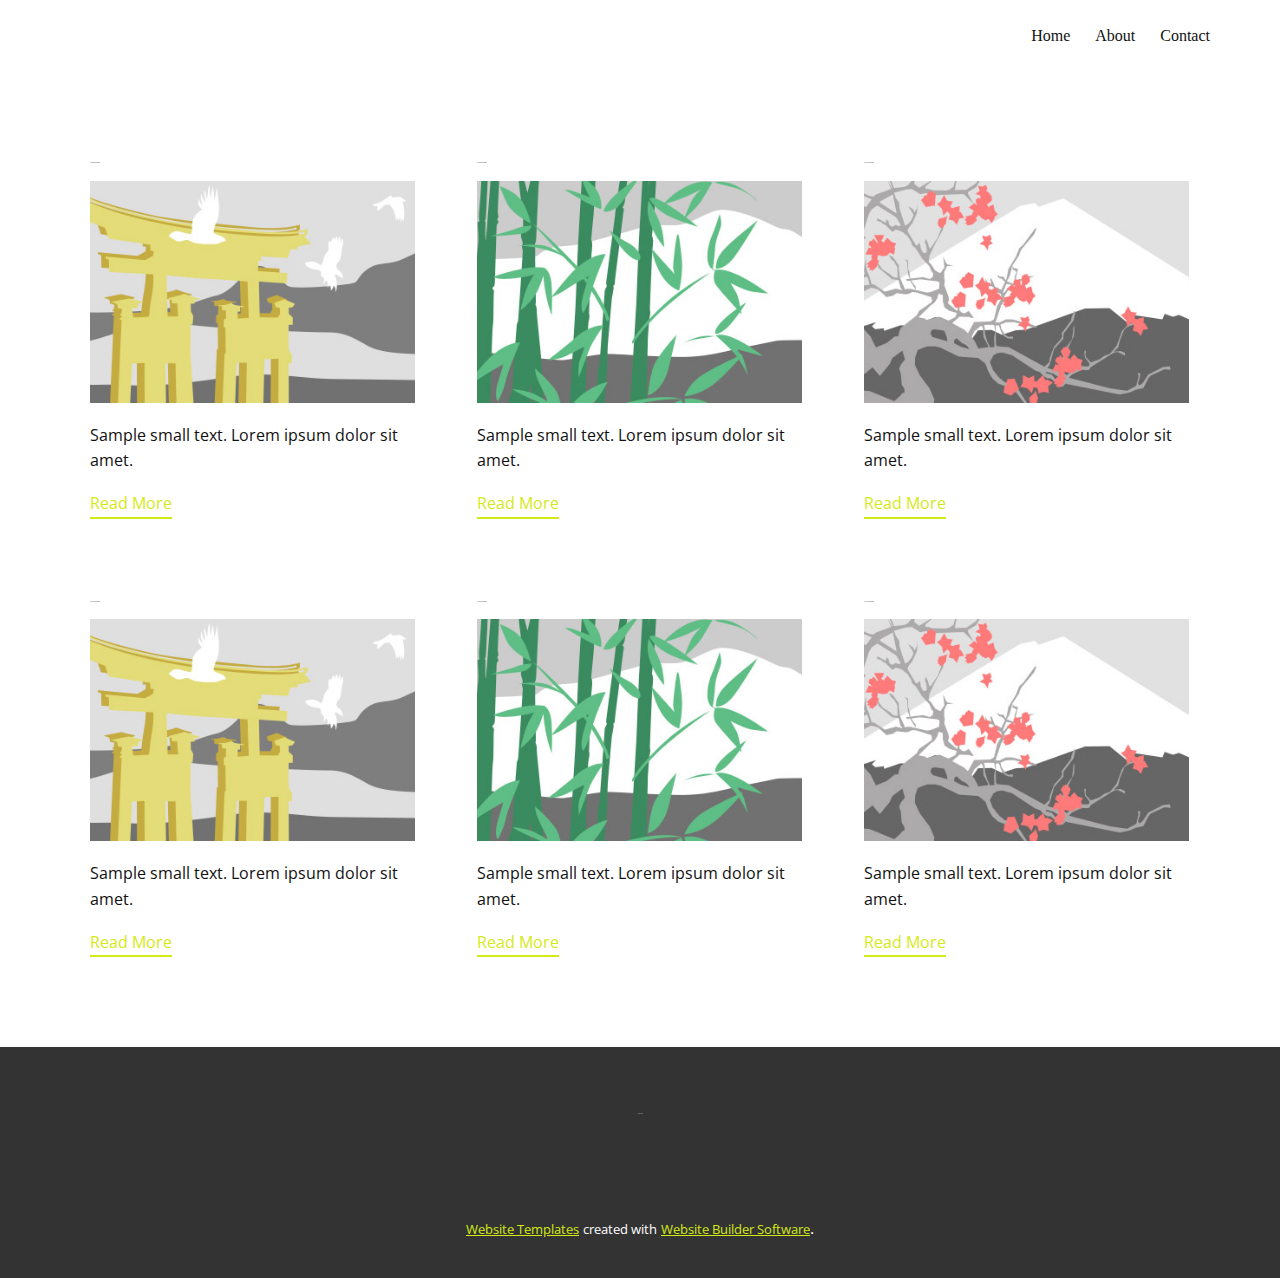
<file: blog/blog.html>
<!DOCTYPE html>
<html style="font-size: 16px;" lang="en"><head>
    <meta name="viewport" content="width=device-width, initial-scale=1.0">
    <meta charset="utf-8">
    <meta name="keywords" content="">
    <meta name="description" content="">
    <title>Blog</title>
    <link rel="stylesheet" href="../nicepage.css" media="screen">
<link rel="stylesheet" href="../Blog-Template.css" media="screen">
    <script class="u-script" type="text/javascript" src="../jquery.js" defer=""></script>
    <script class="u-script" type="text/javascript" src="../nicepage.js" defer=""></script>
    <meta name="generator" content="Nicepage 6.4.0, nicepage.com">
    <link id="u-theme-google-font" rel="stylesheet" href="https://fonts.googleapis.com/css?family=Roboto:100,100i,300,300i,400,400i,500,500i,700,700i,900,900i|Open+Sans:300,300i,400,400i,500,500i,600,600i,700,700i,800,800i">
    
    
    
    <script type="application/ld+json">{
		"@context": "http://schema.org",
		"@type": "Organization",
		"name": "",
		"logo": "images/default-logo.png"
}</script>
    <meta name="theme-color" content="#d4ea15">
  <meta data-intl-tel-input-cdn-path="intlTelInput/"></head>
  <body data-path-to-root="./" data-include-products="false" class="u-body u-xl-mode" data-lang="en"><header class="u-clearfix u-header u-header" id="sec-6aba"><div class="u-clearfix u-sheet u-sheet-1">
        <nav class="u-align-left u-menu u-menu-dropdown u-nav-spacing-25 u-offcanvas u-menu-1">
          <div class="menu-collapse" style="font-size: 72px;">
            <a class="u-button-style u-nav-link" href="#" style="padding: 4px 0px; font-size: calc(1em + 8px);">
              <svg class="u-svg-link" preserveAspectRatio="xMidYMin slice" viewBox="0 0 302 302" style="undefined"><use xmlns:xlink="http://www.w3.org/1999/xlink" xlink:href="#svg-7b92"></use></svg>
              <svg xmlns="http://www.w3.org/2000/svg" xmlns:xlink="http://www.w3.org/1999/xlink" version="1.1" id="svg-7b92" x="0px" y="0px" viewBox="0 0 302 302" style="enable-background:new 0 0 302 302;" xml:space="preserve" class="u-svg-content"><g><rect y="36" width="302" height="30"></rect><rect y="236" width="302" height="30"></rect><rect y="136" width="302" height="30"></rect>
</g><g></g><g></g><g></g><g></g><g></g><g></g><g></g><g></g><g></g><g></g><g></g><g></g><g></g><g></g><g></g></svg>
            </a>
          </div>
          <div class="u-nav-container">
            <ul class="u-nav u-spacing-25 u-unstyled"><li class="u-nav-item"><a class="u-button-style u-nav-link" href="../Home.html" style="padding: 8px 0px;">Home</a>
</li><li class="u-nav-item"><a class="u-button-style u-nav-link" href="../About.html" style="padding: 8px 0px;">About</a>
</li><li class="u-nav-item"><a class="u-button-style u-nav-link" href="../Contact.html" style="padding: 8px 0px;">Contact</a>
</li></ul>
          </div>
          <div class="u-nav-container-collapse">
            <div class="u-align-center u-black u-container-style u-inner-container-layout u-opacity u-opacity-95 u-sidenav">
              <div class="u-inner-container-layout u-sidenav-overflow">
                <div class="u-menu-close"></div>
                <ul class="u-align-center u-nav u-popupmenu-items u-unstyled u-nav-2"><li class="u-nav-item"><a class="u-button-style u-nav-link" href="../Home.html">Home</a>
</li><li class="u-nav-item"><a class="u-button-style u-nav-link" href="../About.html">About</a>
</li><li class="u-nav-item"><a class="u-button-style u-nav-link" href="../Contact.html">Contact</a>
</li></ul>
              </div>
            </div>
            <div class="u-black u-menu-overlay u-opacity u-opacity-70"></div>
          </div>
        </nav>
        <a href="#" class="u-image u-logo u-image-1" src="">
          <img src="../images/default-logo.png" class="u-logo-image u-logo-image-1">
        </a>
      </div></header>
    <section class="u-clearfix u-section-1" id="sec-2225">
      <div class="u-clearfix u-sheet u-valign-middle u-sheet-1"><!--blog--><!--blog_options_json--><!--{"type":"Recent","source":"","tags":"","count":""}--><!--/blog_options_json-->
        <div class="u-blog u-expanded-width u-repeater u-repeater-1"><!--blog_post-->
          <div class="u-blog-post u-container-style u-repeater-item u-white u-repeater-item-1">
            <div class="u-container-layout u-similar-container u-valign-top u-container-layout-1"><!--blog_post_header-->
              <h4 class="u-blog-control u-text u-text-1">
                <a class="u-post-header-link" href="../blog/post-5.html">Post 6 Headline</a>
              </h4><!--/blog_post_header--><!--blog_post_image-->
              <a class="u-post-header-link" href="../blog/post-5.html"><img alt="" class="u-blog-control u-expanded-width u-image u-image-default u-image-1" src="../images/8ad73f3c.jpeg"></a><!--/blog_post_image--><!--blog_post_content-->
              <div class="u-blog-control u-post-content u-text u-text-2 fr-view">Sample small text. Lorem ipsum dolor sit amet.</div><!--/blog_post_content--><!--blog_post_readmore-->
              <a href="../blog/post-5.html" class="u-blog-control u-border-2 u-border-palette-1-base u-btn u-btn-rectangle u-button-style u-none u-btn-1"><!--blog_post_readmore_content--><!--options_json--><!--{"content":"","defaultValue":"Read More"}--><!--/options_json-->Read More<!--/blog_post_readmore_content--></a><!--/blog_post_readmore-->
            </div>
          </div><div class="u-blog-post u-container-style u-repeater-item u-video-cover u-white">
            <div class="u-container-layout u-similar-container u-valign-top u-container-layout-2"><!--blog_post_header-->
              <h4 class="u-blog-control u-text u-text-3">
                <a class="u-post-header-link" href="../blog/post-4.html">Post 5 Headline</a>
              </h4><!--/blog_post_header--><!--blog_post_image-->
              <a class="u-post-header-link" href="../blog/post-4.html"><img alt="" class="u-blog-control u-expanded-width u-image u-image-default u-image-2" src="../images/68f64b9d.jpeg"></a><!--/blog_post_image--><!--blog_post_content-->
              <div class="u-blog-control u-post-content u-text u-text-4 fr-view">Sample small text. Lorem ipsum dolor sit amet.</div><!--/blog_post_content--><!--blog_post_readmore-->
              <a href="../blog/post-4.html" class="u-blog-control u-border-2 u-border-palette-1-base u-btn u-btn-rectangle u-button-style u-none u-btn-2"><!--blog_post_readmore_content--><!--options_json--><!--{"content":"","defaultValue":"Read More"}--><!--/options_json-->Read More<!--/blog_post_readmore_content--></a><!--/blog_post_readmore-->
            </div>
          </div><div class="u-blog-post u-container-style u-repeater-item u-video-cover u-white">
            <div class="u-container-layout u-similar-container u-valign-top u-container-layout-3"><!--blog_post_header-->
              <h4 class="u-blog-control u-text u-text-5">
                <a class="u-post-header-link" href="../blog/post-3.html">Post 4 Headline</a>
              </h4><!--/blog_post_header--><!--blog_post_image-->
              <a class="u-post-header-link" href="../blog/post-3.html"><img alt="" class="u-blog-control u-expanded-width u-image u-image-default u-image-3" src="../images/0fd3416c.jpeg"></a><!--/blog_post_image--><!--blog_post_content-->
              <div class="u-blog-control u-post-content u-text u-text-6 fr-view">Sample small text. Lorem ipsum dolor sit amet.</div><!--/blog_post_content--><!--blog_post_readmore-->
              <a href="../blog/post-3.html" class="u-blog-control u-border-2 u-border-palette-1-base u-btn u-btn-rectangle u-button-style u-none u-btn-3"><!--blog_post_readmore_content--><!--options_json--><!--{"content":"","defaultValue":"Read More"}--><!--/options_json-->Read More<!--/blog_post_readmore_content--></a><!--/blog_post_readmore-->
            </div>
          </div><div class="u-blog-post u-container-style u-repeater-item u-white u-repeater-item-1">
            <div class="u-container-layout u-similar-container u-valign-top u-container-layout-1"><!--blog_post_header-->
              <h4 class="u-blog-control u-text u-text-1">
                <a class="u-post-header-link" href="../blog/post-2.html">Post 3 Headline</a>
              </h4><!--/blog_post_header--><!--blog_post_image-->
              <a class="u-post-header-link" href="../blog/post-2.html"><img alt="" class="u-blog-control u-expanded-width u-image u-image-default u-image-1" src="../images/8ad73f3c.jpeg"></a><!--/blog_post_image--><!--blog_post_content-->
              <div class="u-blog-control u-post-content u-text u-text-2 fr-view">Sample small text. Lorem ipsum dolor sit amet.</div><!--/blog_post_content--><!--blog_post_readmore-->
              <a href="../blog/post-2.html" class="u-blog-control u-border-2 u-border-palette-1-base u-btn u-btn-rectangle u-button-style u-none u-btn-1"><!--blog_post_readmore_content--><!--options_json--><!--{"content":"","defaultValue":"Read More"}--><!--/options_json-->Read More<!--/blog_post_readmore_content--></a><!--/blog_post_readmore-->
            </div>
          </div><div class="u-blog-post u-container-style u-repeater-item u-video-cover u-white">
            <div class="u-container-layout u-similar-container u-valign-top u-container-layout-2"><!--blog_post_header-->
              <h4 class="u-blog-control u-text u-text-3">
                <a class="u-post-header-link" href="../blog/post-1.html">Post 2 Headline</a>
              </h4><!--/blog_post_header--><!--blog_post_image-->
              <a class="u-post-header-link" href="../blog/post-1.html"><img alt="" class="u-blog-control u-expanded-width u-image u-image-default u-image-2" src="../images/68f64b9d.jpeg"></a><!--/blog_post_image--><!--blog_post_content-->
              <div class="u-blog-control u-post-content u-text u-text-4 fr-view">Sample small text. Lorem ipsum dolor sit amet.</div><!--/blog_post_content--><!--blog_post_readmore-->
              <a href="../blog/post-1.html" class="u-blog-control u-border-2 u-border-palette-1-base u-btn u-btn-rectangle u-button-style u-none u-btn-2"><!--blog_post_readmore_content--><!--options_json--><!--{"content":"","defaultValue":"Read More"}--><!--/options_json-->Read More<!--/blog_post_readmore_content--></a><!--/blog_post_readmore-->
            </div>
          </div><div class="u-blog-post u-container-style u-repeater-item u-video-cover u-white">
            <div class="u-container-layout u-similar-container u-valign-top u-container-layout-3"><!--blog_post_header-->
              <h4 class="u-blog-control u-text u-text-5">
                <a class="u-post-header-link" href="../blog/post.html">Post 1 Headline</a>
              </h4><!--/blog_post_header--><!--blog_post_image-->
              <a class="u-post-header-link" href="../blog/post.html"><img alt="" class="u-blog-control u-expanded-width u-image u-image-default u-image-3" src="../images/0fd3416c.jpeg"></a><!--/blog_post_image--><!--blog_post_content-->
              <div class="u-blog-control u-post-content u-text u-text-6 fr-view">Sample small text. Lorem ipsum dolor sit amet.</div><!--/blog_post_content--><!--blog_post_readmore-->
              <a href="../blog/post.html" class="u-blog-control u-border-2 u-border-palette-1-base u-btn u-btn-rectangle u-button-style u-none u-btn-3"><!--blog_post_readmore_content--><!--options_json--><!--{"content":"","defaultValue":"Read More"}--><!--/options_json-->Read More<!--/blog_post_readmore_content--></a><!--/blog_post_readmore-->
            </div>
          </div><!--/blog_post--><!--blog_post-->
          <!--/blog_post--><!--blog_post-->
          <!--/blog_post-->
        </div><!--/blog-->
      </div>
    </section>
    
    
    
    <footer class="u-clearfix u-footer u-grey-80" id="sec-e27f"><div class="u-clearfix u-sheet u-sheet-1">
        <div class="u-align-center u-container-style u-group u-group-1">
          <div class="u-container-layout u-valign-middle u-container-layout-1">
            <p class="u-small-text u-text u-text-variant u-text-1">Sample footer text</p>
          </div>
        </div>
      </div></footer>
    <section class="u-backlink u-clearfix u-grey-80">
      <a class="u-link" href="https://nicepage.com/website-templates" target="_blank">
        <span>Website Templates</span>
      </a>
      <p class="u-text">
        <span>created with</span>
      </p>
      <a class="u-link" href="" target="_blank">
        <span>Website Builder Software</span>
      </a>. 
    </section>
  
</body></html>
</file>
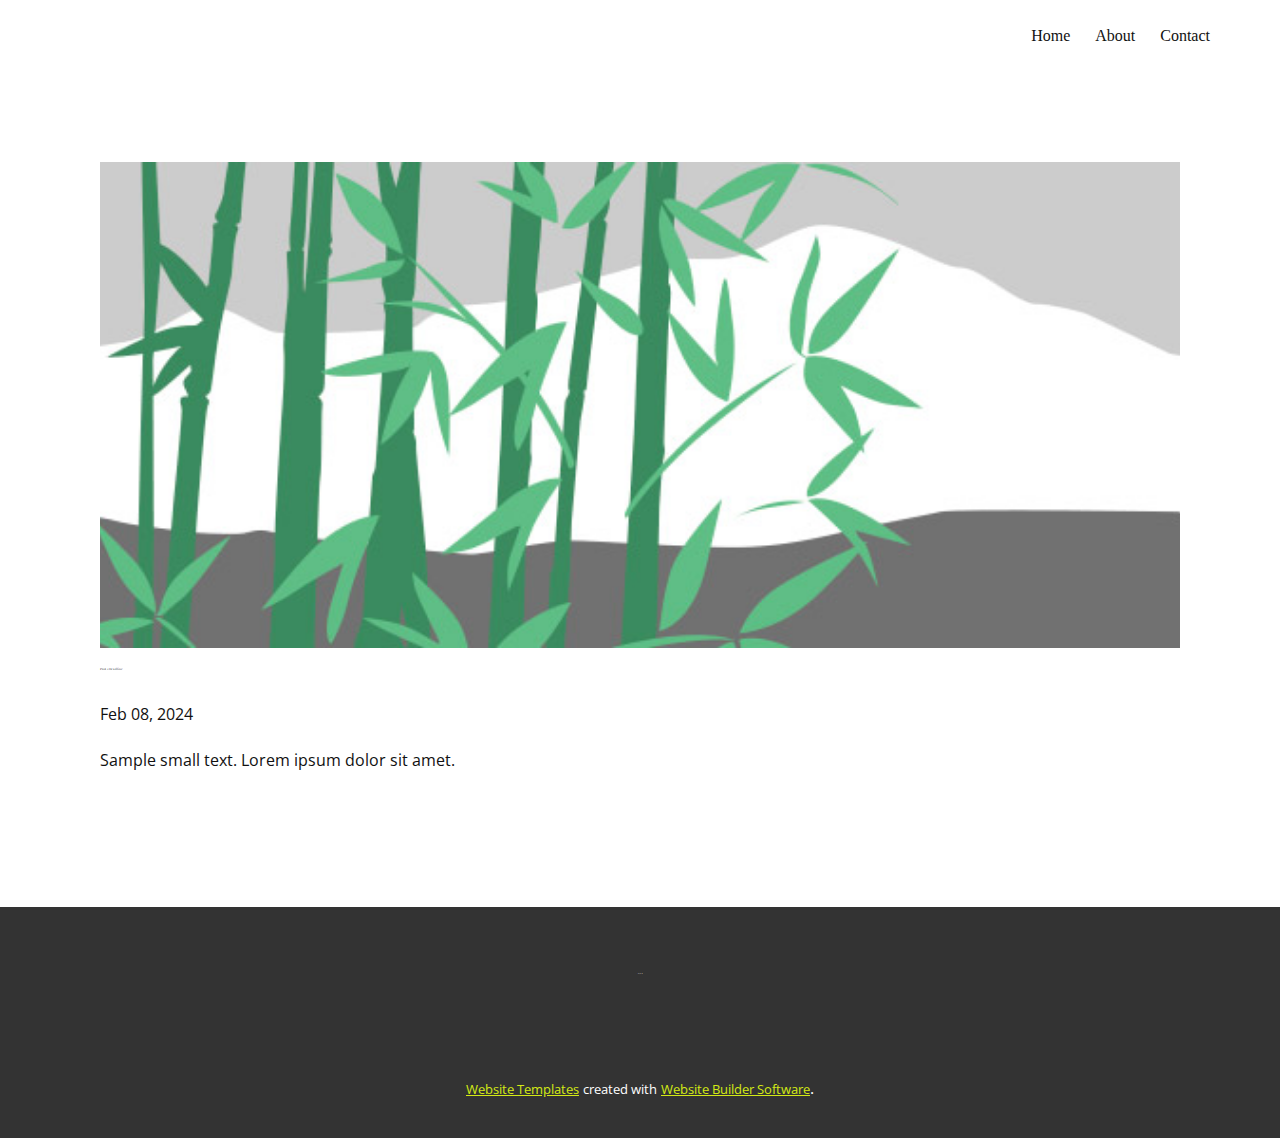
<file: blog/post-1.html>
<!DOCTYPE html>
<html style="font-size: 16px;" lang="en"><head>
    <meta name="viewport" content="width=device-width, initial-scale=1.0">
    <meta charset="utf-8">
    <meta name="keywords" content="Post 1 Headline">
    <meta name="description" content="">
    <title>Post 2 Headline</title>
    <link rel="stylesheet" href="../nicepage.css" media="screen">
<link rel="stylesheet" href="../Post-Template.css" media="screen">
    <script class="u-script" type="text/javascript" src="../jquery.js" defer=""></script>
    <script class="u-script" type="text/javascript" src="../nicepage.js" defer=""></script>
    <meta name="generator" content="Nicepage 6.4.0, nicepage.com">
    <link id="u-theme-google-font" rel="stylesheet" href="https://fonts.googleapis.com/css?family=Roboto:100,100i,300,300i,400,400i,500,500i,700,700i,900,900i|Open+Sans:300,300i,400,400i,500,500i,600,600i,700,700i,800,800i">
    <link id="u-page-google-font" rel="stylesheet" href="https://fonts.googleapis.com/css?family=Playfair+Display:400,400i,500,500i,600,600i,700,700i,800,800i,900,900i">
    
    
    
    <script type="application/ld+json">{
		"@context": "http://schema.org",
		"@type": "Organization",
		"name": "",
		"logo": "images/default-logo.png"
}</script>
    <meta name="theme-color" content="#d4ea15">
  <meta data-intl-tel-input-cdn-path="intlTelInput/"></head>
  <body data-path-to-root="./" data-include-products="false" class="u-body u-xl-mode" data-lang="en"><header class="u-clearfix u-header u-header" id="sec-6aba"><div class="u-clearfix u-sheet u-sheet-1">
        <nav class="u-align-left u-menu u-menu-dropdown u-nav-spacing-25 u-offcanvas u-menu-1">
          <div class="menu-collapse" style="font-size: 72px;">
            <a class="u-button-style u-nav-link" href="#" style="padding: 4px 0px; font-size: calc(1em + 8px);">
              <svg class="u-svg-link" preserveAspectRatio="xMidYMin slice" viewBox="0 0 302 302" style="undefined"><use xmlns:xlink="http://www.w3.org/1999/xlink" xlink:href="#svg-7b92"></use></svg>
              <svg xmlns="http://www.w3.org/2000/svg" xmlns:xlink="http://www.w3.org/1999/xlink" version="1.1" id="svg-7b92" x="0px" y="0px" viewBox="0 0 302 302" style="enable-background:new 0 0 302 302;" xml:space="preserve" class="u-svg-content"><g><rect y="36" width="302" height="30"></rect><rect y="236" width="302" height="30"></rect><rect y="136" width="302" height="30"></rect>
</g><g></g><g></g><g></g><g></g><g></g><g></g><g></g><g></g><g></g><g></g><g></g><g></g><g></g><g></g><g></g></svg>
            </a>
          </div>
          <div class="u-nav-container">
            <ul class="u-nav u-spacing-25 u-unstyled"><li class="u-nav-item"><a class="u-button-style u-nav-link" href="../Home.html" style="padding: 8px 0px;">Home</a>
</li><li class="u-nav-item"><a class="u-button-style u-nav-link" href="../About.html" style="padding: 8px 0px;">About</a>
</li><li class="u-nav-item"><a class="u-button-style u-nav-link" href="../Contact.html" style="padding: 8px 0px;">Contact</a>
</li></ul>
          </div>
          <div class="u-nav-container-collapse">
            <div class="u-align-center u-black u-container-style u-inner-container-layout u-opacity u-opacity-95 u-sidenav">
              <div class="u-inner-container-layout u-sidenav-overflow">
                <div class="u-menu-close"></div>
                <ul class="u-align-center u-nav u-popupmenu-items u-unstyled u-nav-2"><li class="u-nav-item"><a class="u-button-style u-nav-link" href="../Home.html">Home</a>
</li><li class="u-nav-item"><a class="u-button-style u-nav-link" href="../About.html">About</a>
</li><li class="u-nav-item"><a class="u-button-style u-nav-link" href="../Contact.html">Contact</a>
</li></ul>
              </div>
            </div>
            <div class="u-black u-menu-overlay u-opacity u-opacity-70"></div>
          </div>
        </nav>
        <a href="#" class="u-image u-logo u-image-1" src="">
          <img src="../images/default-logo.png" class="u-logo-image u-logo-image-1">
        </a>
      </div></header>
    <section class="u-align-center u-clearfix u-section-1" id="sec-c78c">
      <div class="u-clearfix u-sheet u-valign-middle-md u-valign-middle-sm u-valign-middle-xs u-sheet-1"><!--post_details--><!--post_details_options_json--><!--{"source":""}--><!--/post_details_options_json--><!--blog_post-->
        <div class="u-container-style u-expanded-width u-post-details u-post-details-1">
          <div class="u-container-layout u-valign-middle u-container-layout-1"><!--blog_post_image-->
            <img alt="" class="u-blog-control u-expanded-width u-image u-image-default u-image-1" src="../images/68f64b9d.jpeg"><!--/blog_post_image--><!--blog_post_header-->
            <h2 class="u-blog-control u-text u-text-1">Post 2 Headline</h2><!--/blog_post_header--><!--blog_post_metadata-->
            <div class="u-blog-control u-metadata u-metadata-1"><!--blog_post_metadata_date-->
              <span class="u-meta-date u-meta-icon">Feb 08, 2024</span><!--/blog_post_metadata_date--><!--blog_post_metadata_category-->
              <!--/blog_post_metadata_category--><!--blog_post_metadata_comments-->
              <!--/blog_post_metadata_comments-->
            </div><!--/blog_post_metadata--><!--blog_post_content-->
            <div class="u-align-justify u-blog-control u-post-content u-text u-text-2 fr-view">
  Sample small text. Lorem ipsum dolor sit amet.
  </div><!--/blog_post_content-->
          </div>
        </div><!--/blog_post--><!--/post_details-->
      </div>
    </section>
    
    
    
    <footer class="u-clearfix u-footer u-grey-80" id="sec-e27f"><div class="u-clearfix u-sheet u-sheet-1">
        <div class="u-align-center u-container-style u-group u-group-1">
          <div class="u-container-layout u-valign-middle u-container-layout-1">
            <p class="u-small-text u-text u-text-variant u-text-1">Sample footer text</p>
          </div>
        </div>
      </div></footer>
    <section class="u-backlink u-clearfix u-grey-80">
      <a class="u-link" href="https://nicepage.com/website-templates" target="_blank">
        <span>Website Templates</span>
      </a>
      <p class="u-text">
        <span>created with</span>
      </p>
      <a class="u-link" href="" target="_blank">
        <span>Website Builder Software</span>
      </a>. 
    </section>
  
</body></html>
</file>
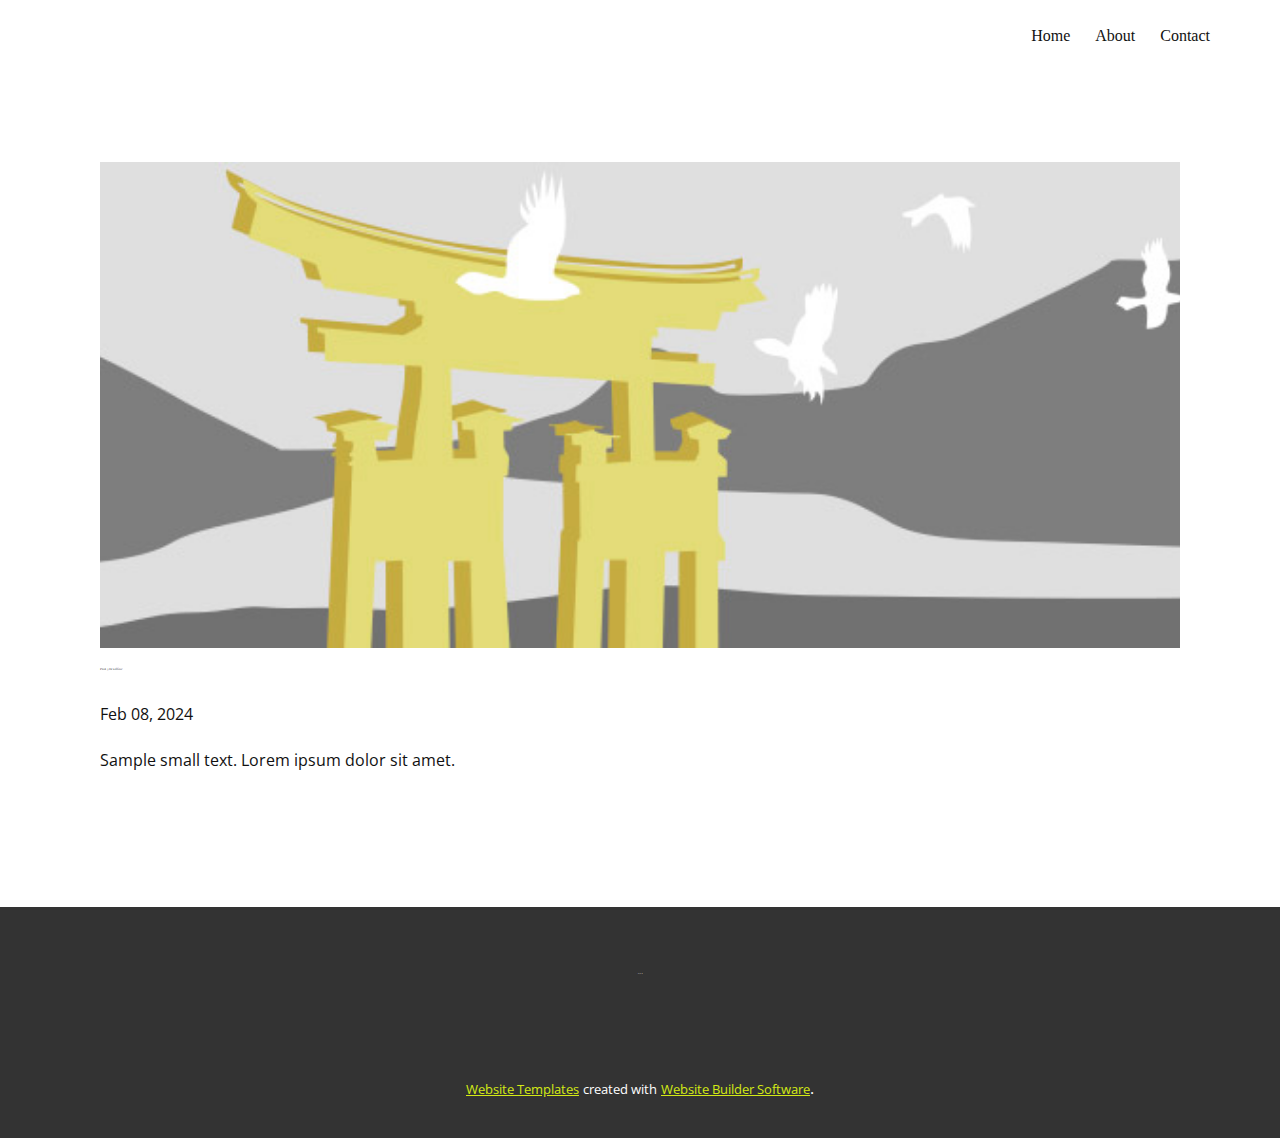
<file: blog/post-2.html>
<!DOCTYPE html>
<html style="font-size: 16px;" lang="en"><head>
    <meta name="viewport" content="width=device-width, initial-scale=1.0">
    <meta charset="utf-8">
    <meta name="keywords" content="Post 1 Headline">
    <meta name="description" content="">
    <title>Post 3 Headline</title>
    <link rel="stylesheet" href="../nicepage.css" media="screen">
<link rel="stylesheet" href="../Post-Template.css" media="screen">
    <script class="u-script" type="text/javascript" src="../jquery.js" defer=""></script>
    <script class="u-script" type="text/javascript" src="../nicepage.js" defer=""></script>
    <meta name="generator" content="Nicepage 6.4.0, nicepage.com">
    <link id="u-theme-google-font" rel="stylesheet" href="https://fonts.googleapis.com/css?family=Roboto:100,100i,300,300i,400,400i,500,500i,700,700i,900,900i|Open+Sans:300,300i,400,400i,500,500i,600,600i,700,700i,800,800i">
    <link id="u-page-google-font" rel="stylesheet" href="https://fonts.googleapis.com/css?family=Playfair+Display:400,400i,500,500i,600,600i,700,700i,800,800i,900,900i">
    
    
    
    <script type="application/ld+json">{
		"@context": "http://schema.org",
		"@type": "Organization",
		"name": "",
		"logo": "images/default-logo.png"
}</script>
    <meta name="theme-color" content="#d4ea15">
  <meta data-intl-tel-input-cdn-path="intlTelInput/"></head>
  <body data-path-to-root="./" data-include-products="false" class="u-body u-xl-mode" data-lang="en"><header class="u-clearfix u-header u-header" id="sec-6aba"><div class="u-clearfix u-sheet u-sheet-1">
        <nav class="u-align-left u-menu u-menu-dropdown u-nav-spacing-25 u-offcanvas u-menu-1">
          <div class="menu-collapse" style="font-size: 72px;">
            <a class="u-button-style u-nav-link" href="#" style="padding: 4px 0px; font-size: calc(1em + 8px);">
              <svg class="u-svg-link" preserveAspectRatio="xMidYMin slice" viewBox="0 0 302 302" style="undefined"><use xmlns:xlink="http://www.w3.org/1999/xlink" xlink:href="#svg-7b92"></use></svg>
              <svg xmlns="http://www.w3.org/2000/svg" xmlns:xlink="http://www.w3.org/1999/xlink" version="1.1" id="svg-7b92" x="0px" y="0px" viewBox="0 0 302 302" style="enable-background:new 0 0 302 302;" xml:space="preserve" class="u-svg-content"><g><rect y="36" width="302" height="30"></rect><rect y="236" width="302" height="30"></rect><rect y="136" width="302" height="30"></rect>
</g><g></g><g></g><g></g><g></g><g></g><g></g><g></g><g></g><g></g><g></g><g></g><g></g><g></g><g></g><g></g></svg>
            </a>
          </div>
          <div class="u-nav-container">
            <ul class="u-nav u-spacing-25 u-unstyled"><li class="u-nav-item"><a class="u-button-style u-nav-link" href="../Home.html" style="padding: 8px 0px;">Home</a>
</li><li class="u-nav-item"><a class="u-button-style u-nav-link" href="../About.html" style="padding: 8px 0px;">About</a>
</li><li class="u-nav-item"><a class="u-button-style u-nav-link" href="../Contact.html" style="padding: 8px 0px;">Contact</a>
</li></ul>
          </div>
          <div class="u-nav-container-collapse">
            <div class="u-align-center u-black u-container-style u-inner-container-layout u-opacity u-opacity-95 u-sidenav">
              <div class="u-inner-container-layout u-sidenav-overflow">
                <div class="u-menu-close"></div>
                <ul class="u-align-center u-nav u-popupmenu-items u-unstyled u-nav-2"><li class="u-nav-item"><a class="u-button-style u-nav-link" href="../Home.html">Home</a>
</li><li class="u-nav-item"><a class="u-button-style u-nav-link" href="../About.html">About</a>
</li><li class="u-nav-item"><a class="u-button-style u-nav-link" href="../Contact.html">Contact</a>
</li></ul>
              </div>
            </div>
            <div class="u-black u-menu-overlay u-opacity u-opacity-70"></div>
          </div>
        </nav>
        <a href="#" class="u-image u-logo u-image-1" src="">
          <img src="../images/default-logo.png" class="u-logo-image u-logo-image-1">
        </a>
      </div></header>
    <section class="u-align-center u-clearfix u-section-1" id="sec-c78c">
      <div class="u-clearfix u-sheet u-valign-middle-md u-valign-middle-sm u-valign-middle-xs u-sheet-1"><!--post_details--><!--post_details_options_json--><!--{"source":""}--><!--/post_details_options_json--><!--blog_post-->
        <div class="u-container-style u-expanded-width u-post-details u-post-details-1">
          <div class="u-container-layout u-valign-middle u-container-layout-1"><!--blog_post_image-->
            <img alt="" class="u-blog-control u-expanded-width u-image u-image-default u-image-1" src="../images/8ad73f3c.jpeg"><!--/blog_post_image--><!--blog_post_header-->
            <h2 class="u-blog-control u-text u-text-1">Post 3 Headline</h2><!--/blog_post_header--><!--blog_post_metadata-->
            <div class="u-blog-control u-metadata u-metadata-1"><!--blog_post_metadata_date-->
              <span class="u-meta-date u-meta-icon">Feb 08, 2024</span><!--/blog_post_metadata_date--><!--blog_post_metadata_category-->
              <!--/blog_post_metadata_category--><!--blog_post_metadata_comments-->
              <!--/blog_post_metadata_comments-->
            </div><!--/blog_post_metadata--><!--blog_post_content-->
            <div class="u-align-justify u-blog-control u-post-content u-text u-text-2 fr-view">
  Sample small text. Lorem ipsum dolor sit amet.
  </div><!--/blog_post_content-->
          </div>
        </div><!--/blog_post--><!--/post_details-->
      </div>
    </section>
    
    
    
    <footer class="u-clearfix u-footer u-grey-80" id="sec-e27f"><div class="u-clearfix u-sheet u-sheet-1">
        <div class="u-align-center u-container-style u-group u-group-1">
          <div class="u-container-layout u-valign-middle u-container-layout-1">
            <p class="u-small-text u-text u-text-variant u-text-1">Sample footer text</p>
          </div>
        </div>
      </div></footer>
    <section class="u-backlink u-clearfix u-grey-80">
      <a class="u-link" href="https://nicepage.com/website-templates" target="_blank">
        <span>Website Templates</span>
      </a>
      <p class="u-text">
        <span>created with</span>
      </p>
      <a class="u-link" href="" target="_blank">
        <span>Website Builder Software</span>
      </a>. 
    </section>
  
</body></html>
</file>
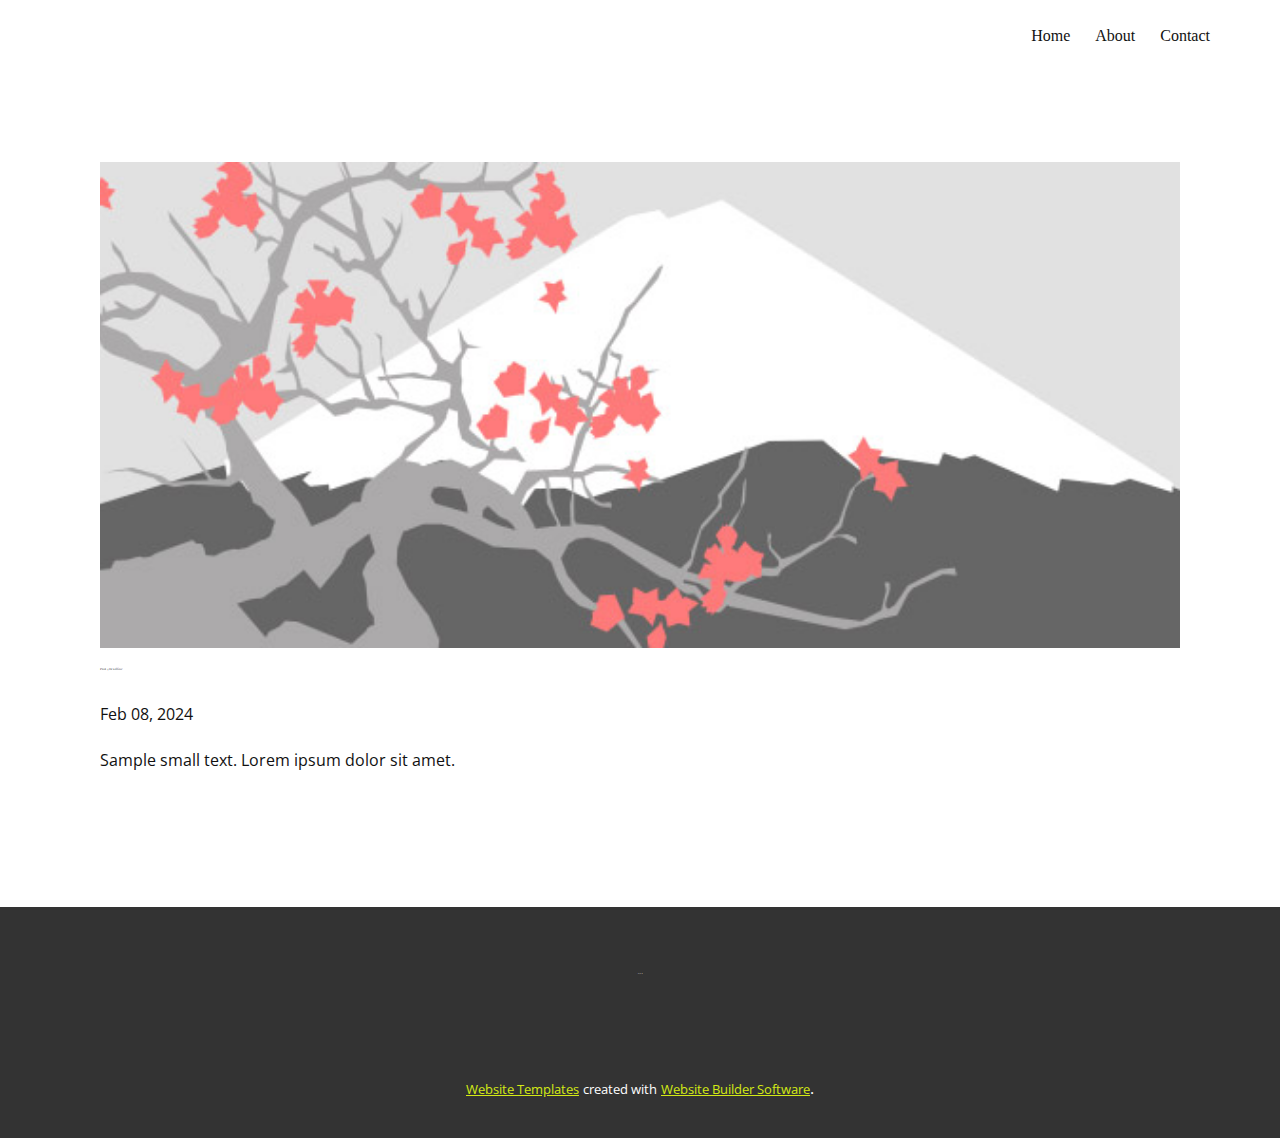
<file: blog/post-3.html>
<!DOCTYPE html>
<html style="font-size: 16px;" lang="en"><head>
    <meta name="viewport" content="width=device-width, initial-scale=1.0">
    <meta charset="utf-8">
    <meta name="keywords" content="Post 1 Headline">
    <meta name="description" content="">
    <title>Post 4 Headline</title>
    <link rel="stylesheet" href="../nicepage.css" media="screen">
<link rel="stylesheet" href="../Post-Template.css" media="screen">
    <script class="u-script" type="text/javascript" src="../jquery.js" defer=""></script>
    <script class="u-script" type="text/javascript" src="../nicepage.js" defer=""></script>
    <meta name="generator" content="Nicepage 6.4.0, nicepage.com">
    <link id="u-theme-google-font" rel="stylesheet" href="https://fonts.googleapis.com/css?family=Roboto:100,100i,300,300i,400,400i,500,500i,700,700i,900,900i|Open+Sans:300,300i,400,400i,500,500i,600,600i,700,700i,800,800i">
    <link id="u-page-google-font" rel="stylesheet" href="https://fonts.googleapis.com/css?family=Playfair+Display:400,400i,500,500i,600,600i,700,700i,800,800i,900,900i">
    
    
    
    <script type="application/ld+json">{
		"@context": "http://schema.org",
		"@type": "Organization",
		"name": "",
		"logo": "images/default-logo.png"
}</script>
    <meta name="theme-color" content="#d4ea15">
  <meta data-intl-tel-input-cdn-path="intlTelInput/"></head>
  <body data-path-to-root="./" data-include-products="false" class="u-body u-xl-mode" data-lang="en"><header class="u-clearfix u-header u-header" id="sec-6aba"><div class="u-clearfix u-sheet u-sheet-1">
        <nav class="u-align-left u-menu u-menu-dropdown u-nav-spacing-25 u-offcanvas u-menu-1">
          <div class="menu-collapse" style="font-size: 72px;">
            <a class="u-button-style u-nav-link" href="#" style="padding: 4px 0px; font-size: calc(1em + 8px);">
              <svg class="u-svg-link" preserveAspectRatio="xMidYMin slice" viewBox="0 0 302 302" style="undefined"><use xmlns:xlink="http://www.w3.org/1999/xlink" xlink:href="#svg-7b92"></use></svg>
              <svg xmlns="http://www.w3.org/2000/svg" xmlns:xlink="http://www.w3.org/1999/xlink" version="1.1" id="svg-7b92" x="0px" y="0px" viewBox="0 0 302 302" style="enable-background:new 0 0 302 302;" xml:space="preserve" class="u-svg-content"><g><rect y="36" width="302" height="30"></rect><rect y="236" width="302" height="30"></rect><rect y="136" width="302" height="30"></rect>
</g><g></g><g></g><g></g><g></g><g></g><g></g><g></g><g></g><g></g><g></g><g></g><g></g><g></g><g></g><g></g></svg>
            </a>
          </div>
          <div class="u-nav-container">
            <ul class="u-nav u-spacing-25 u-unstyled"><li class="u-nav-item"><a class="u-button-style u-nav-link" href="../Home.html" style="padding: 8px 0px;">Home</a>
</li><li class="u-nav-item"><a class="u-button-style u-nav-link" href="../About.html" style="padding: 8px 0px;">About</a>
</li><li class="u-nav-item"><a class="u-button-style u-nav-link" href="../Contact.html" style="padding: 8px 0px;">Contact</a>
</li></ul>
          </div>
          <div class="u-nav-container-collapse">
            <div class="u-align-center u-black u-container-style u-inner-container-layout u-opacity u-opacity-95 u-sidenav">
              <div class="u-inner-container-layout u-sidenav-overflow">
                <div class="u-menu-close"></div>
                <ul class="u-align-center u-nav u-popupmenu-items u-unstyled u-nav-2"><li class="u-nav-item"><a class="u-button-style u-nav-link" href="../Home.html">Home</a>
</li><li class="u-nav-item"><a class="u-button-style u-nav-link" href="../About.html">About</a>
</li><li class="u-nav-item"><a class="u-button-style u-nav-link" href="../Contact.html">Contact</a>
</li></ul>
              </div>
            </div>
            <div class="u-black u-menu-overlay u-opacity u-opacity-70"></div>
          </div>
        </nav>
        <a href="#" class="u-image u-logo u-image-1" src="">
          <img src="../images/default-logo.png" class="u-logo-image u-logo-image-1">
        </a>
      </div></header>
    <section class="u-align-center u-clearfix u-section-1" id="sec-c78c">
      <div class="u-clearfix u-sheet u-valign-middle-md u-valign-middle-sm u-valign-middle-xs u-sheet-1"><!--post_details--><!--post_details_options_json--><!--{"source":""}--><!--/post_details_options_json--><!--blog_post-->
        <div class="u-container-style u-expanded-width u-post-details u-post-details-1">
          <div class="u-container-layout u-valign-middle u-container-layout-1"><!--blog_post_image-->
            <img alt="" class="u-blog-control u-expanded-width u-image u-image-default u-image-1" src="../images/0fd3416c.jpeg"><!--/blog_post_image--><!--blog_post_header-->
            <h2 class="u-blog-control u-text u-text-1">Post 4 Headline</h2><!--/blog_post_header--><!--blog_post_metadata-->
            <div class="u-blog-control u-metadata u-metadata-1"><!--blog_post_metadata_date-->
              <span class="u-meta-date u-meta-icon">Feb 08, 2024</span><!--/blog_post_metadata_date--><!--blog_post_metadata_category-->
              <!--/blog_post_metadata_category--><!--blog_post_metadata_comments-->
              <!--/blog_post_metadata_comments-->
            </div><!--/blog_post_metadata--><!--blog_post_content-->
            <div class="u-align-justify u-blog-control u-post-content u-text u-text-2 fr-view">
  Sample small text. Lorem ipsum dolor sit amet.
  </div><!--/blog_post_content-->
          </div>
        </div><!--/blog_post--><!--/post_details-->
      </div>
    </section>
    
    
    
    <footer class="u-clearfix u-footer u-grey-80" id="sec-e27f"><div class="u-clearfix u-sheet u-sheet-1">
        <div class="u-align-center u-container-style u-group u-group-1">
          <div class="u-container-layout u-valign-middle u-container-layout-1">
            <p class="u-small-text u-text u-text-variant u-text-1">Sample footer text</p>
          </div>
        </div>
      </div></footer>
    <section class="u-backlink u-clearfix u-grey-80">
      <a class="u-link" href="https://nicepage.com/website-templates" target="_blank">
        <span>Website Templates</span>
      </a>
      <p class="u-text">
        <span>created with</span>
      </p>
      <a class="u-link" href="" target="_blank">
        <span>Website Builder Software</span>
      </a>. 
    </section>
  
</body></html>
</file>
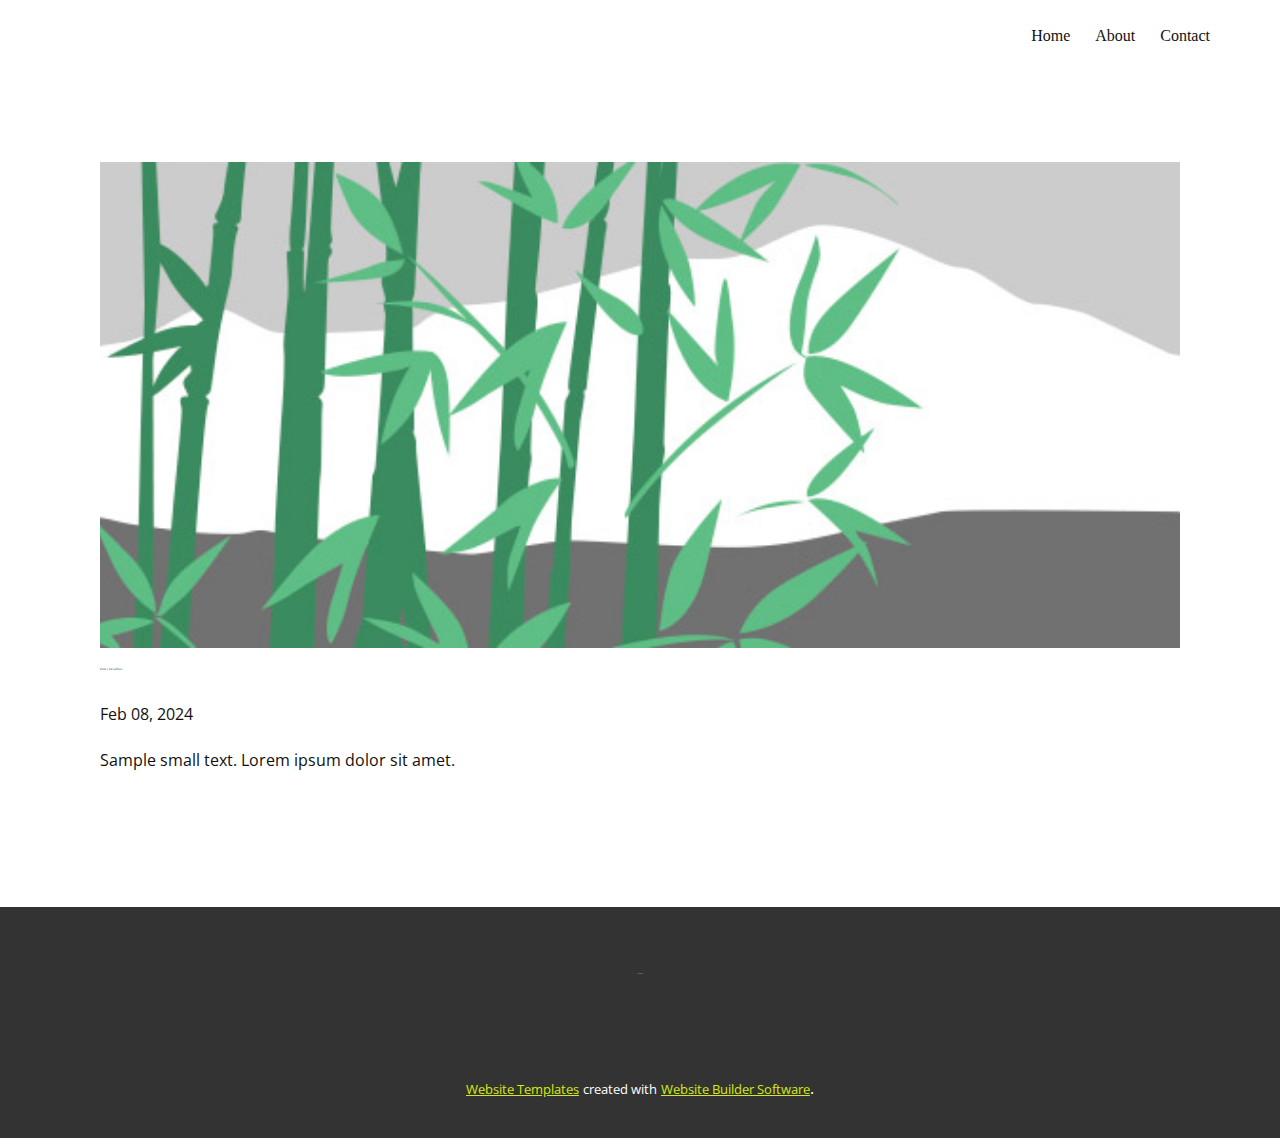
<file: blog/post-4.html>
<!DOCTYPE html>
<html style="font-size: 16px;" lang="en"><head>
    <meta name="viewport" content="width=device-width, initial-scale=1.0">
    <meta charset="utf-8">
    <meta name="keywords" content="Post 1 Headline">
    <meta name="description" content="">
    <title>Post 5 Headline</title>
    <link rel="stylesheet" href="../nicepage.css" media="screen">
<link rel="stylesheet" href="../Post-Template.css" media="screen">
    <script class="u-script" type="text/javascript" src="../jquery.js" defer=""></script>
    <script class="u-script" type="text/javascript" src="../nicepage.js" defer=""></script>
    <meta name="generator" content="Nicepage 6.4.0, nicepage.com">
    <link id="u-theme-google-font" rel="stylesheet" href="https://fonts.googleapis.com/css?family=Roboto:100,100i,300,300i,400,400i,500,500i,700,700i,900,900i|Open+Sans:300,300i,400,400i,500,500i,600,600i,700,700i,800,800i">
    <link id="u-page-google-font" rel="stylesheet" href="https://fonts.googleapis.com/css?family=Playfair+Display:400,400i,500,500i,600,600i,700,700i,800,800i,900,900i">
    
    
    
    <script type="application/ld+json">{
		"@context": "http://schema.org",
		"@type": "Organization",
		"name": "",
		"logo": "images/default-logo.png"
}</script>
    <meta name="theme-color" content="#d4ea15">
  <meta data-intl-tel-input-cdn-path="intlTelInput/"></head>
  <body data-path-to-root="./" data-include-products="false" class="u-body u-xl-mode" data-lang="en"><header class="u-clearfix u-header u-header" id="sec-6aba"><div class="u-clearfix u-sheet u-sheet-1">
        <nav class="u-align-left u-menu u-menu-dropdown u-nav-spacing-25 u-offcanvas u-menu-1">
          <div class="menu-collapse" style="font-size: 72px;">
            <a class="u-button-style u-nav-link" href="#" style="padding: 4px 0px; font-size: calc(1em + 8px);">
              <svg class="u-svg-link" preserveAspectRatio="xMidYMin slice" viewBox="0 0 302 302" style="undefined"><use xmlns:xlink="http://www.w3.org/1999/xlink" xlink:href="#svg-7b92"></use></svg>
              <svg xmlns="http://www.w3.org/2000/svg" xmlns:xlink="http://www.w3.org/1999/xlink" version="1.1" id="svg-7b92" x="0px" y="0px" viewBox="0 0 302 302" style="enable-background:new 0 0 302 302;" xml:space="preserve" class="u-svg-content"><g><rect y="36" width="302" height="30"></rect><rect y="236" width="302" height="30"></rect><rect y="136" width="302" height="30"></rect>
</g><g></g><g></g><g></g><g></g><g></g><g></g><g></g><g></g><g></g><g></g><g></g><g></g><g></g><g></g><g></g></svg>
            </a>
          </div>
          <div class="u-nav-container">
            <ul class="u-nav u-spacing-25 u-unstyled"><li class="u-nav-item"><a class="u-button-style u-nav-link" href="../Home.html" style="padding: 8px 0px;">Home</a>
</li><li class="u-nav-item"><a class="u-button-style u-nav-link" href="../About.html" style="padding: 8px 0px;">About</a>
</li><li class="u-nav-item"><a class="u-button-style u-nav-link" href="../Contact.html" style="padding: 8px 0px;">Contact</a>
</li></ul>
          </div>
          <div class="u-nav-container-collapse">
            <div class="u-align-center u-black u-container-style u-inner-container-layout u-opacity u-opacity-95 u-sidenav">
              <div class="u-inner-container-layout u-sidenav-overflow">
                <div class="u-menu-close"></div>
                <ul class="u-align-center u-nav u-popupmenu-items u-unstyled u-nav-2"><li class="u-nav-item"><a class="u-button-style u-nav-link" href="../Home.html">Home</a>
</li><li class="u-nav-item"><a class="u-button-style u-nav-link" href="../About.html">About</a>
</li><li class="u-nav-item"><a class="u-button-style u-nav-link" href="../Contact.html">Contact</a>
</li></ul>
              </div>
            </div>
            <div class="u-black u-menu-overlay u-opacity u-opacity-70"></div>
          </div>
        </nav>
        <a href="#" class="u-image u-logo u-image-1" src="">
          <img src="../images/default-logo.png" class="u-logo-image u-logo-image-1">
        </a>
      </div></header>
    <section class="u-align-center u-clearfix u-section-1" id="sec-c78c">
      <div class="u-clearfix u-sheet u-valign-middle-md u-valign-middle-sm u-valign-middle-xs u-sheet-1"><!--post_details--><!--post_details_options_json--><!--{"source":""}--><!--/post_details_options_json--><!--blog_post-->
        <div class="u-container-style u-expanded-width u-post-details u-post-details-1">
          <div class="u-container-layout u-valign-middle u-container-layout-1"><!--blog_post_image-->
            <img alt="" class="u-blog-control u-expanded-width u-image u-image-default u-image-1" src="../images/68f64b9d.jpeg"><!--/blog_post_image--><!--blog_post_header-->
            <h2 class="u-blog-control u-text u-text-1">Post 5 Headline</h2><!--/blog_post_header--><!--blog_post_metadata-->
            <div class="u-blog-control u-metadata u-metadata-1"><!--blog_post_metadata_date-->
              <span class="u-meta-date u-meta-icon">Feb 08, 2024</span><!--/blog_post_metadata_date--><!--blog_post_metadata_category-->
              <!--/blog_post_metadata_category--><!--blog_post_metadata_comments-->
              <!--/blog_post_metadata_comments-->
            </div><!--/blog_post_metadata--><!--blog_post_content-->
            <div class="u-align-justify u-blog-control u-post-content u-text u-text-2 fr-view">
  Sample small text. Lorem ipsum dolor sit amet.
  </div><!--/blog_post_content-->
          </div>
        </div><!--/blog_post--><!--/post_details-->
      </div>
    </section>
    
    
    
    <footer class="u-clearfix u-footer u-grey-80" id="sec-e27f"><div class="u-clearfix u-sheet u-sheet-1">
        <div class="u-align-center u-container-style u-group u-group-1">
          <div class="u-container-layout u-valign-middle u-container-layout-1">
            <p class="u-small-text u-text u-text-variant u-text-1">Sample footer text</p>
          </div>
        </div>
      </div></footer>
    <section class="u-backlink u-clearfix u-grey-80">
      <a class="u-link" href="https://nicepage.com/website-templates" target="_blank">
        <span>Website Templates</span>
      </a>
      <p class="u-text">
        <span>created with</span>
      </p>
      <a class="u-link" href="" target="_blank">
        <span>Website Builder Software</span>
      </a>. 
    </section>
  
</body></html>
</file>
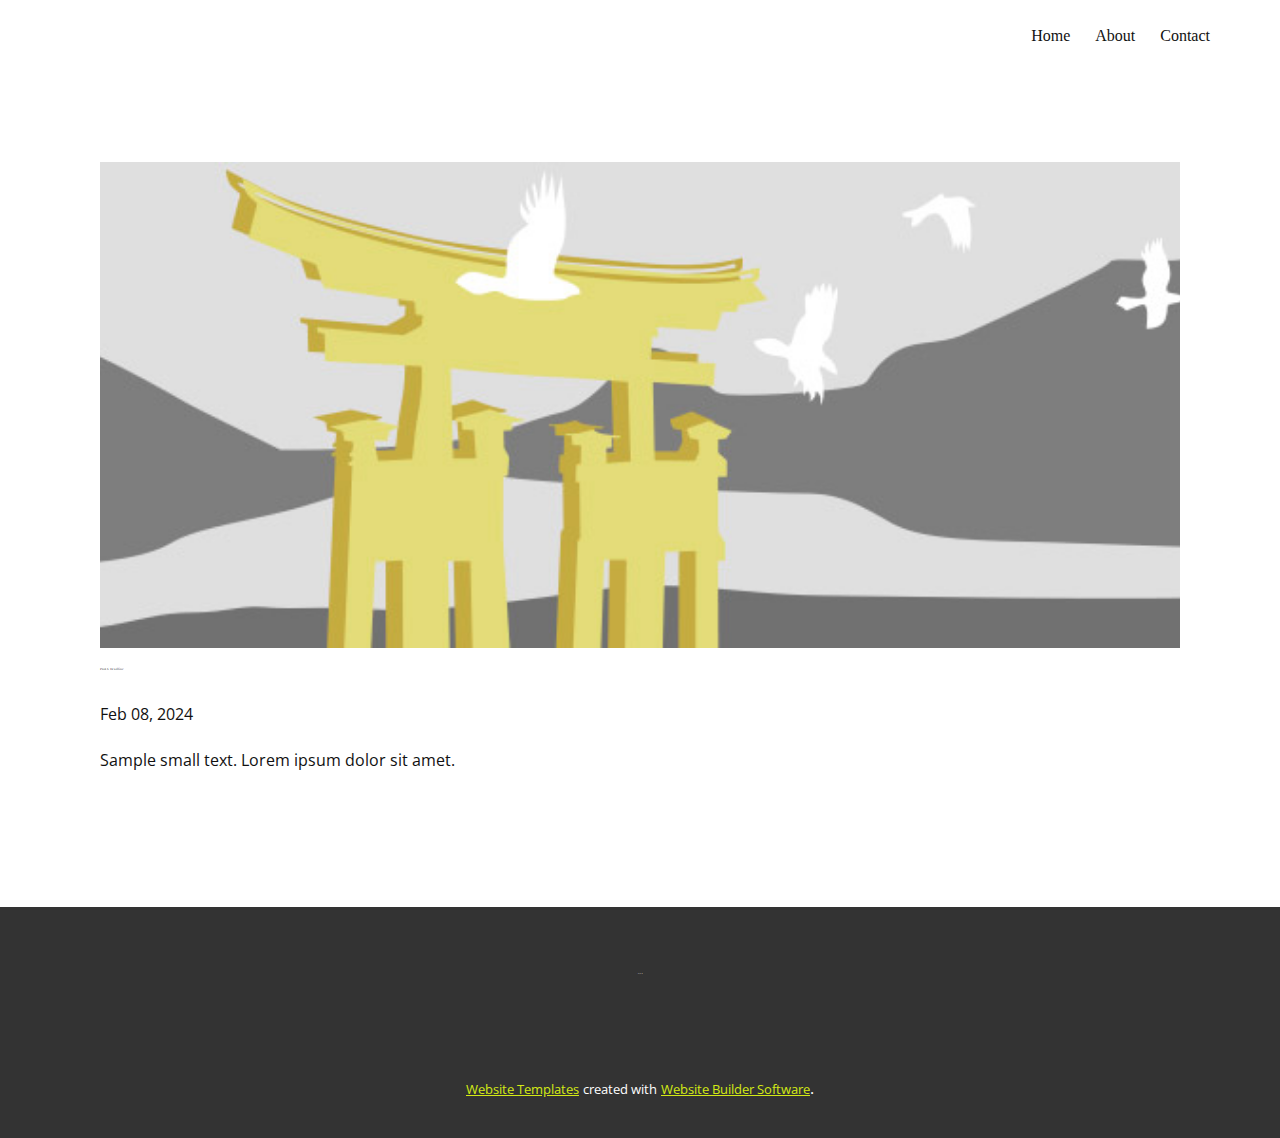
<file: blog/post-5.html>
<!DOCTYPE html>
<html style="font-size: 16px;" lang="en"><head>
    <meta name="viewport" content="width=device-width, initial-scale=1.0">
    <meta charset="utf-8">
    <meta name="keywords" content="Post 1 Headline">
    <meta name="description" content="">
    <title>Post 6 Headline</title>
    <link rel="stylesheet" href="../nicepage.css" media="screen">
<link rel="stylesheet" href="../Post-Template.css" media="screen">
    <script class="u-script" type="text/javascript" src="../jquery.js" defer=""></script>
    <script class="u-script" type="text/javascript" src="../nicepage.js" defer=""></script>
    <meta name="generator" content="Nicepage 6.4.0, nicepage.com">
    <link id="u-theme-google-font" rel="stylesheet" href="https://fonts.googleapis.com/css?family=Roboto:100,100i,300,300i,400,400i,500,500i,700,700i,900,900i|Open+Sans:300,300i,400,400i,500,500i,600,600i,700,700i,800,800i">
    <link id="u-page-google-font" rel="stylesheet" href="https://fonts.googleapis.com/css?family=Playfair+Display:400,400i,500,500i,600,600i,700,700i,800,800i,900,900i">
    
    
    
    <script type="application/ld+json">{
		"@context": "http://schema.org",
		"@type": "Organization",
		"name": "",
		"logo": "images/default-logo.png"
}</script>
    <meta name="theme-color" content="#d4ea15">
  <meta data-intl-tel-input-cdn-path="intlTelInput/"></head>
  <body data-path-to-root="./" data-include-products="false" class="u-body u-xl-mode" data-lang="en"><header class="u-clearfix u-header u-header" id="sec-6aba"><div class="u-clearfix u-sheet u-sheet-1">
        <nav class="u-align-left u-menu u-menu-dropdown u-nav-spacing-25 u-offcanvas u-menu-1">
          <div class="menu-collapse" style="font-size: 72px;">
            <a class="u-button-style u-nav-link" href="#" style="padding: 4px 0px; font-size: calc(1em + 8px);">
              <svg class="u-svg-link" preserveAspectRatio="xMidYMin slice" viewBox="0 0 302 302" style="undefined"><use xmlns:xlink="http://www.w3.org/1999/xlink" xlink:href="#svg-7b92"></use></svg>
              <svg xmlns="http://www.w3.org/2000/svg" xmlns:xlink="http://www.w3.org/1999/xlink" version="1.1" id="svg-7b92" x="0px" y="0px" viewBox="0 0 302 302" style="enable-background:new 0 0 302 302;" xml:space="preserve" class="u-svg-content"><g><rect y="36" width="302" height="30"></rect><rect y="236" width="302" height="30"></rect><rect y="136" width="302" height="30"></rect>
</g><g></g><g></g><g></g><g></g><g></g><g></g><g></g><g></g><g></g><g></g><g></g><g></g><g></g><g></g><g></g></svg>
            </a>
          </div>
          <div class="u-nav-container">
            <ul class="u-nav u-spacing-25 u-unstyled"><li class="u-nav-item"><a class="u-button-style u-nav-link" href="../Home.html" style="padding: 8px 0px;">Home</a>
</li><li class="u-nav-item"><a class="u-button-style u-nav-link" href="../About.html" style="padding: 8px 0px;">About</a>
</li><li class="u-nav-item"><a class="u-button-style u-nav-link" href="../Contact.html" style="padding: 8px 0px;">Contact</a>
</li></ul>
          </div>
          <div class="u-nav-container-collapse">
            <div class="u-align-center u-black u-container-style u-inner-container-layout u-opacity u-opacity-95 u-sidenav">
              <div class="u-inner-container-layout u-sidenav-overflow">
                <div class="u-menu-close"></div>
                <ul class="u-align-center u-nav u-popupmenu-items u-unstyled u-nav-2"><li class="u-nav-item"><a class="u-button-style u-nav-link" href="../Home.html">Home</a>
</li><li class="u-nav-item"><a class="u-button-style u-nav-link" href="../About.html">About</a>
</li><li class="u-nav-item"><a class="u-button-style u-nav-link" href="../Contact.html">Contact</a>
</li></ul>
              </div>
            </div>
            <div class="u-black u-menu-overlay u-opacity u-opacity-70"></div>
          </div>
        </nav>
        <a href="#" class="u-image u-logo u-image-1" src="">
          <img src="../images/default-logo.png" class="u-logo-image u-logo-image-1">
        </a>
      </div></header>
    <section class="u-align-center u-clearfix u-section-1" id="sec-c78c">
      <div class="u-clearfix u-sheet u-valign-middle-md u-valign-middle-sm u-valign-middle-xs u-sheet-1"><!--post_details--><!--post_details_options_json--><!--{"source":""}--><!--/post_details_options_json--><!--blog_post-->
        <div class="u-container-style u-expanded-width u-post-details u-post-details-1">
          <div class="u-container-layout u-valign-middle u-container-layout-1"><!--blog_post_image-->
            <img alt="" class="u-blog-control u-expanded-width u-image u-image-default u-image-1" src="../images/8ad73f3c.jpeg"><!--/blog_post_image--><!--blog_post_header-->
            <h2 class="u-blog-control u-text u-text-1">Post 6 Headline</h2><!--/blog_post_header--><!--blog_post_metadata-->
            <div class="u-blog-control u-metadata u-metadata-1"><!--blog_post_metadata_date-->
              <span class="u-meta-date u-meta-icon">Feb 08, 2024</span><!--/blog_post_metadata_date--><!--blog_post_metadata_category-->
              <!--/blog_post_metadata_category--><!--blog_post_metadata_comments-->
              <!--/blog_post_metadata_comments-->
            </div><!--/blog_post_metadata--><!--blog_post_content-->
            <div class="u-align-justify u-blog-control u-post-content u-text u-text-2 fr-view">
  Sample small text. Lorem ipsum dolor sit amet.
  </div><!--/blog_post_content-->
          </div>
        </div><!--/blog_post--><!--/post_details-->
      </div>
    </section>
    
    
    
    <footer class="u-clearfix u-footer u-grey-80" id="sec-e27f"><div class="u-clearfix u-sheet u-sheet-1">
        <div class="u-align-center u-container-style u-group u-group-1">
          <div class="u-container-layout u-valign-middle u-container-layout-1">
            <p class="u-small-text u-text u-text-variant u-text-1">Sample footer text</p>
          </div>
        </div>
      </div></footer>
    <section class="u-backlink u-clearfix u-grey-80">
      <a class="u-link" href="https://nicepage.com/website-templates" target="_blank">
        <span>Website Templates</span>
      </a>
      <p class="u-text">
        <span>created with</span>
      </p>
      <a class="u-link" href="" target="_blank">
        <span>Website Builder Software</span>
      </a>. 
    </section>
  
</body></html>
</file>
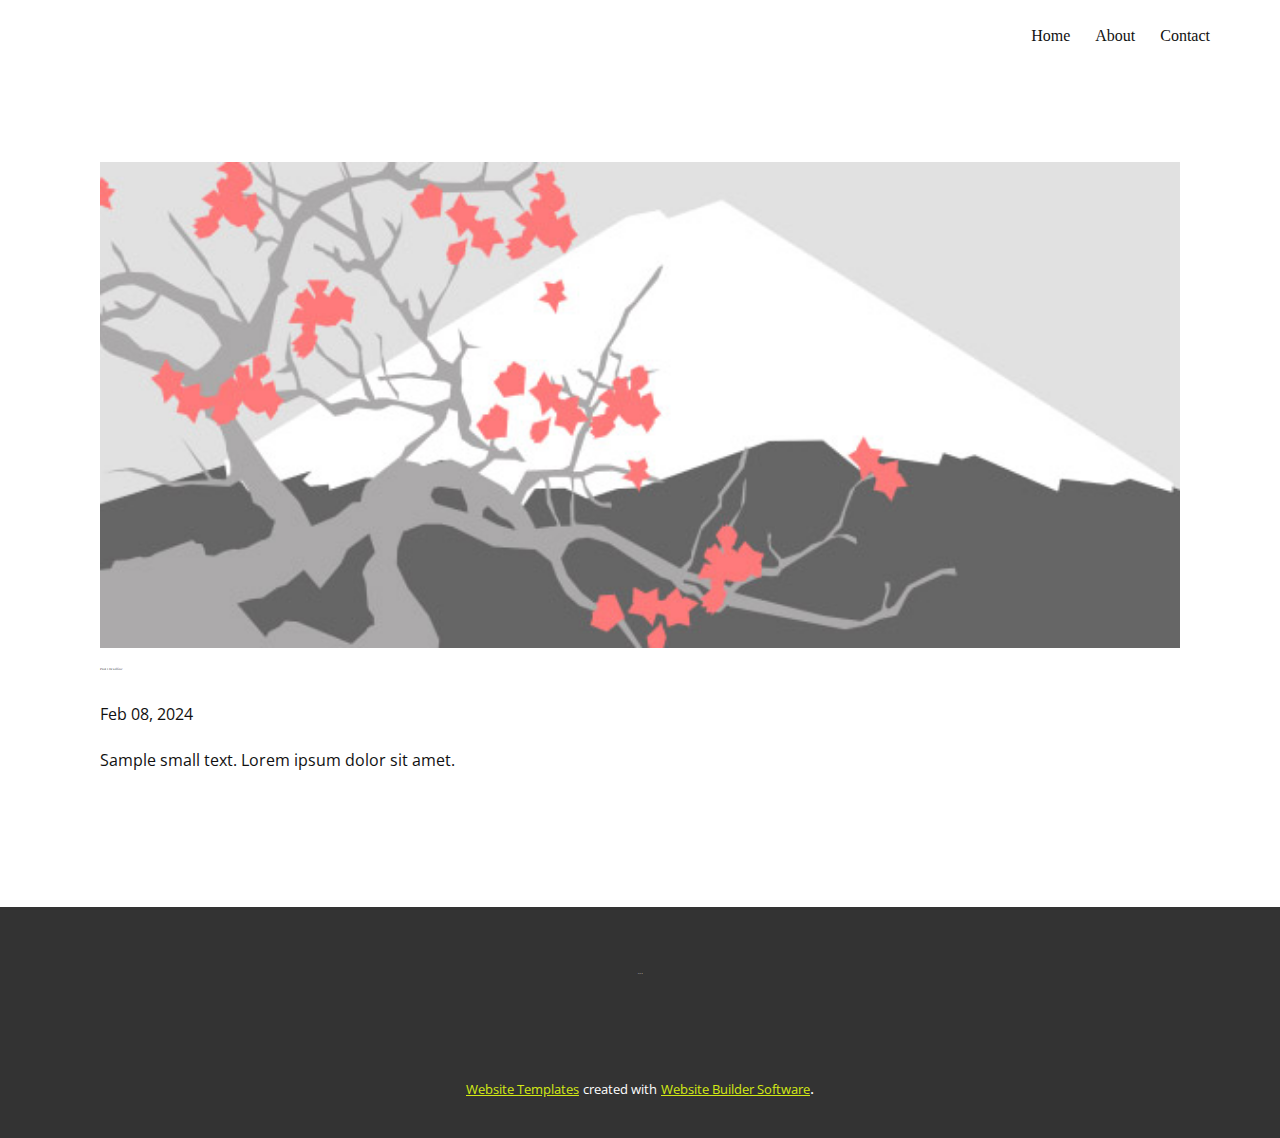
<file: blog/post.html>
<!DOCTYPE html>
<html style="font-size: 16px;" lang="en"><head>
    <meta name="viewport" content="width=device-width, initial-scale=1.0">
    <meta charset="utf-8">
    <meta name="keywords" content="Post 1 Headline">
    <meta name="description" content="">
    <title>Post 1 Headline</title>
    <link rel="stylesheet" href="../nicepage.css" media="screen">
<link rel="stylesheet" href="../Post-Template.css" media="screen">
    <script class="u-script" type="text/javascript" src="../jquery.js" defer=""></script>
    <script class="u-script" type="text/javascript" src="../nicepage.js" defer=""></script>
    <meta name="generator" content="Nicepage 6.4.0, nicepage.com">
    <link id="u-theme-google-font" rel="stylesheet" href="https://fonts.googleapis.com/css?family=Roboto:100,100i,300,300i,400,400i,500,500i,700,700i,900,900i|Open+Sans:300,300i,400,400i,500,500i,600,600i,700,700i,800,800i">
    <link id="u-page-google-font" rel="stylesheet" href="https://fonts.googleapis.com/css?family=Playfair+Display:400,400i,500,500i,600,600i,700,700i,800,800i,900,900i">
    
    
    
    <script type="application/ld+json">{
		"@context": "http://schema.org",
		"@type": "Organization",
		"name": "",
		"logo": "images/default-logo.png"
}</script>
    <meta name="theme-color" content="#d4ea15">
  <meta data-intl-tel-input-cdn-path="intlTelInput/"></head>
  <body data-path-to-root="./" data-include-products="false" class="u-body u-xl-mode" data-lang="en"><header class="u-clearfix u-header u-header" id="sec-6aba"><div class="u-clearfix u-sheet u-sheet-1">
        <nav class="u-align-left u-menu u-menu-dropdown u-nav-spacing-25 u-offcanvas u-menu-1">
          <div class="menu-collapse" style="font-size: 72px;">
            <a class="u-button-style u-nav-link" href="#" style="padding: 4px 0px; font-size: calc(1em + 8px);">
              <svg class="u-svg-link" preserveAspectRatio="xMidYMin slice" viewBox="0 0 302 302" style="undefined"><use xmlns:xlink="http://www.w3.org/1999/xlink" xlink:href="#svg-7b92"></use></svg>
              <svg xmlns="http://www.w3.org/2000/svg" xmlns:xlink="http://www.w3.org/1999/xlink" version="1.1" id="svg-7b92" x="0px" y="0px" viewBox="0 0 302 302" style="enable-background:new 0 0 302 302;" xml:space="preserve" class="u-svg-content"><g><rect y="36" width="302" height="30"></rect><rect y="236" width="302" height="30"></rect><rect y="136" width="302" height="30"></rect>
</g><g></g><g></g><g></g><g></g><g></g><g></g><g></g><g></g><g></g><g></g><g></g><g></g><g></g><g></g><g></g></svg>
            </a>
          </div>
          <div class="u-nav-container">
            <ul class="u-nav u-spacing-25 u-unstyled"><li class="u-nav-item"><a class="u-button-style u-nav-link" href="../Home.html" style="padding: 8px 0px;">Home</a>
</li><li class="u-nav-item"><a class="u-button-style u-nav-link" href="../About.html" style="padding: 8px 0px;">About</a>
</li><li class="u-nav-item"><a class="u-button-style u-nav-link" href="../Contact.html" style="padding: 8px 0px;">Contact</a>
</li></ul>
          </div>
          <div class="u-nav-container-collapse">
            <div class="u-align-center u-black u-container-style u-inner-container-layout u-opacity u-opacity-95 u-sidenav">
              <div class="u-inner-container-layout u-sidenav-overflow">
                <div class="u-menu-close"></div>
                <ul class="u-align-center u-nav u-popupmenu-items u-unstyled u-nav-2"><li class="u-nav-item"><a class="u-button-style u-nav-link" href="../Home.html">Home</a>
</li><li class="u-nav-item"><a class="u-button-style u-nav-link" href="../About.html">About</a>
</li><li class="u-nav-item"><a class="u-button-style u-nav-link" href="../Contact.html">Contact</a>
</li></ul>
              </div>
            </div>
            <div class="u-black u-menu-overlay u-opacity u-opacity-70"></div>
          </div>
        </nav>
        <a href="#" class="u-image u-logo u-image-1" src="">
          <img src="../images/default-logo.png" class="u-logo-image u-logo-image-1">
        </a>
      </div></header>
    <section class="u-align-center u-clearfix u-section-1" id="sec-c78c">
      <div class="u-clearfix u-sheet u-valign-middle-md u-valign-middle-sm u-valign-middle-xs u-sheet-1"><!--post_details--><!--post_details_options_json--><!--{"source":""}--><!--/post_details_options_json--><!--blog_post-->
        <div class="u-container-style u-expanded-width u-post-details u-post-details-1">
          <div class="u-container-layout u-valign-middle u-container-layout-1"><!--blog_post_image-->
            <img alt="" class="u-blog-control u-expanded-width u-image u-image-default u-image-1" src="../images/0fd3416c.jpeg"><!--/blog_post_image--><!--blog_post_header-->
            <h2 class="u-blog-control u-text u-text-1">Post 1 Headline</h2><!--/blog_post_header--><!--blog_post_metadata-->
            <div class="u-blog-control u-metadata u-metadata-1"><!--blog_post_metadata_date-->
              <span class="u-meta-date u-meta-icon">Feb 08, 2024</span><!--/blog_post_metadata_date--><!--blog_post_metadata_category-->
              <!--/blog_post_metadata_category--><!--blog_post_metadata_comments-->
              <!--/blog_post_metadata_comments-->
            </div><!--/blog_post_metadata--><!--blog_post_content-->
            <div class="u-align-justify u-blog-control u-post-content u-text u-text-2 fr-view">
  Sample small text. Lorem ipsum dolor sit amet.
  </div><!--/blog_post_content-->
          </div>
        </div><!--/blog_post--><!--/post_details-->
      </div>
    </section>
    
    
    
    <footer class="u-clearfix u-footer u-grey-80" id="sec-e27f"><div class="u-clearfix u-sheet u-sheet-1">
        <div class="u-align-center u-container-style u-group u-group-1">
          <div class="u-container-layout u-valign-middle u-container-layout-1">
            <p class="u-small-text u-text u-text-variant u-text-1">Sample footer text</p>
          </div>
        </div>
      </div></footer>
    <section class="u-backlink u-clearfix u-grey-80">
      <a class="u-link" href="https://nicepage.com/website-templates" target="_blank">
        <span>Website Templates</span>
      </a>
      <p class="u-text">
        <span>created with</span>
      </p>
      <a class="u-link" href="" target="_blank">
        <span>Website Builder Software</span>
      </a>. 
    </section>
  
</body></html>
</file>
